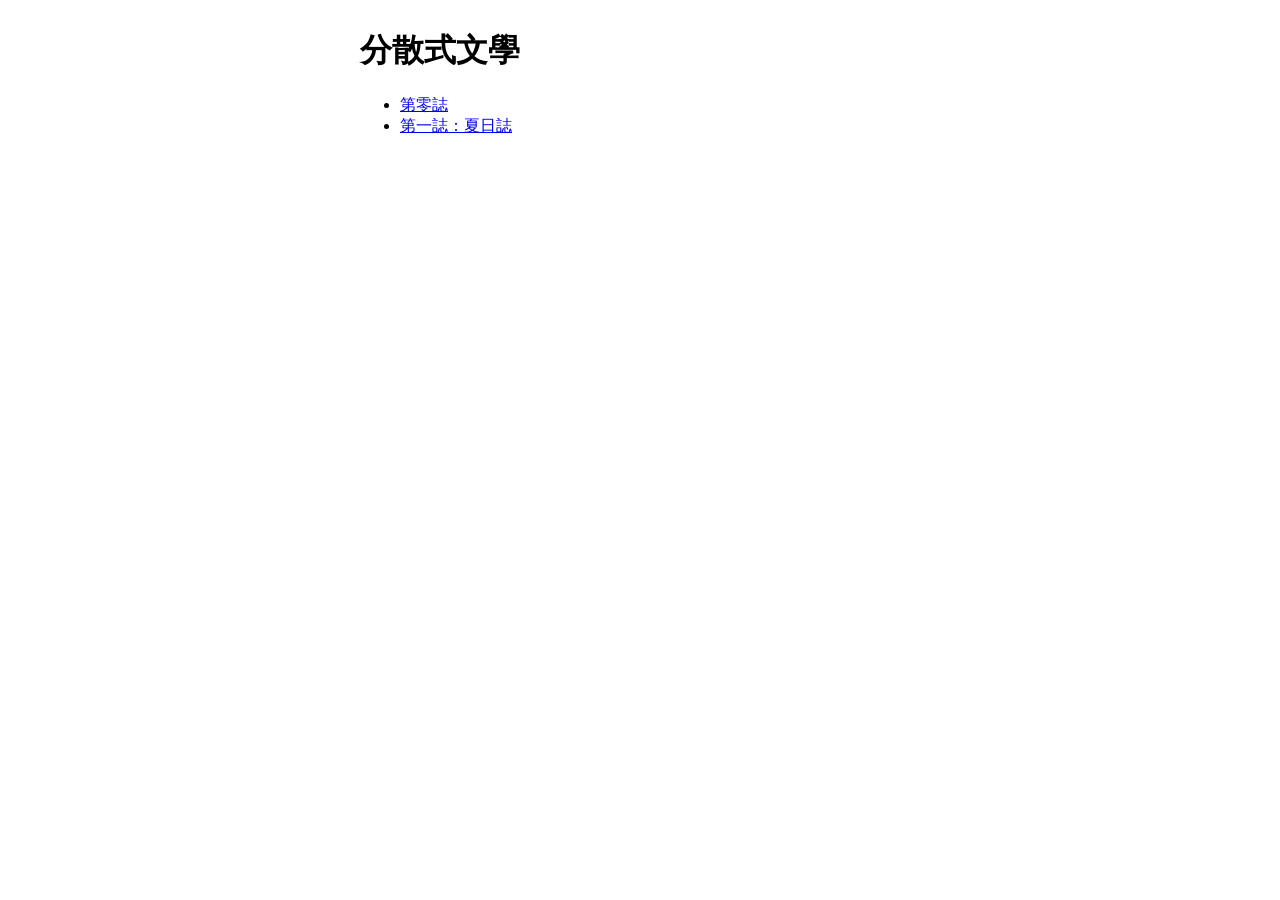
<file: index.html>
<!DOCTYPE html>
<html>
  <head>
    <meta charset="utf-8">
    <meta name="viewport" content="width=device-width, initial-scale=1">
    <title>分散式文學 Diversitas</title>
    <meta name="authors" content="FediVerse users">
    <link rel="stylesheet" href="diversitas-000-style.css">

    <meta property="og:url" content="https://diversitas-tech-team.github.io/">
    <meta property="og:type" content="website">
    <meta property="og:title" content="分散式文學 Diversitas">
    <meta property="og:description" content="分散式文學 Diversitas">
  </head>
  <body>
    <h1>分散式文學</h1>
    <ul>
      <li><a href="diversitas-000.html">第零誌</a></li>
      <li><a href="diversitas-001.html">第一誌：夏日誌</a></li>
    </ul>
  </body>
</html>
</file>
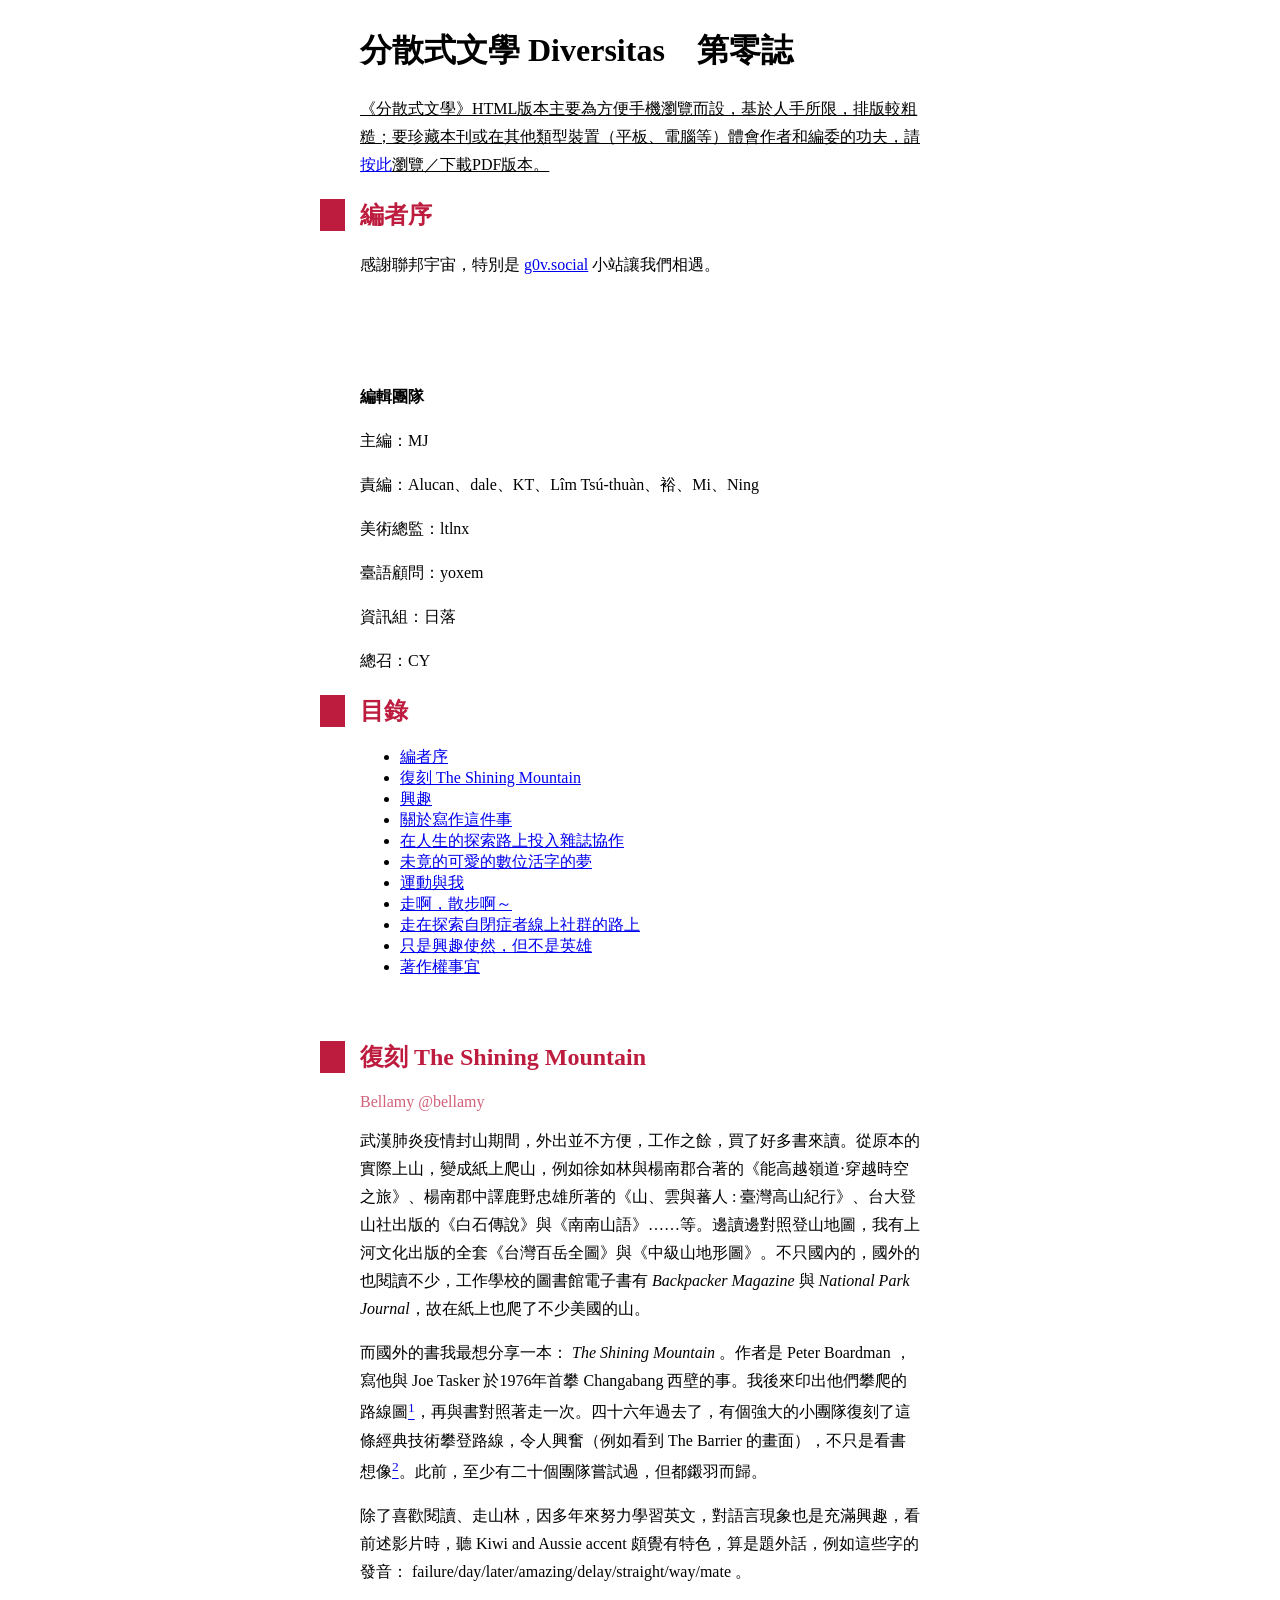
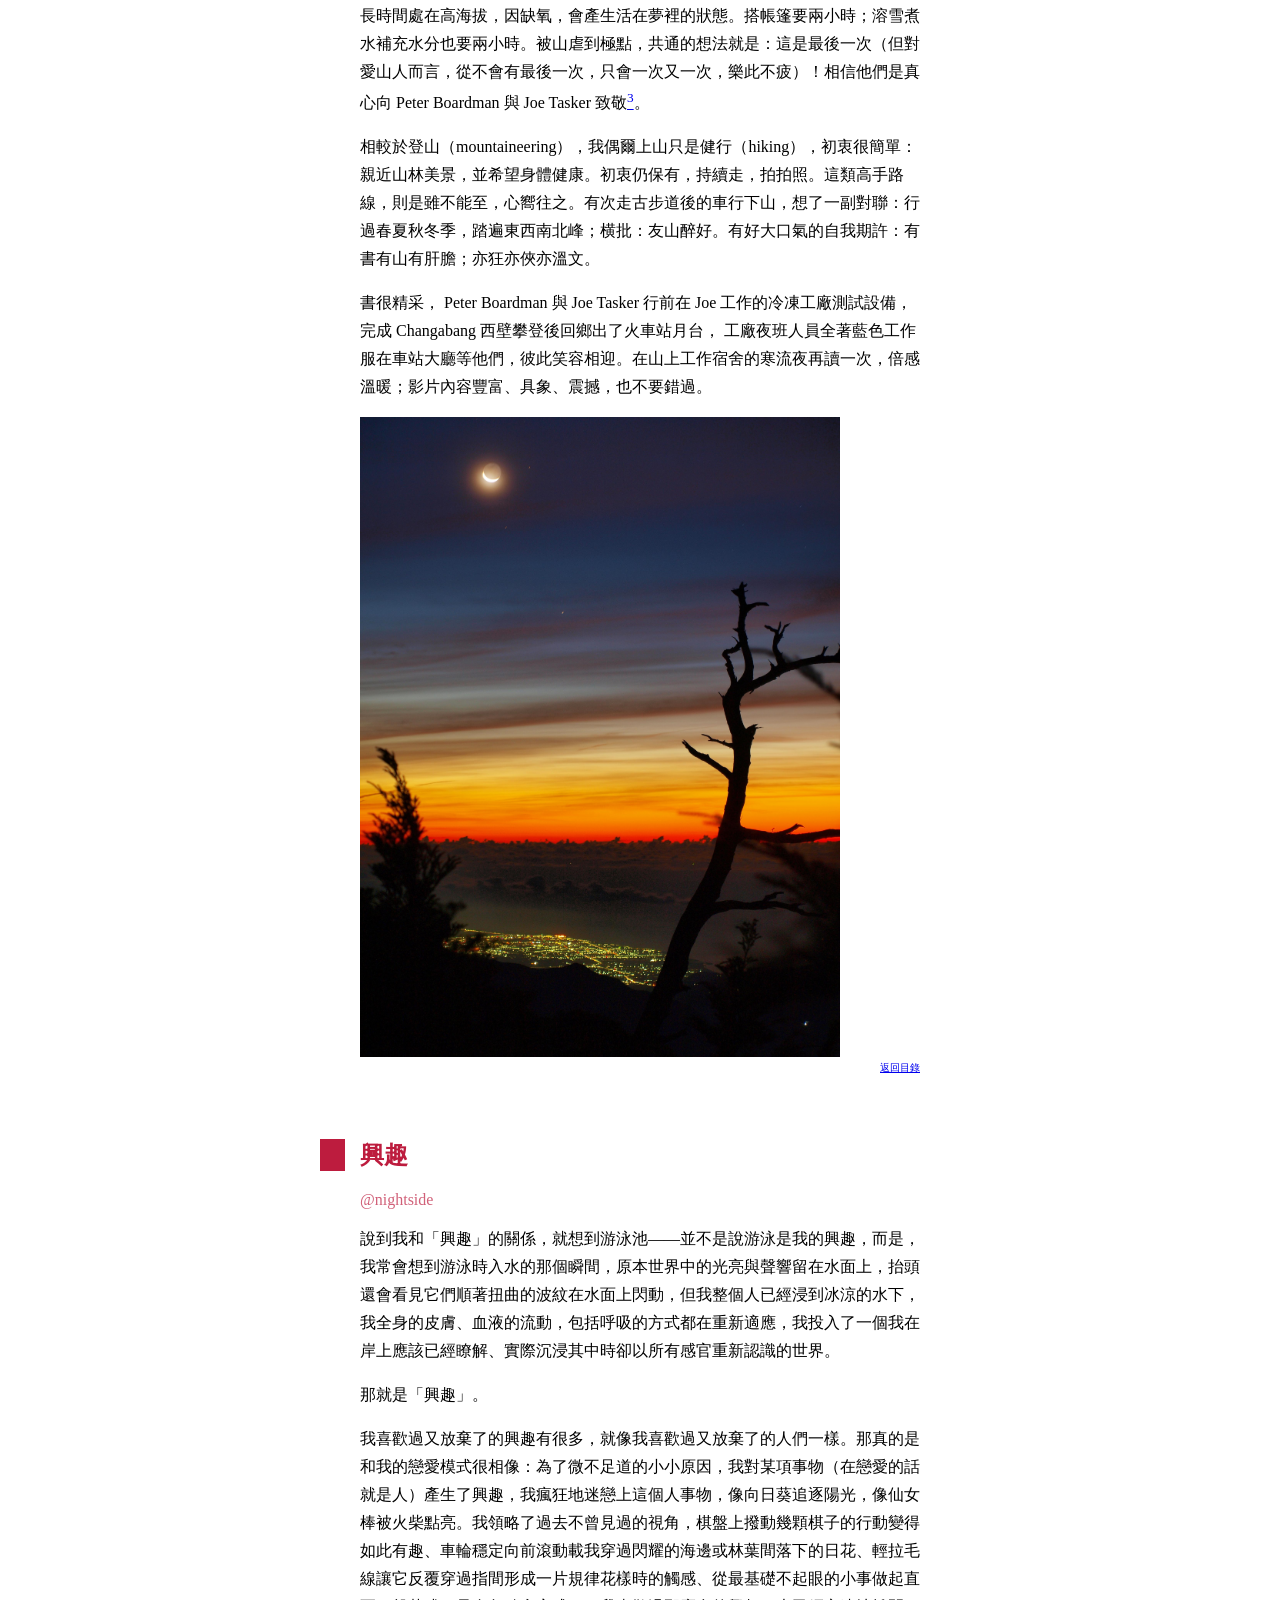
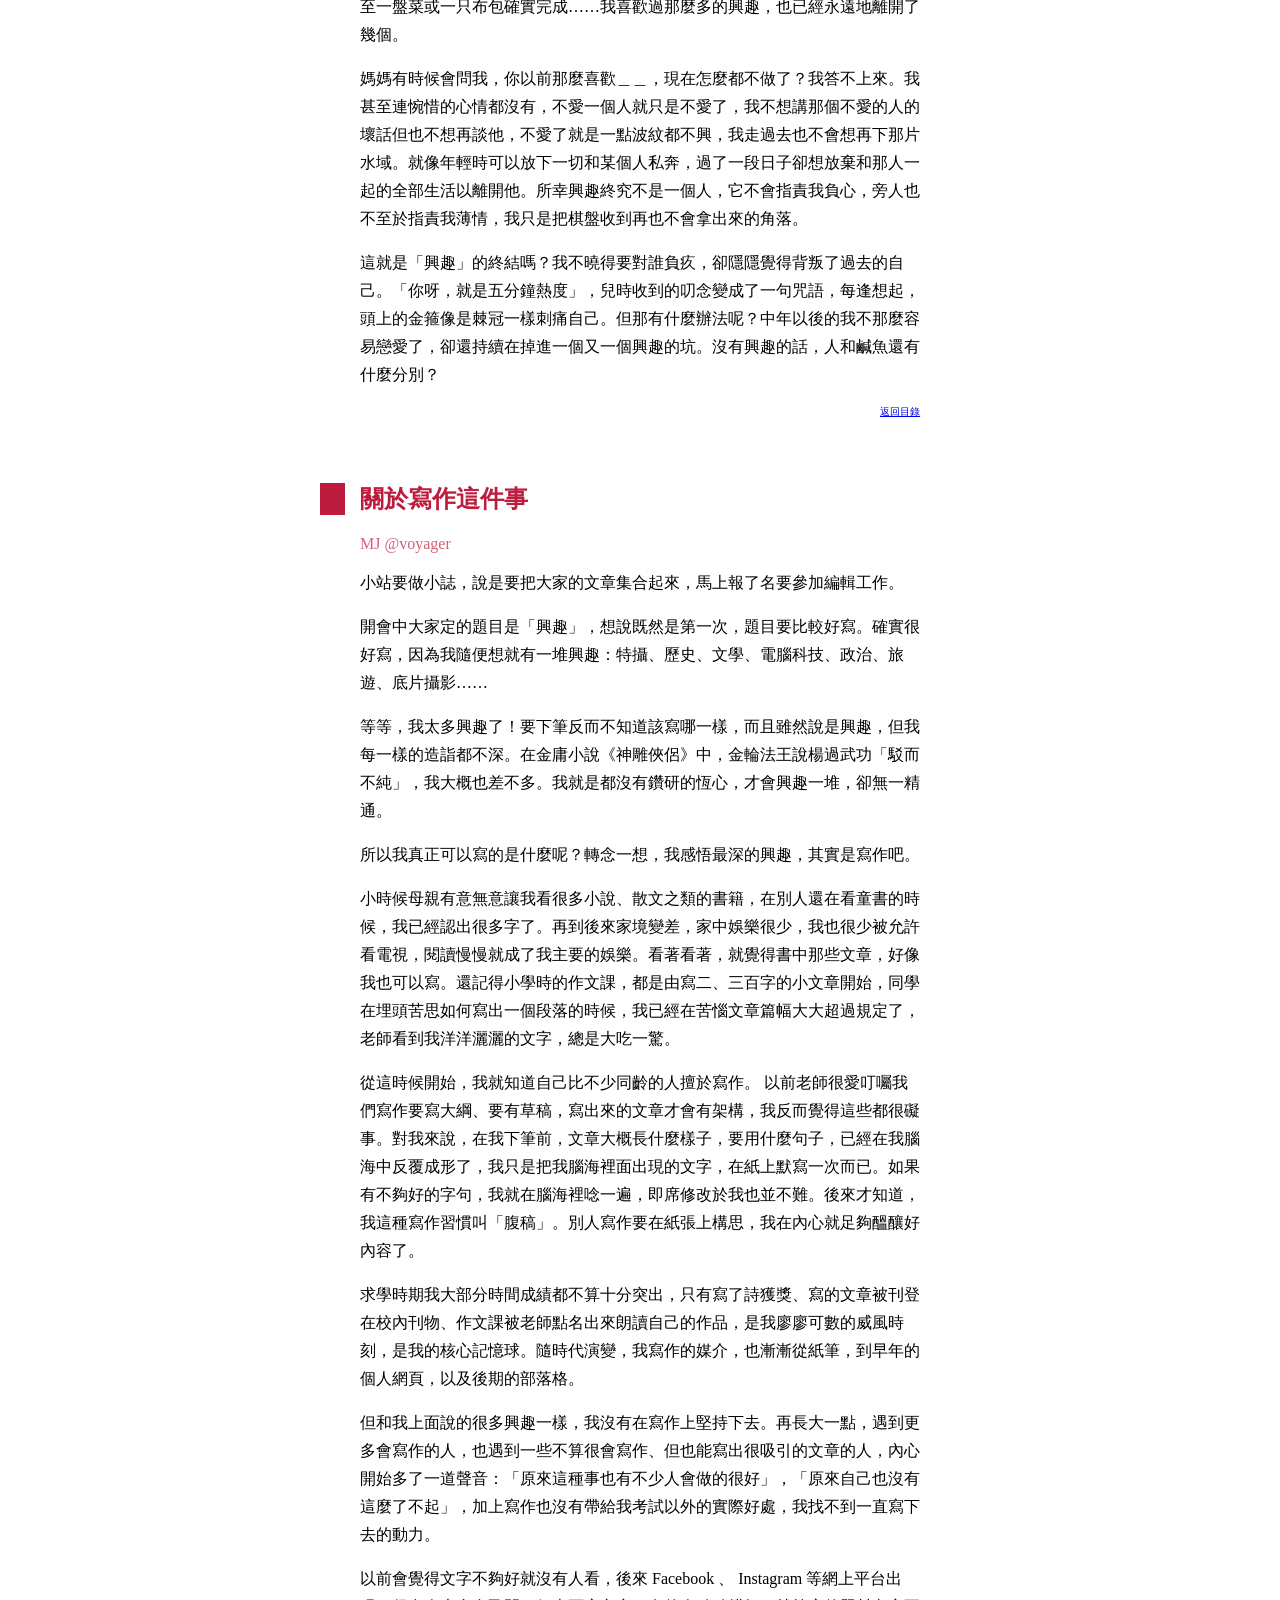
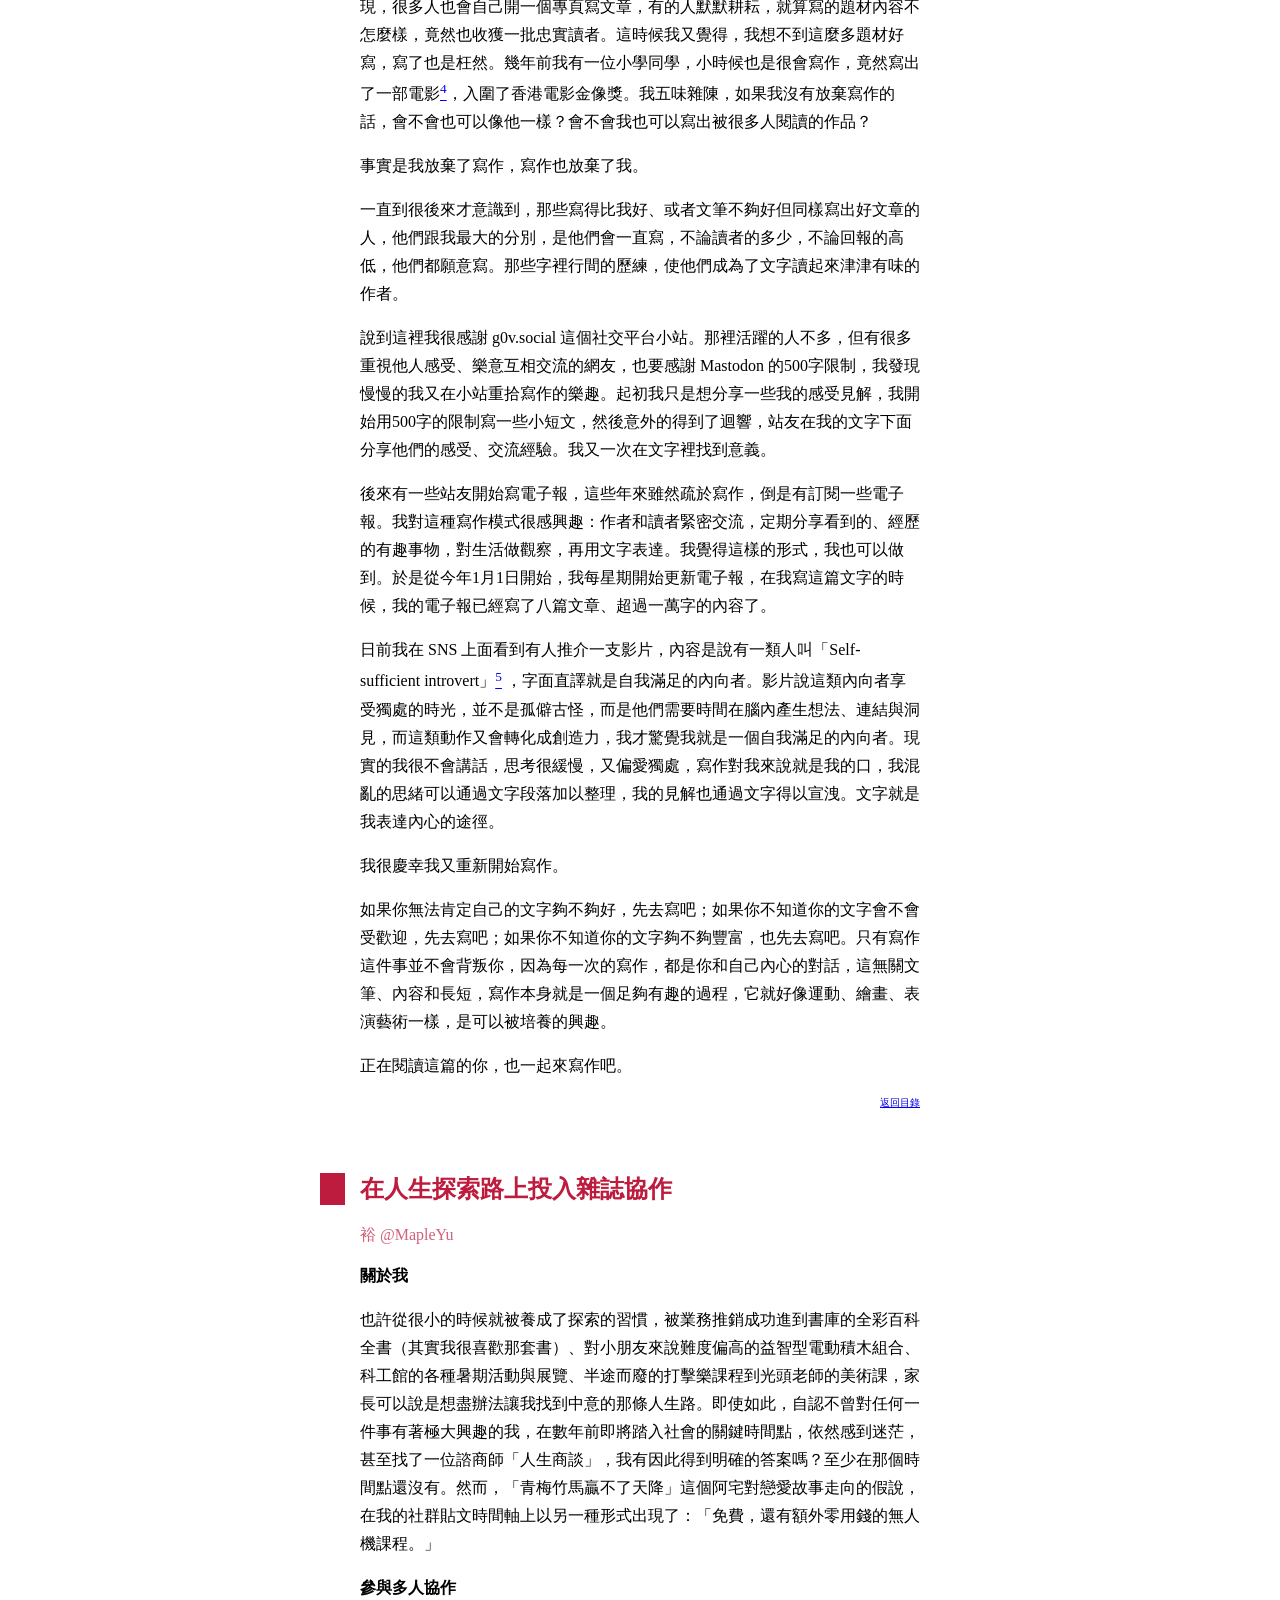
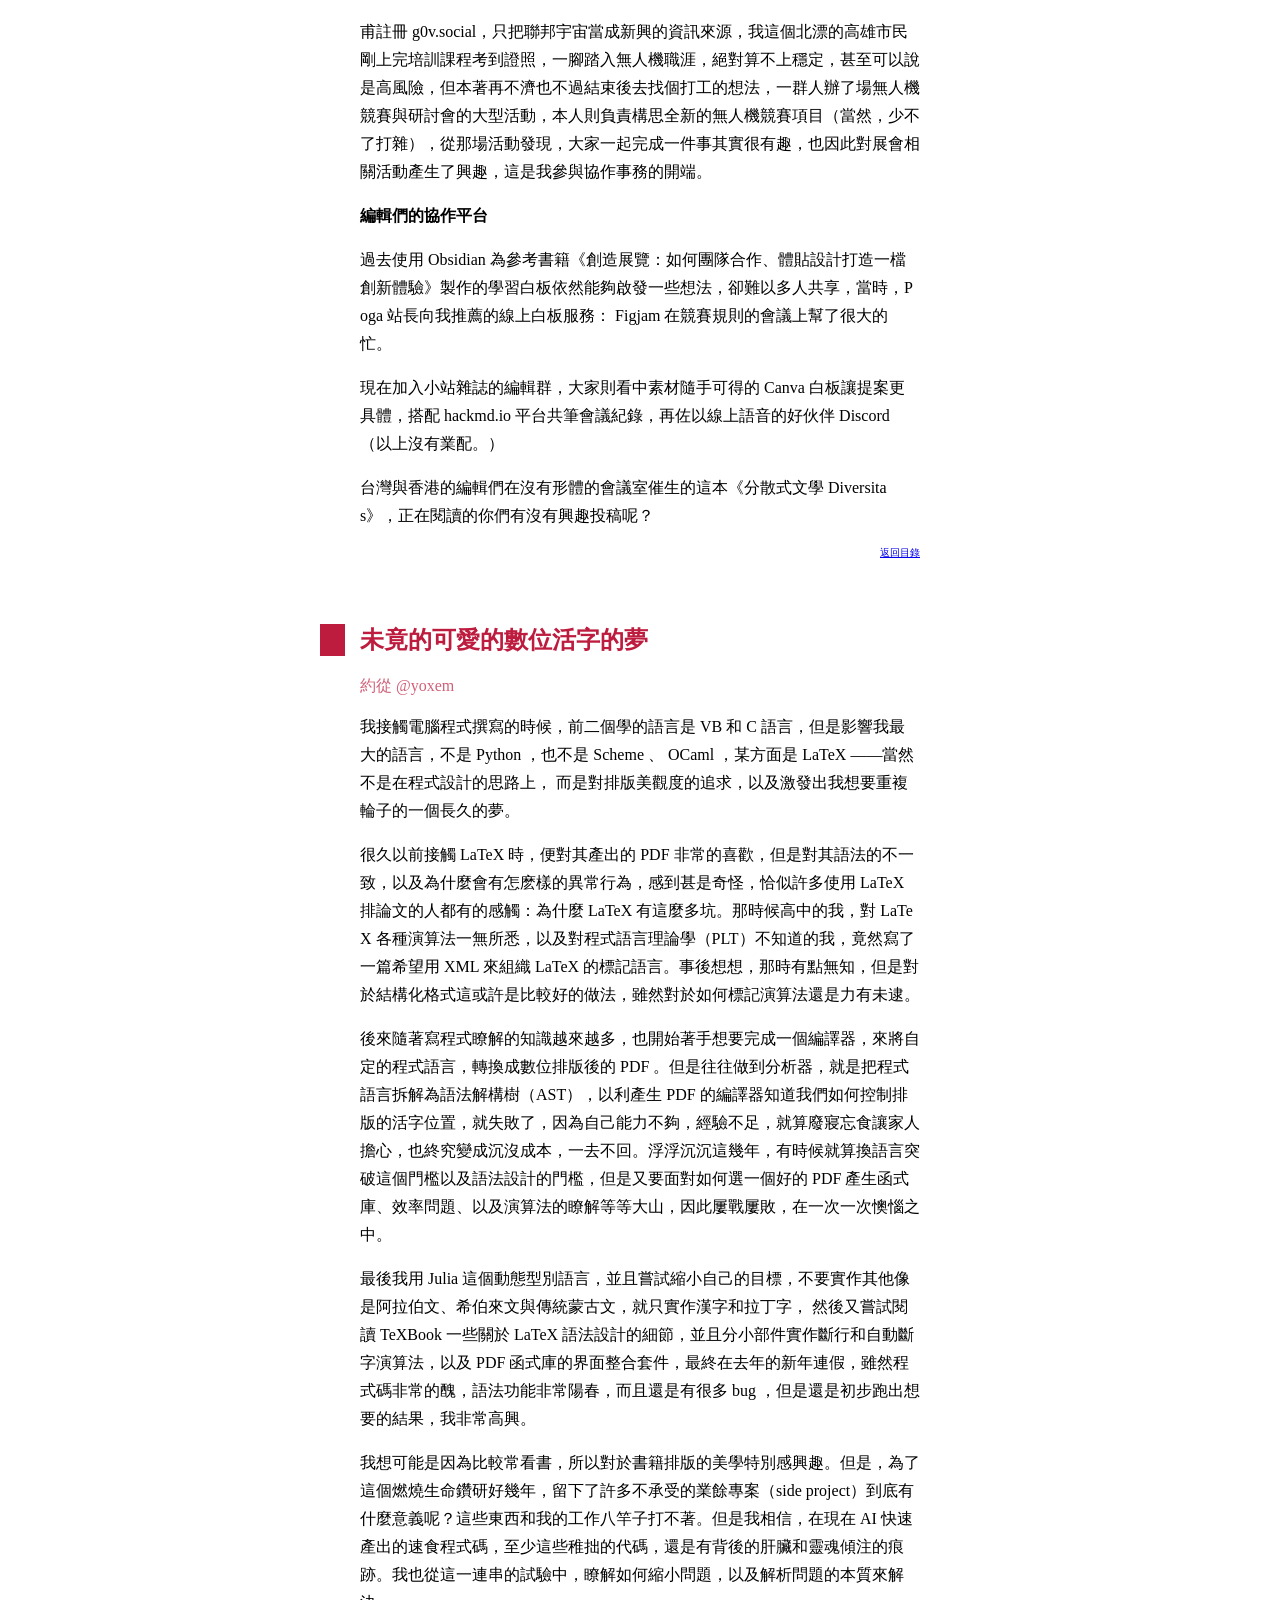
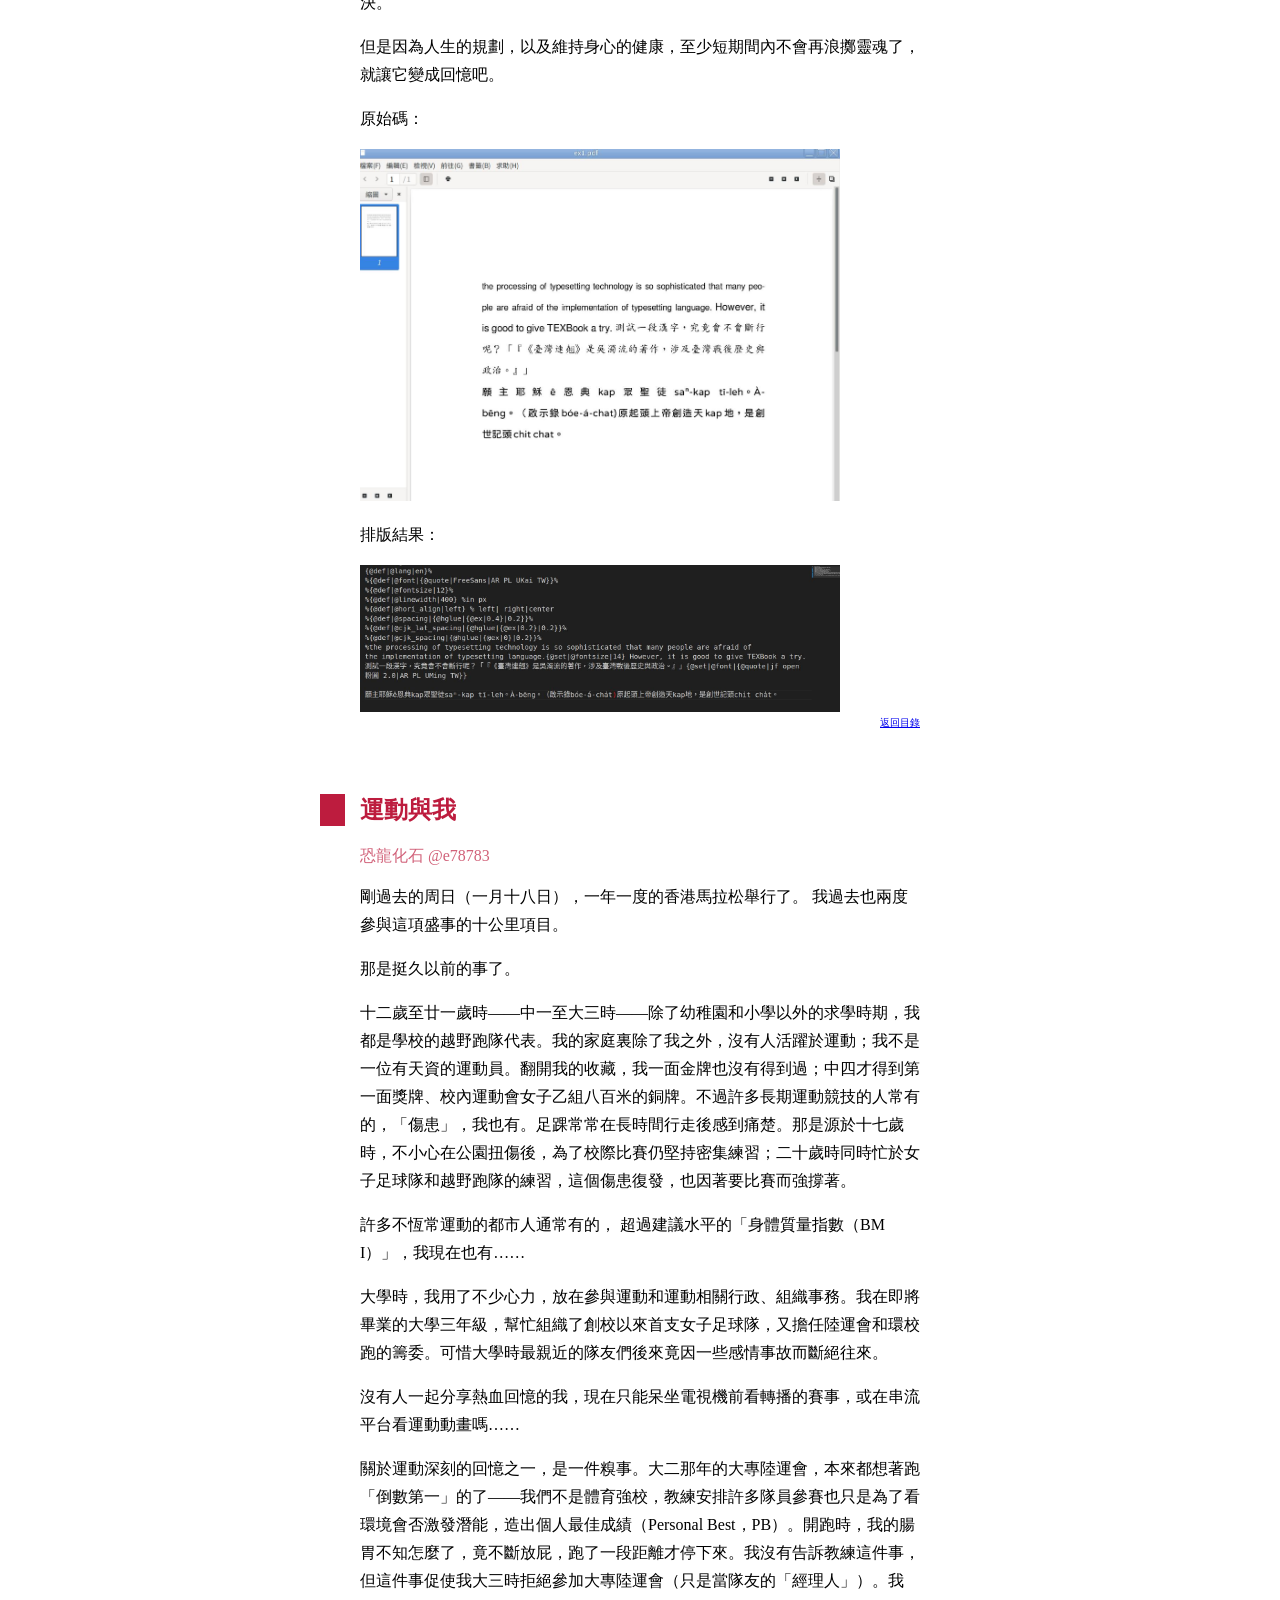
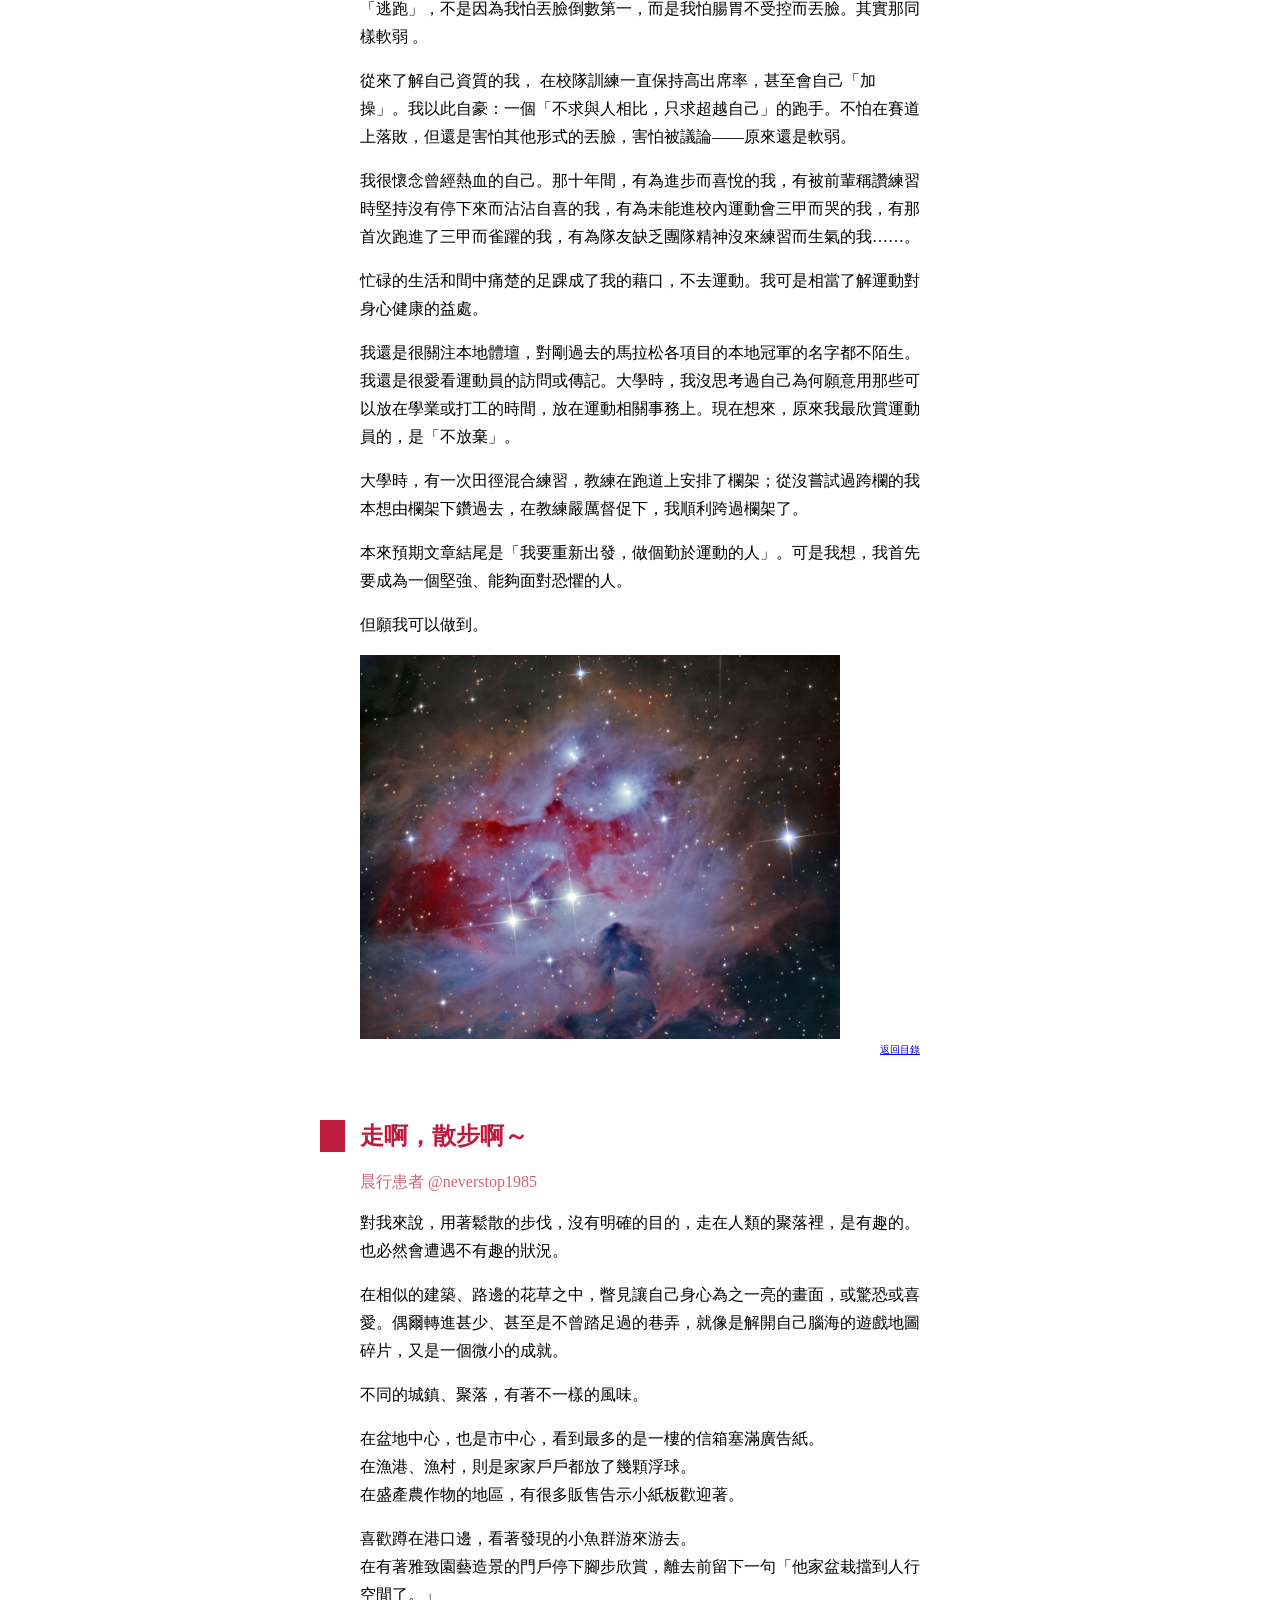
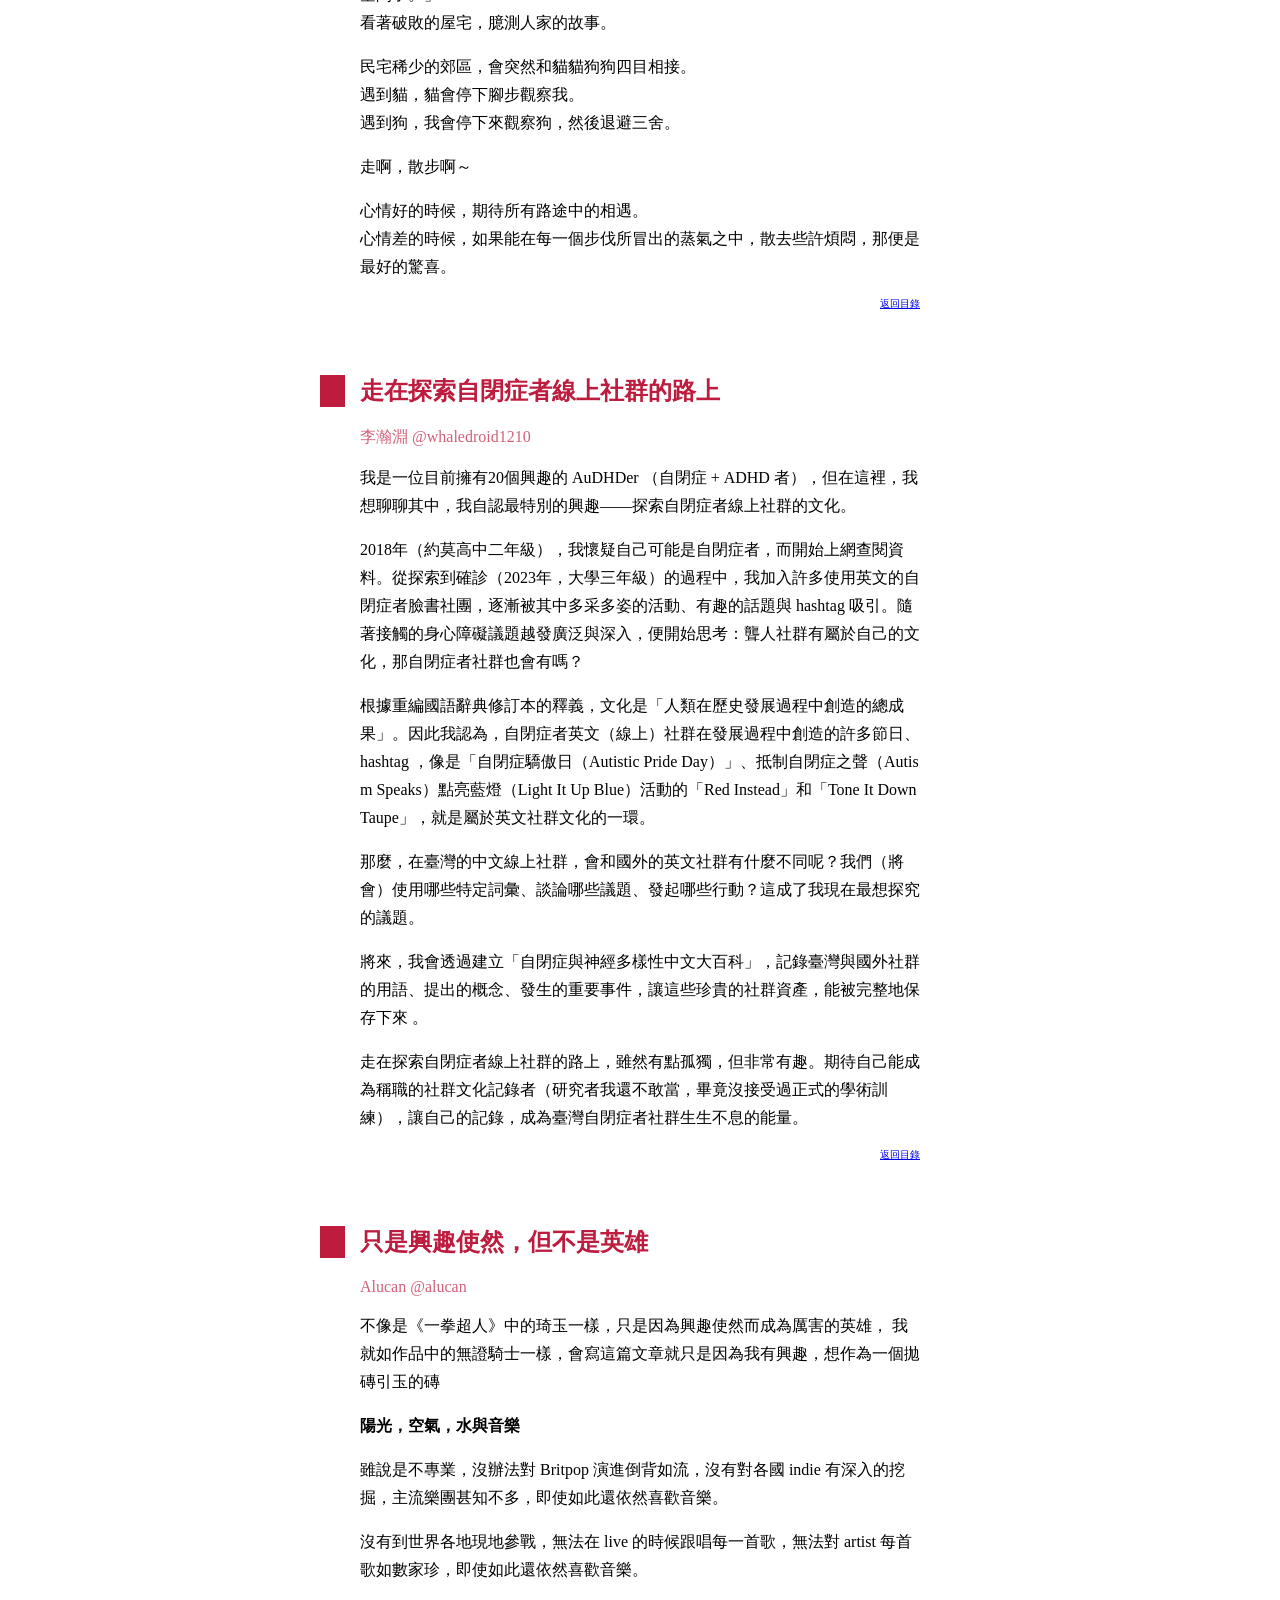
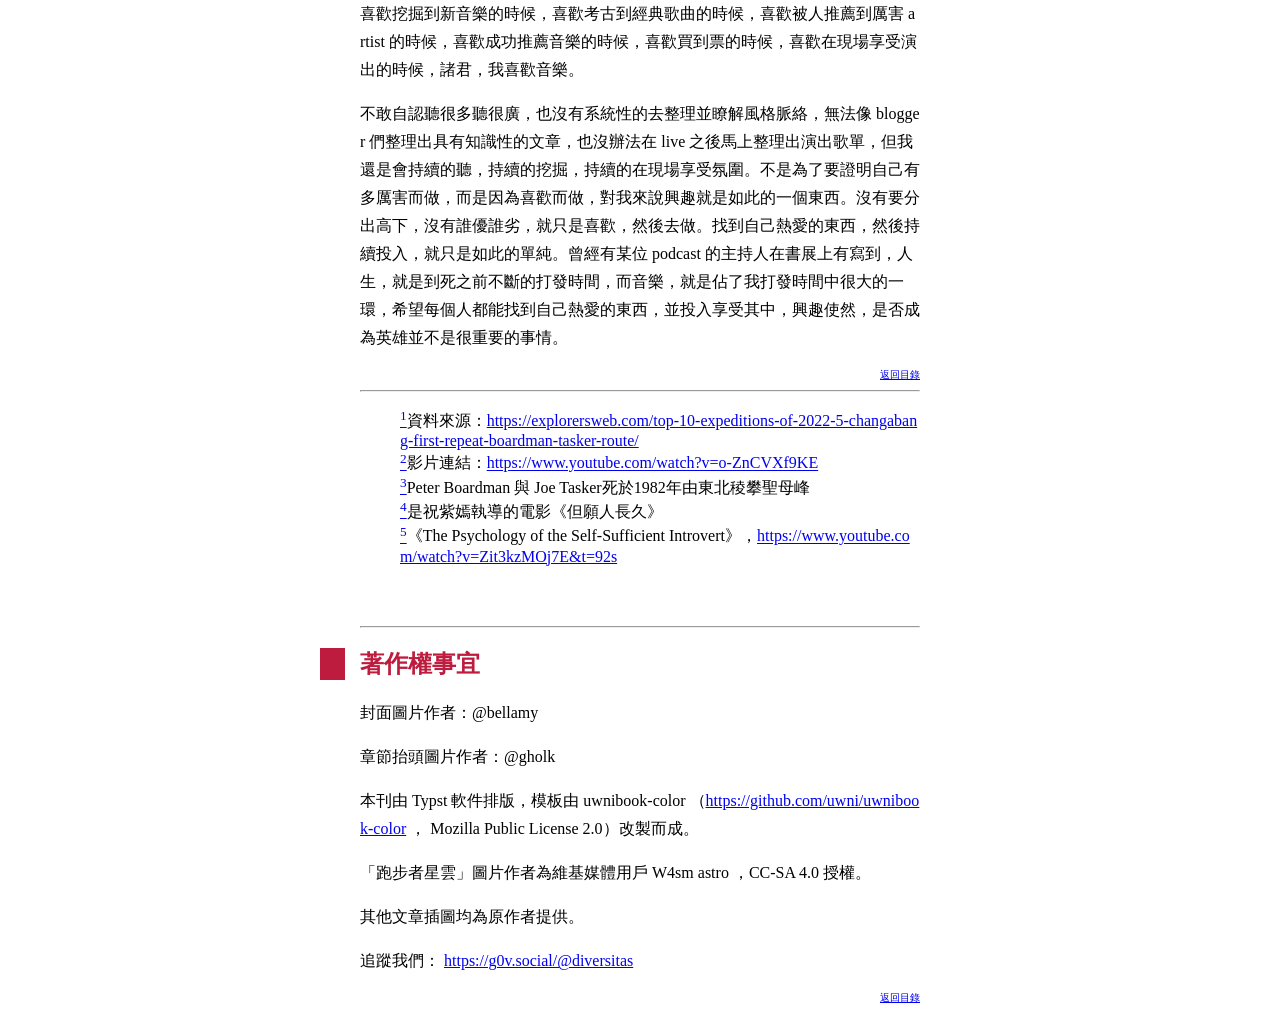
<file: diversitas-000.html>
<!DOCTYPE html>
<html>
  <head>
    <meta charset="utf-8">
    <meta name="viewport" content="width=device-width, initial-scale=1">
    <title>分散式文學 Diversitas 第零誌</title>
    <meta name="authors" content="FediVerse users">
    <link rel="stylesheet" href="diversitas-000-style.css">

    <meta property="og:url" content="https://diversitas-tech-team.github.io/diversitas-000.html">
    <meta property="og:type" content="website">
    <meta property="og:title" content="分散式文學 Diversitas 第零誌">
    <meta property="og:description" content="分散式文學 Diversitas 第零誌">
    <meta property="og:image" content="https://diversitas-tech-team.github.io/img/cover_bellamy_web.jpg">
  </head>
  <body>
    <div id="h1"><h1>分散式文學 Diversitas　第零誌</h1></div>
    <p><u>《分散式文學》HTML版本主要為方便手機瀏覽而設，基於人手所限，排版較粗糙；要珍藏本刊或在其他類型裝置（平板、電腦等）體會作者和編委的功夫，請<a href="https://github.com/diversitas-tech-team/diversitas-tech-team.github.io/releases/download/v0/publication-2026-04-11-014051.pdf">按此</a>瀏覽／下載PDF版本。</u></p>
    <h2><a name="preamble" />編者序</h2>
    <p>感謝聯邦宇宙，特別是 <a href="https://g0v.social">g0v.social</a> 小站讓我們相遇。</p>
    <p><br></p>
    <p><br></p>
    <p><strong>編輯團隊</strong></p>
    <p>主編：MJ</p>
    <p>責編：Alucan、dale、KT、Lîm Tsú-thuàn、裕、Mi、Ning</p>
    <p>美術總監：ltlnx</p>
    <p>臺語顧問：yoxem</p>
    <p>資訊組：日落</p>
    <p>總召：CY</p>
    <h2><a name="toc" />目錄</h2>
    <ul>
        <li><a href="#preamble">編者序</a></li>
        <li><a href="#bellamy">復刻 The Shining Mountain</a></li>
        <li><a href="#nightside">興趣</a></li>
        <li><a href="#voyager">關於寫作這件事</a></li>
        <li><a href="#MapleYu">在人生的探索路上投入雜誌協作</a></li>
        <li><a href="#yoxem">未竟的可愛的數位活字的夢</a></li>
        <li><a href="#e78783">運動與我</a></li>
        <li><a href="#neverstop1985">走啊，散步啊～</a></li>
        <li><a href="#whaledroid1210">走在探索自閉症者線上社群的路上</a></li>
        <li><a href="#alucan">只是興趣使然，但不是英雄</a></li>
        <li><a href="#copyright">著作權事宜</a></li>
    </ul>
    <p><span style="display: inline-block"><span style="display: inline-block"></span></span></p>
    <h2><a name="bellamy" />復刻 The Shining Mountain</h2>
    <div class="author">Bellamy @bellamy</div>
    <p>武漢肺炎疫情封山期間，外出並不方便，工作之餘，買了好多書來讀。從原本的實際上山，變成紙上爬山，例如徐如林與楊南郡合著的《能高越嶺道‧穿越時空之旅》、楊南郡中譯鹿野忠雄所著的《山、雲與蕃人 : 臺灣高山紀行》、台大登山社出版的《白石傳說》與《南南山語》……等。邊讀邊對照登山地圖，我有上河文化出版的全套《台灣百岳全圖》與《中級山地形圖》。不只國內的，國外的也閱讀不少，工作學校的圖書館電子書有 <em>Backpacker Magazine</em> 與 <em>National Park Journal</em>，故在紙上也爬了不少美國的山。</p>
    <p>而國外的書我最想分享一本： <em>The Shining Mountain</em> 。作者是 Peter Boardman ，寫他與 Joe Tasker 於1976年首攀 Changabang 西壁的事。我後來印出他們攀爬的路線圖<a id="loc-1" href="#loc-6" role="doc-noteref"><sup>1</sup></a>，再與書對照著走一次。四十六年過去了，有個強大的小團隊復刻了這條經典技術攀登路線，令人興奮（例如看到 The Barrier 的畫面），不只是看書想像<a id="loc-2" href="#loc-7" role="doc-noteref"><sup>2</sup></a>。此前，至少有二十個團隊嘗試過，但都鎩羽而歸。</p>
    <p>除了喜歡閱讀、走山林，因多年來努力學習英文，對語言現象也是充滿興趣，看前述影片時，聽 Kiwi and Aussie accent 頗覺有特色，算是題外話，例如這些字的發音： failure/day/later/amazing/delay/straight/way/mate 。</p>
    <p>長時間處在高海拔，因缺氧，會產生活在夢裡的狀態。搭帳篷要兩小時；溶雪煮水補充水分也要兩小時。被山虐到極點，共通的想法就是：這是最後一次（但對愛山人而言，從不會有最後一次，只會一次又一次，樂此不疲）！相信他們是真心向 Peter Boardman 與 Joe Tasker 致敬<a id="loc-3" href="#loc-8" role="doc-noteref"><sup>3</sup></a>。</p>
    <p>相較於登山（mountaineering），我偶爾上山只是健行（hiking），初衷很簡單：親近山林美景，並希望身體健康。初衷仍保有，持續走，拍拍照。這類高手路線，則是雖不能至，心嚮往之。有次走古步道後的車行下山，想了一副對聯：行過春夏秋冬季，踏遍東西南北峰；横批：友山醉好。有好大口氣的自我期許：有書有山有肝膽；亦狂亦俠亦溫文。</p>
    <p>書很精采， Peter Boardman 與 Joe Tasker 行前在 Joe 工作的冷凍工廠測試設備，完成 Changabang 西壁攀登後回鄉出了火車站月台， 工廠夜班人員全著藍色工作服在車站大廳等他們，彼此笑容相迎。在山上工作宿舍的寒流夜再讀一次，倍感溫暖；影片內容豐富、具象、震撼，也不要錯過。</p>
    <img src="img/shining_mountain.jpg" alt="文章作者Bellamy拍的追月照">
    <div class="b2t"><a href="#toc">返回目錄</a></div>
    <p><span style="display: inline-block"><span style="display: inline-block"></span></span></p>
    <h2><a name="nightside" />興趣</h2>
    <div class="author">@nightside</div>
    <p>說到我和「興趣」的關係，就想到游泳池——並不是說游泳是我的興趣，而是，我常會想到游泳時入水的那個瞬間，原本世界中的光亮與聲響留在水面上，抬頭還會看見它們順著扭曲的波紋在水面上閃動，但我整個人已經浸到冰涼的水下，我全身的皮膚、血液的流動，包括呼吸的方式都在重新適應，我投入了一個我在岸上應該已經瞭解、實際沉浸其中時卻以所有感官重新認識的世界。</p>
    <p>那就是「興趣」。</p>
    <p>我喜歡過又放棄了的興趣有很多，就像我喜歡過又放棄了的人們一樣。那真的是和我的戀愛模式很相像：為了微不足道的小小原因，我對某項事物（在戀愛的話就是人）產生了興趣，我瘋狂地迷戀上這個人事物，像向日葵追逐陽光，像仙女棒被火柴點亮。我領略了過去不曾見過的視角，棋盤上撥動幾顆棋子的行動變得如此有趣、車輪穩定向前滾動載我穿過閃耀的海邊或林葉間落下的日花、輕拉毛線讓它反覆穿過指間形成一片規律花樣時的觸感、從最基礎不起眼的小事做起直至一盤菜或一只布包確實完成……我喜歡過那麼多的興趣，也已經永遠地離開了幾個。</p>
    <p>媽媽有時候會問我，你以前那麼喜歡＿＿，現在怎麼都不做了？我答不上來。我甚至連惋惜的心情都沒有，不愛一個人就只是不愛了，我不想講那個不愛的人的壞話但也不想再談他，不愛了就是一點波紋都不興，我走過去也不會想再下那片水域。就像年輕時可以放下一切和某個人私奔，過了一段日子卻想放棄和那人一起的全部生活以離開他。所幸興趣終究不是一個人，它不會指責我負心，旁人也不至於指責我薄情，我只是把棋盤收到再也不會拿出來的角落。</p>
    <p>這就是「興趣」的終結嗎？我不曉得要對誰負疚，卻隱隱覺得背叛了過去的自己。「你呀，就是五分鐘熱度」，兒時收到的叨念變成了一句咒語，每逢想起，頭上的金箍像是棘冠一樣刺痛自己。但那有什麼辦法呢？中年以後的我不那麼容易戀愛了，卻還持續在掉進一個又一個興趣的坑。沒有興趣的話，人和鹹魚還有什麼分別？</p>
    <div class="b2t"><a href="#toc">返回目錄</a></div>
    <p><span style="display: inline-block"><span style="display: inline-block"></span></span></p>
    <h2><a name="voyager" />關於寫作這件事</h2>
    <div class="author">MJ @voyager</div>
    <p>小站要做小誌，說是要把大家的文章集合起來，馬上報了名要參加編輯工作。</p>
    <p>開會中大家定的題目是「興趣」，想說既然是第一次，題目要比較好寫。確實很好寫，因為我隨便想就有一堆興趣：特攝、歷史、文學、電腦科技、政治、旅遊、底片攝影……</p>
    <p>等等，我太多興趣了！要下筆反而不知道該寫哪一樣，而且雖然說是興趣，但我每一樣的造詣都不深。在金庸小說《神雕俠侶》中，金輪法王說楊過武功「駁而不純」，我大概也差不多。我就是都沒有鑽研的恆心，才會興趣一堆，卻無一精通。</p>
    <p>所以我真正可以寫的是什麼呢？轉念一想，我感悟最深的興趣，其實是寫作吧。</p>
    <p>小時候母親有意無意讓我看很多小說、散文之類的書籍，在別人還在看童書的時候，我已經認出很多字了。再到後來家境變差，家中娛樂很少，我也很少被允許看電視，閱讀慢慢就成了我主要的娛樂。看著看著，就覺得書中那些文章，好像我也可以寫。還記得小學時的作文課，都是由寫二、三百字的小文章開始，同學在埋頭苦思如何寫出一個段落的時候，我已經在苦惱文章篇幅大大超過規定了，老師看到我洋洋灑灑的文字，總是大吃一驚。</p>
    <p>從這時候開始，我就知道自己比不少同齡的人擅於寫作。 以前老師很愛叮囑我們寫作要寫大綱、要有草稿，寫出來的文章才會有架構，我反而覺得這些都很礙事。對我來說，在我下筆前，文章大概長什麼樣子，要用什麼句子，已經在我腦海中反覆成形了，我只是把我腦海裡面出現的文字，在紙上默寫一次而已。如果有不夠好的字句，我就在腦海裡唸一遍，即席修改於我也並不難。後來才知道，我這種寫作習慣叫「腹稿」。別人寫作要在紙張上構思，我在內心就足夠醞釀好內容了。</p>
    <p>求學時期我大部分時間成績都不算十分突出，只有寫了詩獲獎、寫的文章被刊登在校內刊物、作文課被老師點名出來朗讀自己的作品，是我廖廖可數的威風時刻，是我的核心記憶球。隨時代演變，我寫作的媒介，也漸漸從紙筆，到早年的個人網頁，以及後期的部落格。</p>
    <p>但和我上面說的很多興趣一樣，我沒有在寫作上堅持下去。再長大一點，遇到更多會寫作的人，也遇到一些不算很會寫作、但也能寫出很吸引的文章的人，內心開始多了一道聲音：「原來這種事也有不少人會做的很好」，「原來自己也沒有這麼了不起」，加上寫作也沒有帶給我考試以外的實際好處，我找不到一直寫下去的動力。</p>
    <p>以前會覺得文字不夠好就沒有人看，後來 Facebook 、 Instagram 等網上平台出現，很多人也會自己開一個專頁寫文章，有的人默默耕耘，就算寫的題材內容不怎麼樣，竟然也收獲一批忠實讀者。這時候我又覺得，我想不到這麼多題材好寫，寫了也是枉然。幾年前我有一位小學同學，小時候也是很會寫作，竟然寫出了一部電影<a id="loc-4" href="#loc-9" role="doc-noteref"><sup>4</sup></a>，入圍了香港電影金像獎。我五味雜陳，如果我沒有放棄寫作的話，會不會也可以像他一樣？會不會我也可以寫出被很多人閱讀的作品？</p>
    <p>事實是我放棄了寫作，寫作也放棄了我。</p>
    <p>一直到很後來才意識到，那些寫得比我好、或者文筆不夠好但同樣寫出好文章的人，他們跟我最大的分別，是他們會一直寫，不論讀者的多少，不論回報的高低，他們都願意寫。那些字裡行間的歷練，使他們成為了文字讀起來津津有味的作者。</p>
    <p>說到這裡我很感謝 g0v.social 這個社交平台小站。那裡活躍的人不多，但有很多重視他人感受、樂意互相交流的網友，也要感謝 Mastodon 的500字限制，我發現慢慢的我又在小站重拾寫作的樂趣。起初我只是想分享一些我的感受見解，我開始用500字的限制寫一些小短文，然後意外的得到了迴響，站友在我的文字下面分享他們的感受、交流經驗。我又一次在文字裡找到意義。</p>
    <p>後來有一些站友開始寫電子報，這些年來雖然疏於寫作，倒是有訂閱一些電子報。我對這種寫作模式很感興趣：作者和讀者緊密交流，定期分享看到的、經歷的有趣事物，對生活做觀察，再用文字表達。我覺得這樣的形式，我也可以做到。於是從今年1月1日開始，我每星期開始更新電子報，在我寫這篇文字的時候，我的電子報已經寫了八篇文章、超過一萬字的內容了。</p>
    <p>日前我在 SNS 上面看到有人推介一支影片，內容是說有一類人叫「Self-sufficient introvert」<a id="loc-5" href="#loc-10" role="doc-noteref"><sup>5</sup></a> ，字面直譯就是自我滿足的內向者。影片說這類內向者享受獨處的時光，並不是孤僻古怪，而是他們需要時間在腦內產生想法、連結與洞見，而這類動作又會轉化成創造力，我才驚覺我就是一個自我滿足的內向者。現實的我很不會講話，思考很緩慢，又偏愛獨處，寫作對我來說就是我的口，我混亂的思緒可以通過文字段落加以整理，我的見解也通過文字得以宣洩。文字就是我表達內心的途徑。</p>
    <p>我很慶幸我又重新開始寫作。</p>
    <p>如果你無法肯定自己的文字夠不夠好，先去寫吧；如果你不知道你的文字會不會受歡迎，先去寫吧；如果你不知道你的文字夠不夠豐富，也先去寫吧。只有寫作這件事並不會背叛你，因為每一次的寫作，都是你和自己內心的對話，這無關文筆、內容和長短，寫作本身就是一個足夠有趣的過程，它就好像運動、繪畫、表演藝術一樣，是可以被培養的興趣。</p>
    <p>正在閱讀這篇的你，也一起來寫作吧。</p>
    <div class="b2t"><a href="#toc">返回目錄</a></div>
    <p><span style="display: inline-block"><span style="display: inline-block"></span></span></p>
    <h2><a name="MapleYu" />在人生探索路上投入雜誌協作</h2>
    <div class="author">裕 @MapleYu</div>
    <p><strong>關於我</strong></p>
    <p>也許從很小的時候就被養成了探索的習慣，被業務推銷成功進到書庫的全彩百科全書（其實我很喜歡那套書）、對小朋友來說難度偏高的益智型電動積木組合、科工館的各種暑期活動與展覽、半途而廢的打擊樂課程到光頭老師的美術課，家長可以說是想盡辦法讓我找到中意的那條人生路。即使如此，自認不曾對任何一件事有著極大興趣的我，在數年前即將踏入社會的關鍵時間點，依然感到迷茫，甚至找了一位諮商師「人生商談」，我有因此得到明確的答案嗎？至少在那個時間點還沒有。然而，「青梅竹馬贏不了天降」這個阿宅對戀愛故事走向的假說，在我的社群貼文時間軸上以另一種形式出現了：「免費，還有額外零用錢的無人機課程。」</p>
    <p><strong>參與多人協作</strong></p>
    <p>甫註冊 g0v.social，只把聯邦宇宙當成新興的資訊來源，我這個北漂的高雄市民剛上完培訓課程考到證照，一腳踏入無人機職涯，絕對算不上穩定，甚至可以說是高風險，但本著再不濟也不過結束後去找個打工的想法，一群人辦了場無人機競賽與研討會的大型活動，本人則負責構思全新的無人機競賽項目（當然，少不了打雜），從那場活動發現，大家一起完成一件事其實很有趣，也因此對展會相關活動產生了興趣，這是我參與協作事務的開端。</p>
    <p><strong>編輯們的協作平台</strong></p>
    <p>過去使用 Obsidian 為參考書籍《創造展覽：如何團隊合作、體貼設計打造一檔創新體驗》製作的學習白板依然能夠啟發一些想法，卻難以多人共享，當時，Poga 站長向我推薦的線上白板服務： Figjam 在競賽規則的會議上幫了很大的忙。</p>
    <p>現在加入小站雜誌的編輯群，大家則看中素材隨手可得的 Canva 白板讓提案更具體，搭配 hackmd.io 平台共筆會議紀錄，再佐以線上語音的好伙伴 Discord （以上沒有業配。）</p>
    <p>台灣與香港的編輯們在沒有形體的會議室催生的這本《分散式文學 Diversitas》，正在閱讀的你們有沒有興趣投稿呢？</p>
    <div class="b2t"><a href="#toc">返回目錄</a></div>
    <p><span style="display: inline-block"><span style="display: inline-block"></span></span></p>
    <h2><a name="yoxem" />未竟的可愛的數位活字的夢</h2>
    <div class="author">約從 @yoxem</div>
    <p>我接觸電腦程式撰寫的時候，前二個學的語言是 VB 和 C 語言，但是影響我最大的語言，不是 Python ，也不是 Scheme 、 OCaml ，某方面是 LaTeX ——當然不是在程式設計的思路上， 而是對排版美觀度的追求，以及激發出我想要重複輪子的一個長久的夢。</p>
    <p>很久以前接觸 LaTeX 時，便對其產出的 PDF 非常的喜歡，但是對其語法的不一致，以及為什麼會有怎麽樣的異常行為，感到甚是奇怪，恰似許多使用 LaTeX 排論文的人都有的感觸：為什麼 LaTeX 有這麼多坑。那時候高中的我，對 LaTeX 各種演算法一無所悉，以及對程式語言理論學（PLT）不知道的我，竟然寫了一篇希望用 XML 來組織 LaTeX 的標記語言。事後想想，那時有點無知，但是對於結構化格式這或許是比較好的做法，雖然對於如何標記演算法還是力有未逮。</p>
    <p>後來隨著寫程式瞭解的知識越來越多，也開始著手想要完成一個編譯器，來將自定的程式語言，轉換成數位排版後的 PDF 。但是往往做到分析器，就是把程式語言拆解為語法解構樹（AST），以利產生 PDF 的編譯器知道我們如何控制排版的活字位置，就失敗了，因為自己能力不夠，經驗不足，就算廢寢忘食讓家人擔心，也終究變成沉沒成本，一去不回。浮浮沉沉這幾年，有時候就算換語言突破這個門檻以及語法設計的門檻，但是又要面對如何選一個好的 PDF 產生函式庫、效率問題、以及演算法的瞭解等等大山，因此屢戰屢敗，在一次一次懊惱之中。</p>
    <p>最後我用 Julia 這個動態型別語言，並且嘗試縮小自己的目標，不要實作其他像是阿拉伯文、希伯來文與傳統蒙古文，就只實作漢字和拉丁字， 然後又嘗試閱讀 TeXBook 一些關於 LaTeX 語法設計的細節，並且分小部件實作斷行和自動斷字演算法，以及 PDF 函式庫的界面整合套件，最終在去年的新年連假，雖然程式碼非常的醜，語法功能非常陽春，而且還是有很多 bug ，但是還是初步跑出想要的結果，我非常高興。</p>
    <p>我想可能是因為比較常看書，所以對於書籍排版的美學特別感興趣。但是，為了這個燃燒生命鑽研好幾年，留下了許多不承受的業餘專案（side project）到底有什麼意義呢？這些東西和我的工作八竿子打不著。但是我相信，在現在 AI 快速產出的速食程式碼，至少這些稚拙的代碼，還是有背後的肝臟和靈魂傾注的痕跡。我也從這一連串的試驗中，瞭解如何縮小問題，以及解析問題的本質來解決。</p>
    <p>但是因為人生的規劃，以及維持身心的健康，至少短期間內不會再浪擲靈魂了，就讓它變成回憶吧。</p>
    <p>原始碼：</p>
    <img src="img/yoxem1.png" alt="文章作者yoxem的排版語言的原始碼，第一行是 左弧括號 @def 直線 @lang 直線 | en 右弧括號 百分比符號">
    <p>排版結果：</p>
    <img src="img/yoxem2.png" alt="上面原始碼的結果，有英文句子（字體大小有變異）、漢字、台羅文">
    <div class="b2t"><a href="#toc">返回目錄</a></div>
    <p><span style="display: inline-block"><span style="display: inline-block"></span></span></p>
    <h2><a name="e78783" />運動與我</h2>
    <div class="author">恐龍化石 @e78783</div>
    <p>剛過去的周日（一月十八日），一年一度的香港馬拉松舉行了。 我過去也兩度參與這項盛事的十公里項目。</p>
    <p>那是挺久以前的事了。</p>
    <p>十二歲至廿一歲時——中一至大三時——除了幼稚園和小學以外的求學時期，我都是學校的越野跑隊代表。我的家庭裏除了我之外，沒有人活躍於運動；我不是一位有天資的運動員。翻開我的收藏，我一面金牌也沒有得到過；中四才得到第一面獎牌、校內運動會女子乙組八百米的銅牌。不過許多長期運動競技的人常有的，「傷患」，我也有。足踝常常在長時間行走後感到痛楚。那是源於十七歲時，不小心在公園扭傷後，為了校際比賽仍堅持密集練習；二十歲時同時忙於女子足球隊和越野跑隊的練習，這個傷患復發，也因著要比賽而強撐著。</p>
    <p>許多不恆常運動的都市人通常有的， 超過建議水平的「身體質量指數（BMI）」，我現在也有……</p>
    <p>大學時，我用了不少心力，放在參與運動和運動相關行政、組織事務。我在即將畢業的大學三年級，幫忙組織了創校以來首支女子足球隊，又擔任陸運會和環校跑的籌委。可惜大學時最親近的隊友們後來竟因一些感情事故而斷絕往來。</p>
    <p>沒有人一起分享熱血回憶的我，現在只能呆坐電視機前看轉播的賽事，或在串流平台看運動動畫嗎……</p>
    <p>關於運動深刻的回憶之一，是一件糗事。大二那年的大專陸運會，本來都想著跑「倒數第一」的了——我們不是體育強校，教練安排許多隊員參賽也只是為了看環境會否激發潛能，造出個人最佳成績（Personal Best，PB）。開跑時，我的腸胃不知怎麼了，竟不斷放屁，跑了一段距離才停下來。我沒有告訴教練這件事，但這件事促使我大三時拒絕參加大專陸運會（只是當隊友的「經理人」）。我「逃跑」，不是因為我怕丟臉倒數第一，而是我怕腸胃不受控而丟臉。其實那同樣軟弱 。</p>
    <p>從來了解自己資質的我， 在校隊訓練一直保持高出席率，甚至會自己「加操」。我以此自豪：一個「不求與人相比，只求超越自己」的跑手。不怕在賽道上落敗，但還是害怕其他形式的丟臉，害怕被議論——原來還是軟弱。</p>
    <p>我很懷念曾經熱血的自己。那十年間，有為進步而喜悅的我，有被前輩稱讚練習時堅持沒有停下來而沾沾自喜的我，有為未能進校內運動會三甲而哭的我，有那首次跑進了三甲而雀躍的我，有為隊友缺乏團隊精神沒來練習而生氣的我……。</p>
    <p>忙碌的生活和間中痛楚的足踝成了我的藉口，不去運動。我可是相當了解運動對身心健康的益處。</p>
    <p>我還是很關注本地體壇，對剛過去的馬拉松各項目的本地冠軍的名字都不陌生。我還是很愛看運動員的訪問或傳記。大學時，我沒思考過自己為何願意用那些可以放在學業或打工的時間，放在運動相關事務上。現在想來，原來我最欣賞運動員的，是「不放棄」。</p>
    <p>大學時，有一次田徑混合練習，教練在跑道上安排了欄架；從沒嘗試過跨欄的我本想由欄架下鑽過去，在教練嚴厲督促下，我順利跨過欄架了。</p>
    <p>本來預期文章結尾是「我要重新出發，做個勤於運動的人」。可是我想，我首先要成為一個堅強、能夠面對恐懼的人。</p>
    <p>但願我可以做到。</p>
    <img src="img/NGC1977_CDK_Large03.jpg" alt="一張天文圖片，中間的星雲像個跑步者">
    <div class="b2t"><a href="#toc">返回目錄</a></div>
    <p><span style="display: inline-block"><span style="display: inline-block"></span></span></p>
    <h2><a name="neverstop1985" />走啊，散步啊～</h2>
    <div class="author">晨行患者 @neverstop1985</div>
    <p>對我來說，用著鬆散的步伐，沒有明確的目的，走在人類的聚落裡，是有趣的。也必然會遭遇不有趣的狀況。</p>
    <p>在相似的建築、路邊的花草之中，瞥見讓自己身心為之一亮的畫面，或驚恐或喜愛。偶爾轉進甚少、甚至是不曾踏足過的巷弄，就像是解開自己腦海的遊戲地圖碎片，又是一個微小的成就。</p>
    <p>不同的城鎮、聚落，有著不一樣的風味。</p>
    <p>在盆地中心，也是市中心，看到最多的是一樓的信箱塞滿廣告紙。<br>在漁港、漁村，則是家家戶戶都放了幾顆浮球。<br>在盛產農作物的地區，有很多販售告示小紙板歡迎著。</p>
    <p>喜歡蹲在港口邊，看著發現的小魚群游來游去。<br>在有著雅致園藝造景的門戶停下腳步欣賞，離去前留下一句「他家盆栽擋到人行空間了。」<br>看著破敗的屋宅，臆測人家的故事。</p>
    <p>民宅稀少的郊區，會突然和貓貓狗狗四目相接。<br>遇到貓，貓會停下腳步觀察我。<br>遇到狗，我會停下來觀察狗，然後退避三舍。</p>
    <p>走啊，散步啊～</p>
    <p>心情好的時候，期待所有路途中的相遇。<br>心情差的時候，如果能在每一個步伐所冒出的蒸氣之中，散去些許煩悶，那便是最好的驚喜。</p>
    <div class="b2t"><a href="#toc">返回目錄</a></div>
    <p><span style="display: inline-block"><span style="display: inline-block"></span></span></p>
    <h2><a name="whaledroid1210" />走在探索自閉症者線上社群的路上</h2>
    <div class="author">李瀚淵 @whaledroid1210</div>
    <p>我是一位目前擁有20個興趣的 AuDHDer （自閉症 + ADHD 者），但在這裡，我想聊聊其中，我自認最特別的興趣——探索自閉症者線上社群的文化。</p>
    <p>2018年（約莫高中二年級），我懷疑自己可能是自閉症者，而開始上網查閱資料。從探索到確診（2023年，大學三年級）的過程中，我加入許多使用英文的自閉症者臉書社團，逐漸被其中多采多姿的活動、有趣的話題與 hashtag 吸引。隨著接觸的身心障礙議題越發廣泛與深入，便開始思考：聾人社群有屬於自己的文化，那自閉症者社群也會有嗎？</p>
    <p>根據重編國語辭典修訂本的釋義，文化是「人類在歷史發展過程中創造的總成果」。因此我認為，自閉症者英文（線上）社群在發展過程中創造的許多節日、 hashtag ，像是「自閉症驕傲日（Autistic Pride Day）」、抵制自閉症之聲（Autism Speaks）點亮藍燈（Light It Up Blue）活動的「Red Instead」和「Tone It Down Taupe」，就是屬於英文社群文化的一環。</p>
    <p>那麼，在臺灣的中文線上社群，會和國外的英文社群有什麼不同呢？我們（將會）使用哪些特定詞彙、談論哪些議題、發起哪些行動？這成了我現在最想探究的議題。</p>
    <p>將來，我會透過建立「自閉症與神經多樣性中文大百科」，記錄臺灣與國外社群的用語、提出的概念、發生的重要事件，讓這些珍貴的社群資產，能被完整地保存下來 。</p>
    <p>走在探索自閉症者線上社群的路上，雖然有點孤獨，但非常有趣。期待自己能成為稱職的社群文化記錄者（研究者我還不敢當，畢竟沒接受過正式的學術訓練），讓自己的記錄，成為臺灣自閉症者社群生生不息的能量。</p>
    <div class="b2t"><a href="#toc">返回目錄</a></div>
    <p><span style="display: inline-block"><span style="display: inline-block"></span></span></p>
    <h2><a name="alucan" />只是興趣使然，但不是英雄</h2>
    <div class="author">Alucan @alucan</div>
    <p>不像是《一拳超人》中的琦玉一樣，只是因為興趣使然而成為厲害的英雄， 我就如作品中的無證騎士一樣，會寫這篇文章就只是因為我有興趣，想作為一個拋磚引玉的磚</p>
    <p><strong>陽光，空氣，水與音樂</strong></p>
    <p>雖說是不專業，沒辦法對 Britpop 演進倒背如流，沒有對各國 indie 有深入的挖掘，主流樂團甚知不多，即使如此還依然喜歡音樂。</p>
    <p>沒有到世界各地現地參戰，無法在 live 的時候跟唱每一首歌，無法對 artist 每首歌如數家珍，即使如此還依然喜歡音樂。</p>
    <p>喜歡挖掘到新音樂的時候，喜歡考古到經典歌曲的時候，喜歡被人推薦到厲害 artist 的時候，喜歡成功推薦音樂的時候，喜歡買到票的時候，喜歡在現場享受演出的時候，諸君，我喜歡音樂。</p>
    <p>不敢自認聽很多聽很廣，也沒有系統性的去整理並瞭解風格脈絡，無法像 blogger 們整理出具有知識性的文章，也沒辦法在 live 之後馬上整理出演出歌單，但我還是會持續的聽，持續的挖掘，持續的在現場享受氛圍。不是為了要證明自己有多厲害而做，而是因為喜歡而做，對我來說興趣就是如此的一個東西。沒有要分出高下，沒有誰優誰劣，就只是喜歡，然後去做。找到自己熱愛的東西，然後持續投入，就只是如此的單純。曾經有某位 podcast 的主持人在書展上有寫到，人生，就是到死之前不斷的打發時間，而音樂，就是佔了我打發時間中很大的一環，希望每個人都能找到自己熱愛的東西，並投入享受其中，興趣使然，是否成為英雄並不是很重要的事情。</p>
    <div class="b2t"><a href="#toc">返回目錄</a></div>
    <hr />
    <section role="doc-endnotes">
      <ol style="list-style-type: none">
        <li id="loc-6"><a href="#loc-1" role="doc-backlink"><sup>1</sup></a>資料來源：<a href="https://explorersweb.com/top-10-expeditions-of-2022-5-changabang-first-repeat-boardman-tasker-route/">https://explorersweb.com/top-10-expeditions-of-2022-5-changabang-first-repeat-boardman-tasker-route/</a></li>
        <li id="loc-7"><a href="#loc-2" role="doc-backlink"><sup>2</sup></a>影片連結：<a href="https://www.youtube.com/watch?v=o-ZnCVXf9KE">https://www.youtube.com/watch?v=o-ZnCVXf9KE</a></li>
        <li id="loc-8"><a href="#loc-3" role="doc-backlink"><sup>3</sup></a>Peter Boardman 與 Joe Tasker死於1982年由東北稜攀聖母峰</li>
        <li id="loc-9"><a href="#loc-4" role="doc-backlink"><sup>4</sup></a>是祝紫嫣執導的電影《但願人長久》</li>
        <li id="loc-10"><a href="#loc-5" role="doc-backlink"><sup>5</sup></a>《The Psychology of the Self-Sufficient Introvert》，<a href="https://www.youtube.com/watch?v=Zit3kzMOj7E&amp;t=92s">https://www.youtube.com/watch?v=Zit3kzMOj7E&amp;t=92s</a></li>
      </ol>
    </section>
    <p><span style="display: inline-block"><span style="display: inline-block"></span></span></p>
    <hr>
    <h2><a name="copyright" />著作權事宜</h2>
    <p>封面圖片作者：@bellamy</p>
    <p>章節抬頭圖片作者：@gholk</p>
    <p>本刊由 Typst 軟件排版，模板由 uwnibook-color （<a href="https://github.com/uwni/uwnibook-color">https://github.com/uwni/uwnibook-color</a> ， Mozilla Public License 2.0）改製而成。</p>
    <p>「跑步者星雲」圖片作者為維基媒體用戶 W4sm astro ，CC-SA 4.0 授權。</p>
    <p>其他文章插圖均為原作者提供。</p>
    <p>追蹤我們： <a href="https://g0v.social/@diversitas">https://g0v.social/@diversitas</a></p>
    <div class="b2t"><a href="#toc">返回目錄</a></div>
  </body>
</html>
</file>
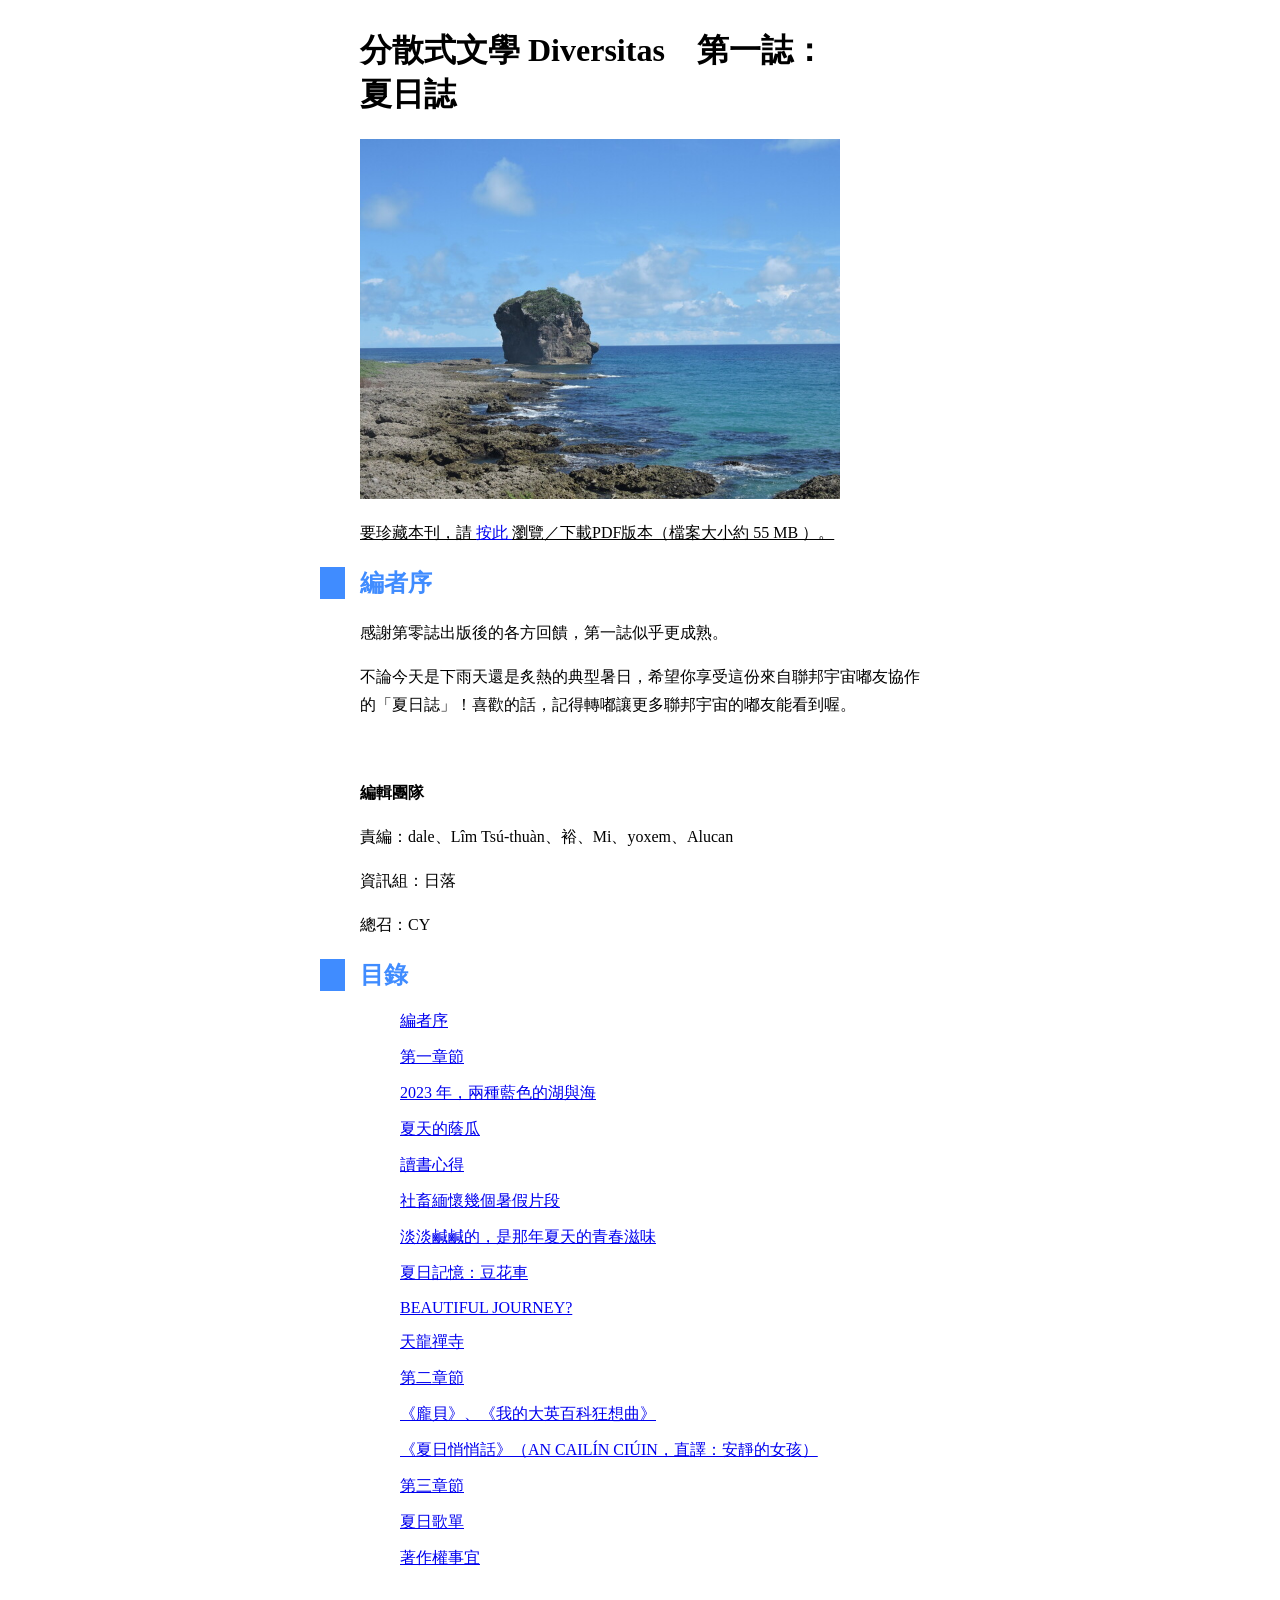
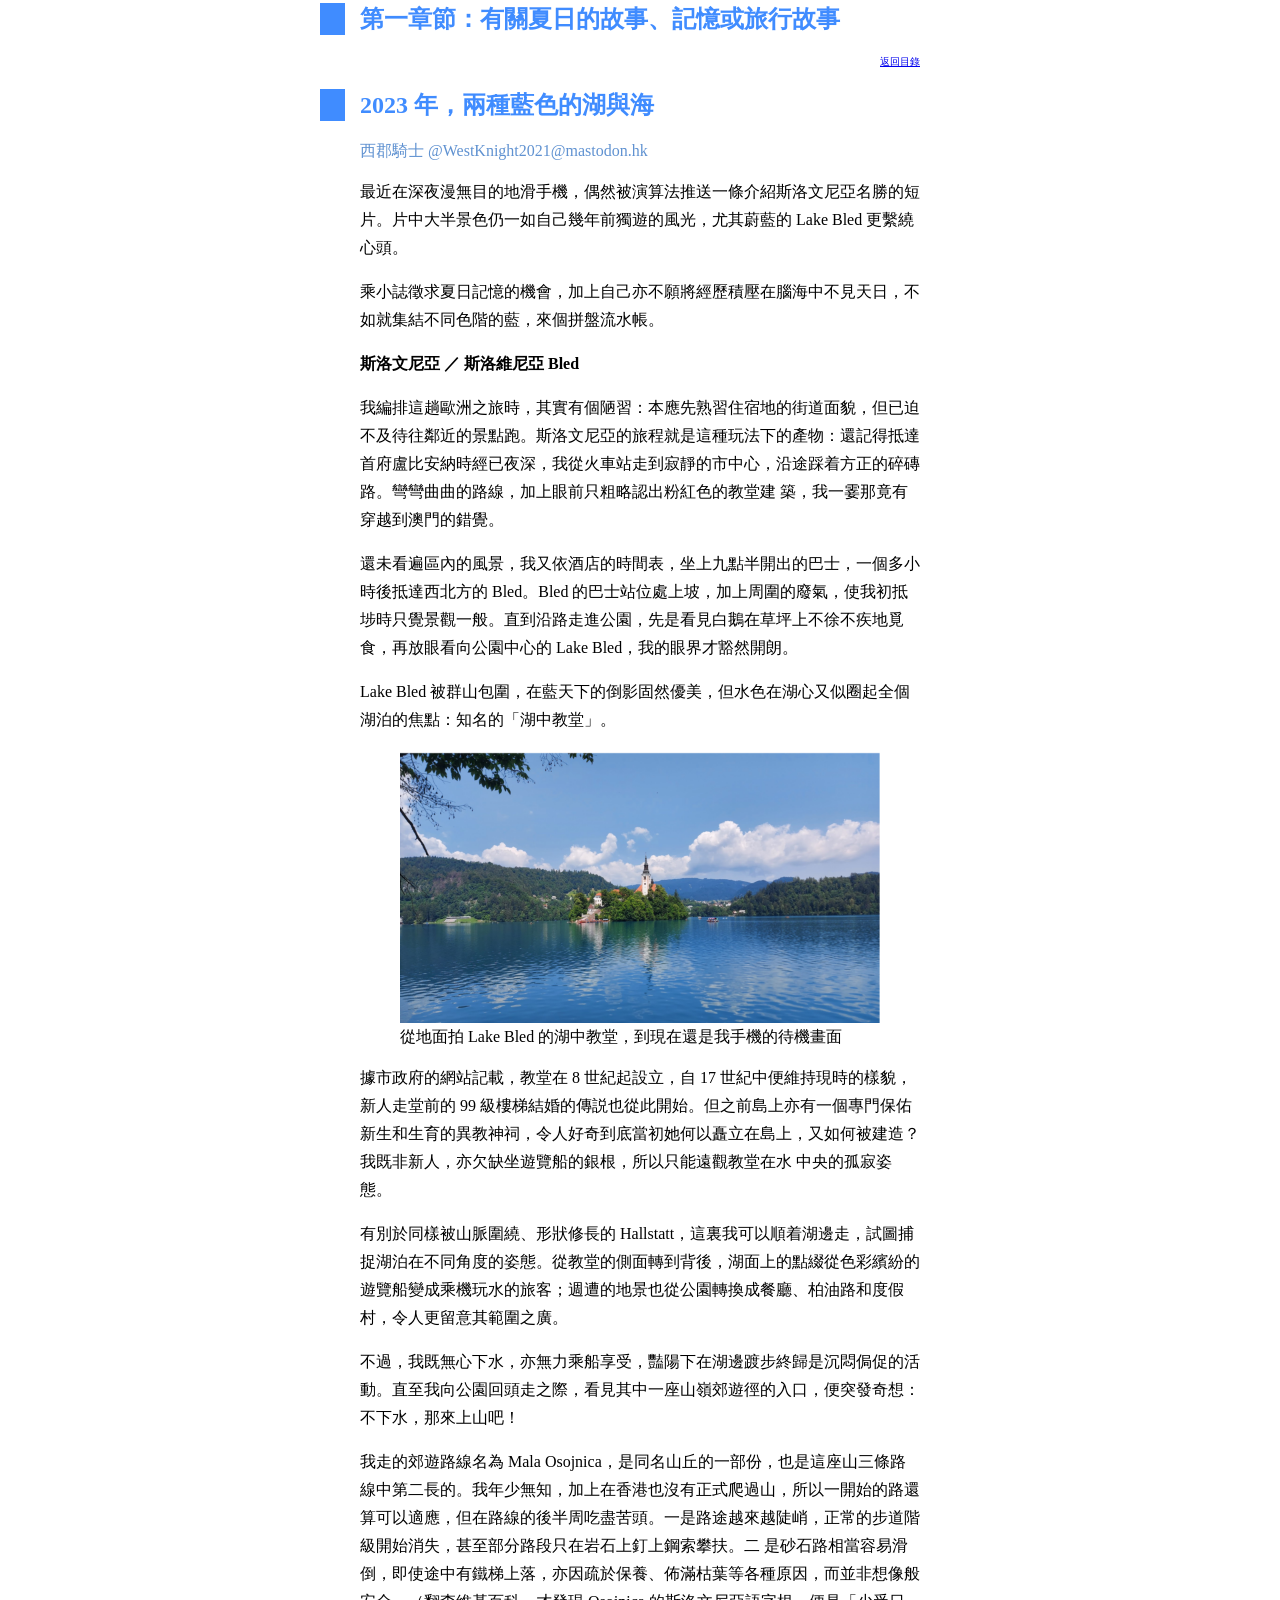
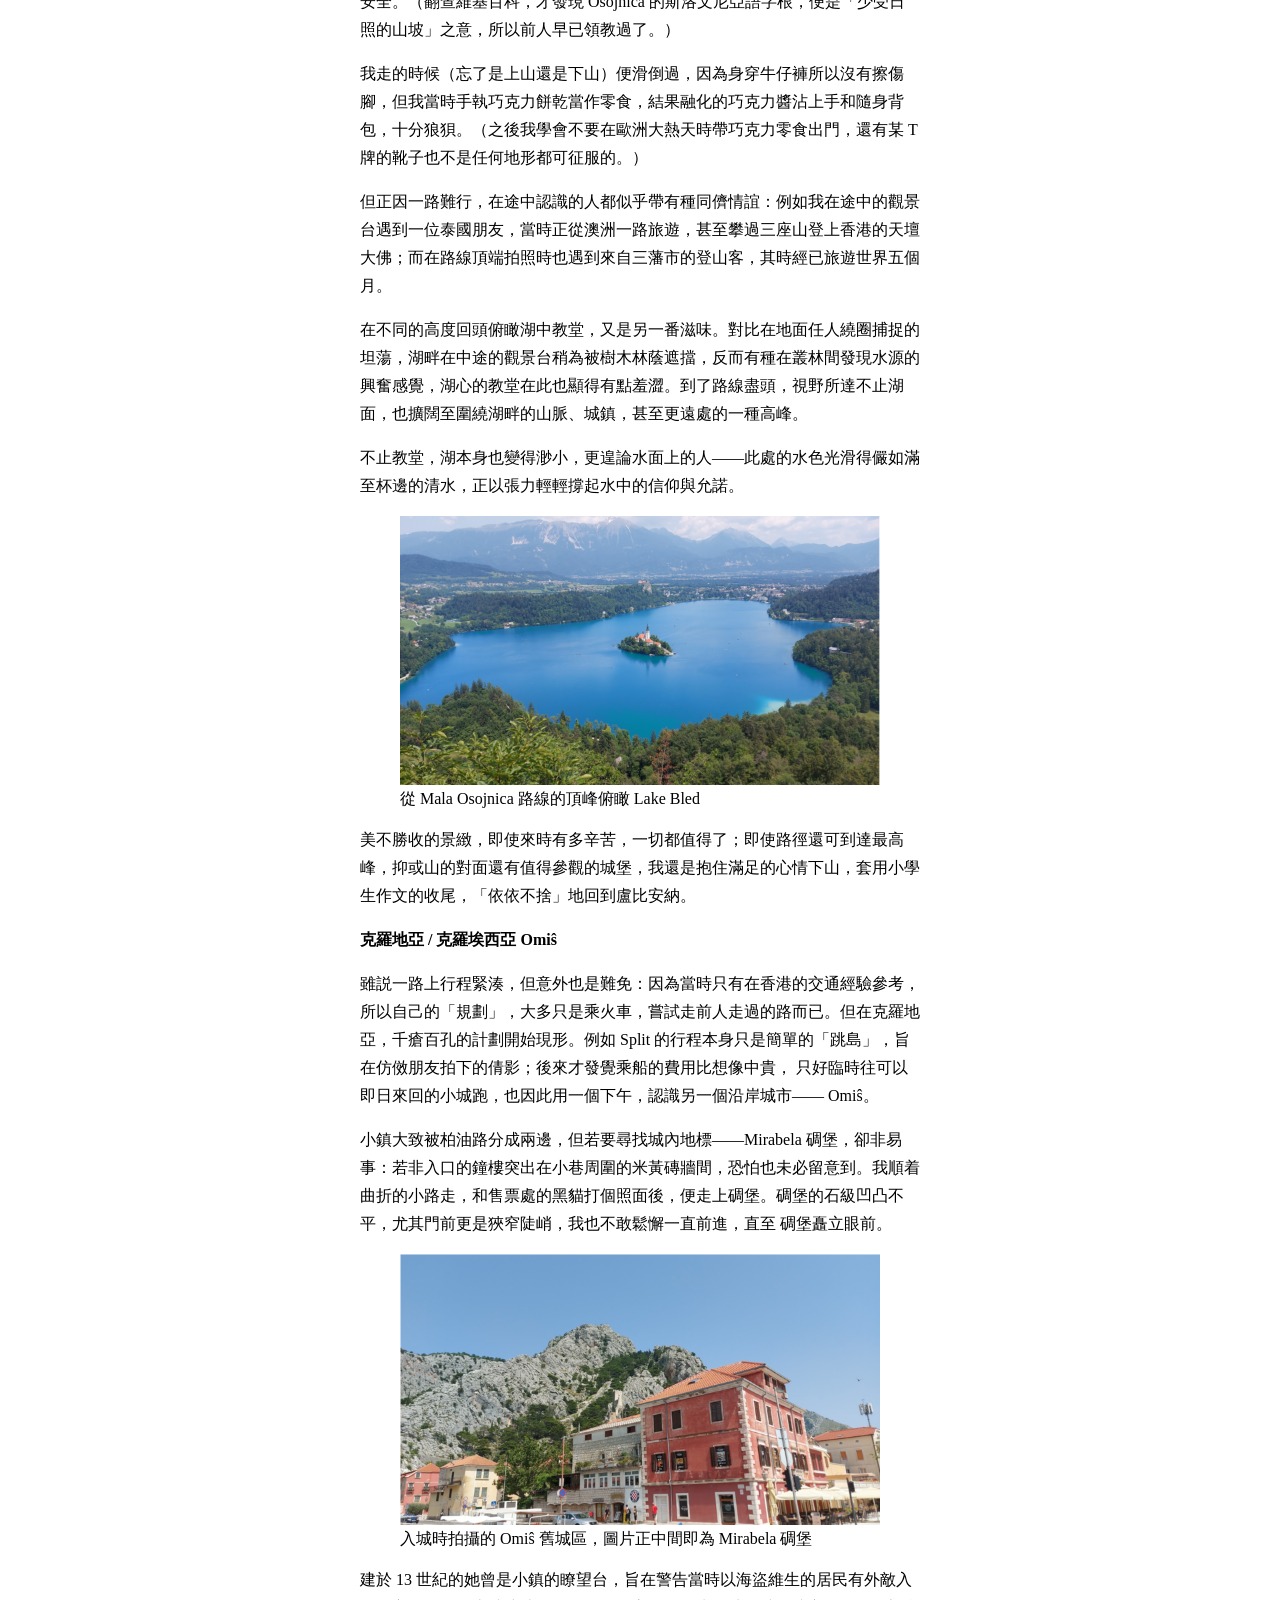
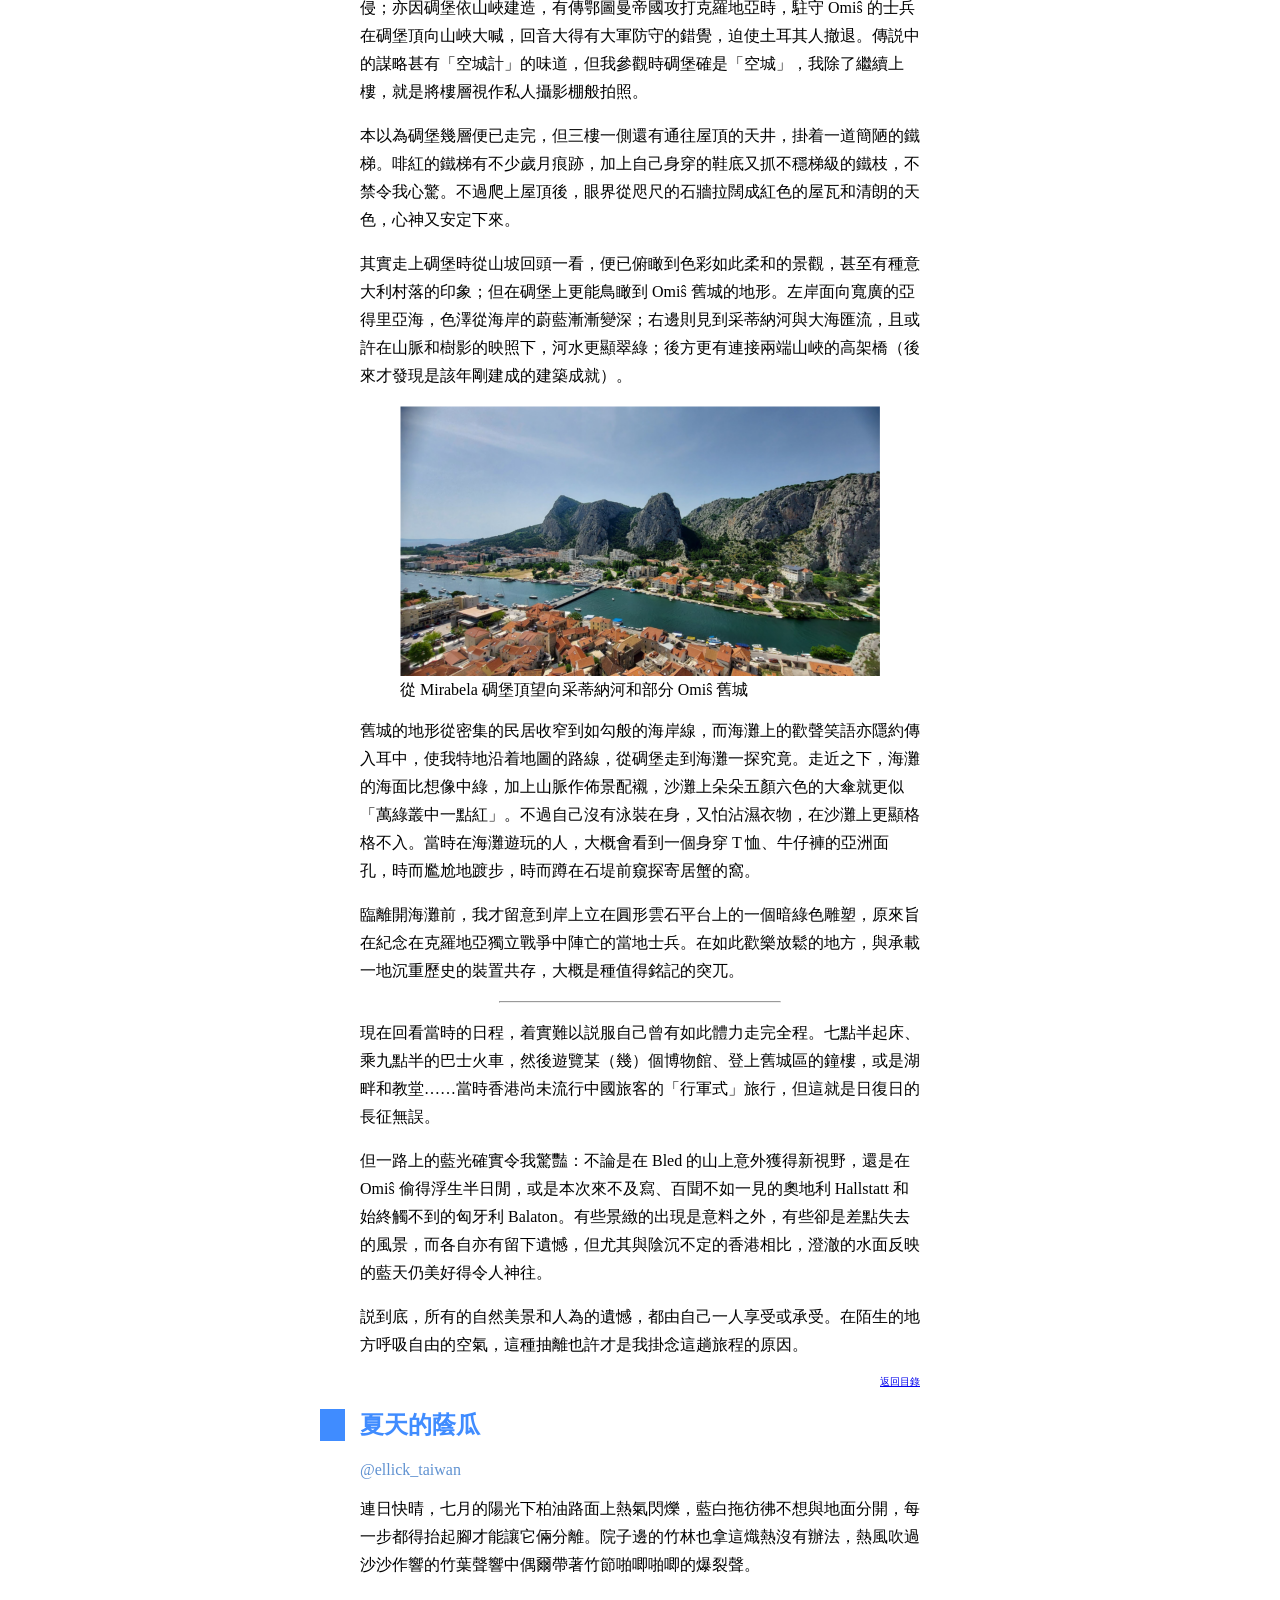
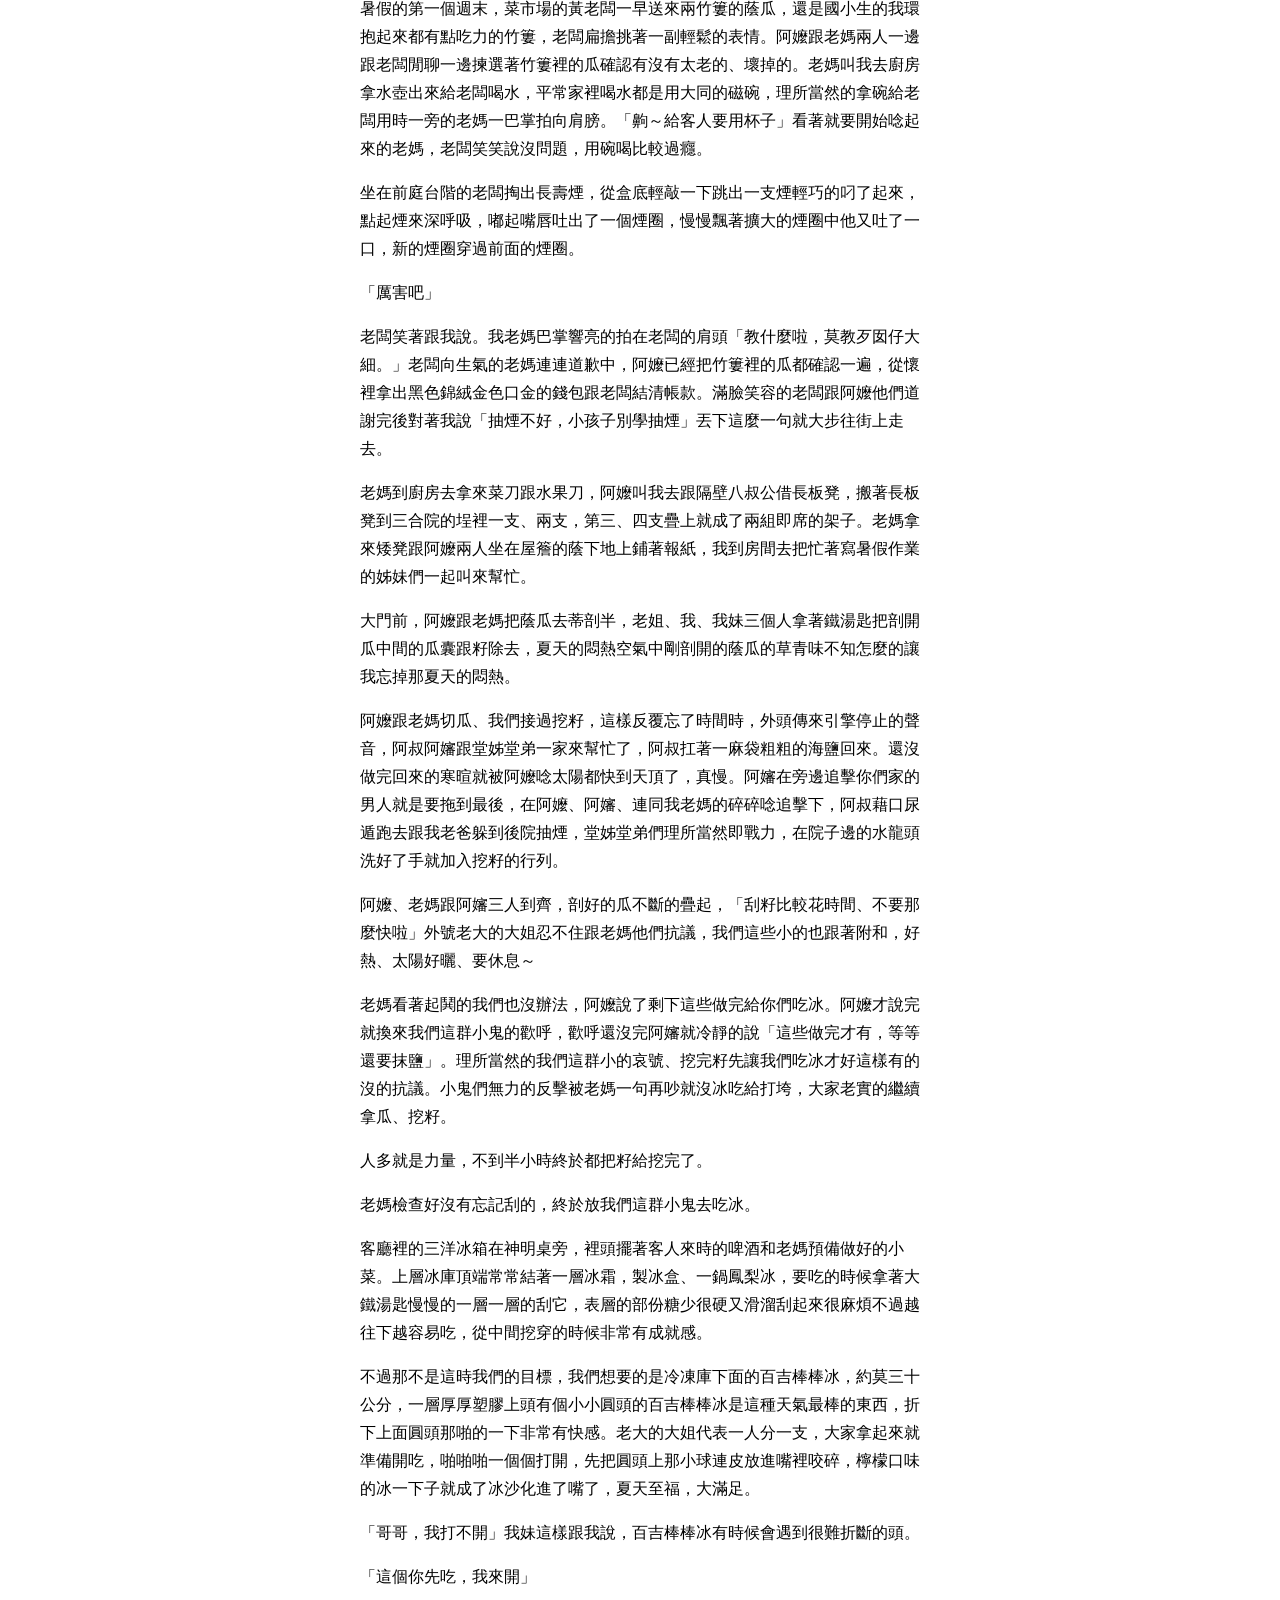
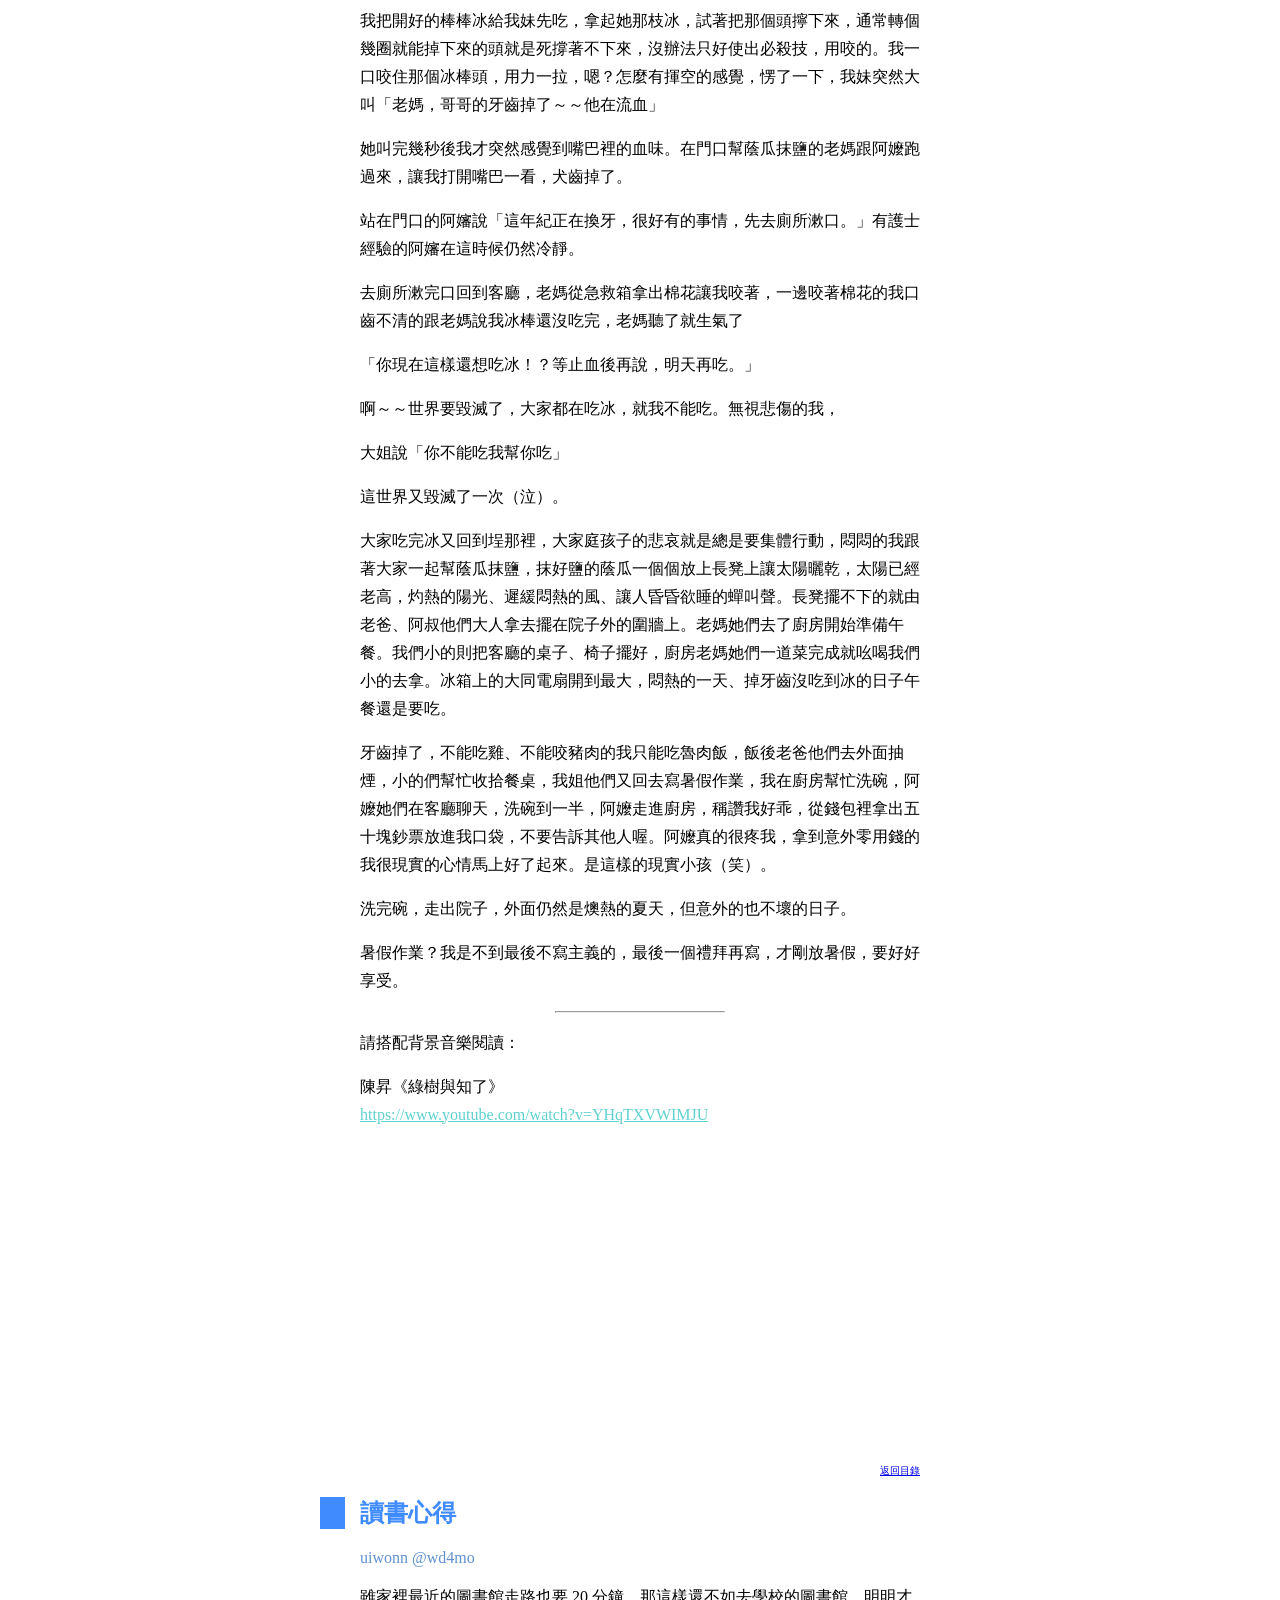
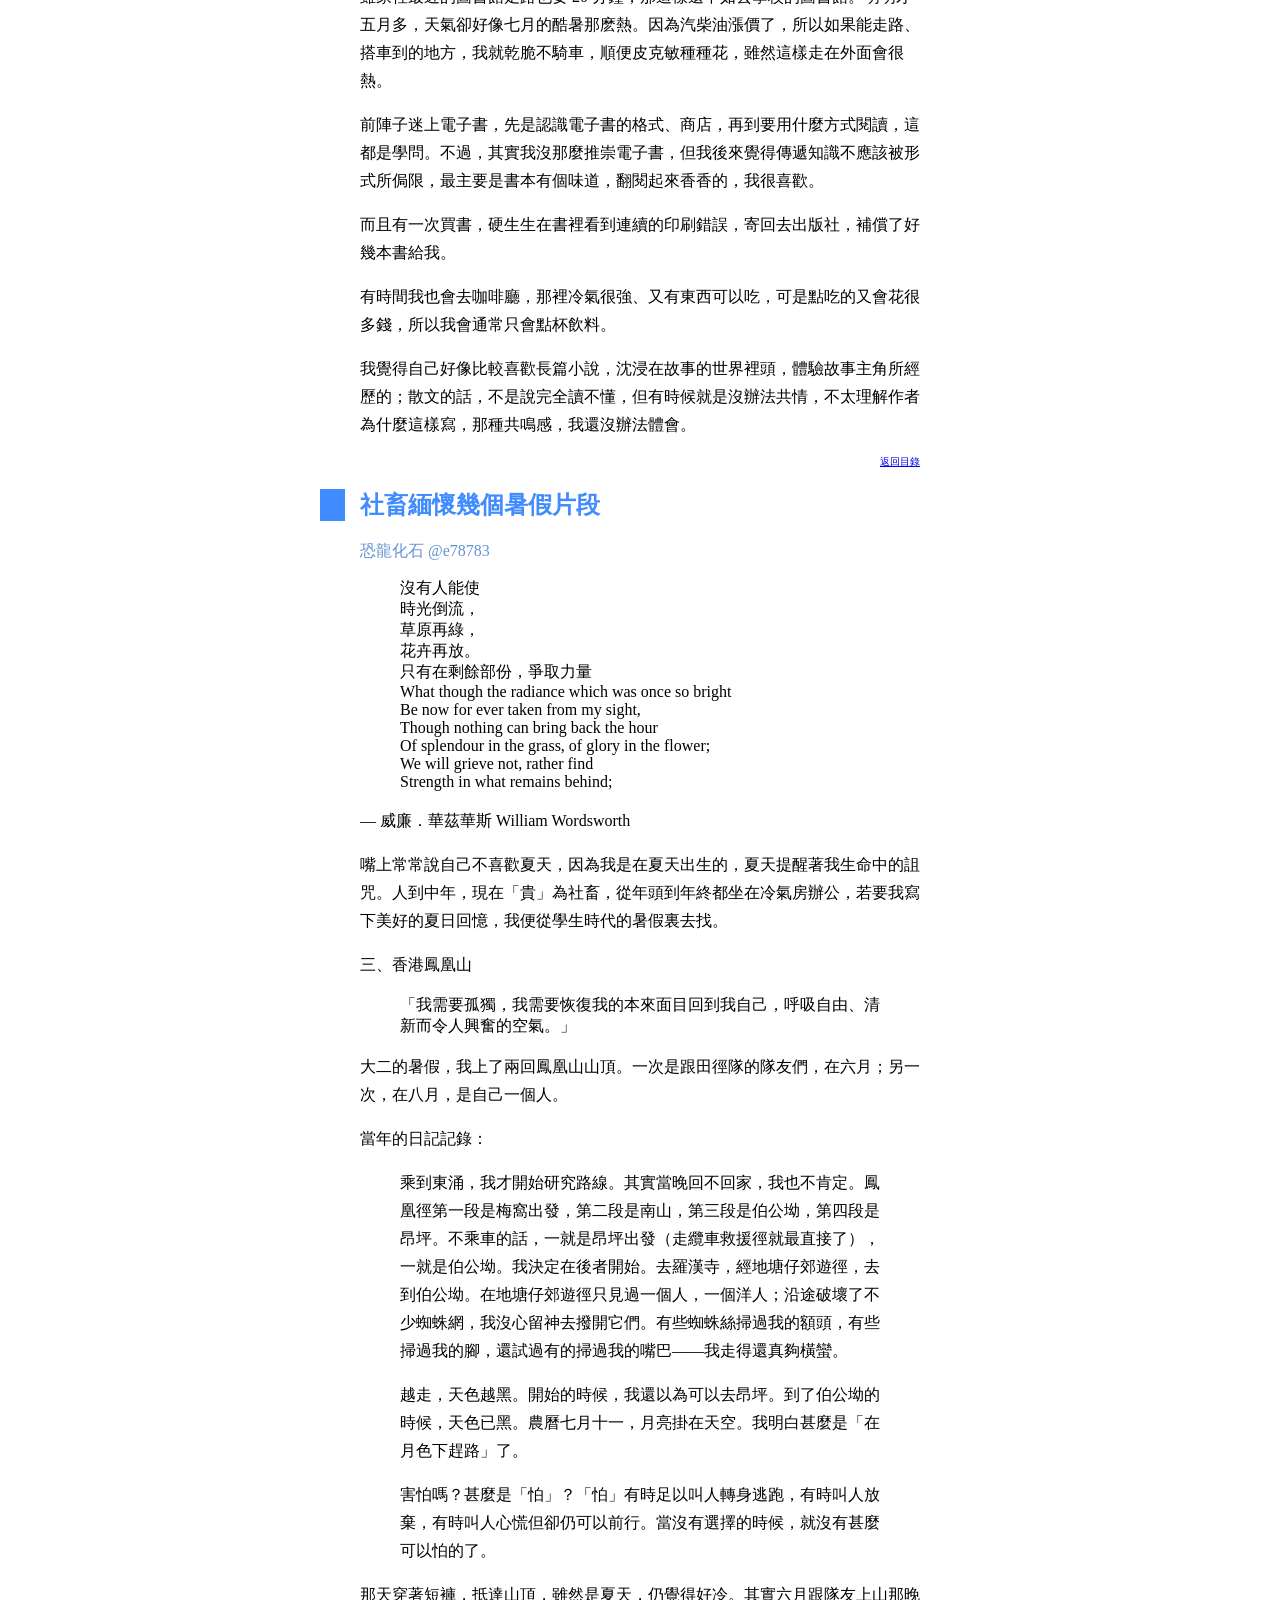
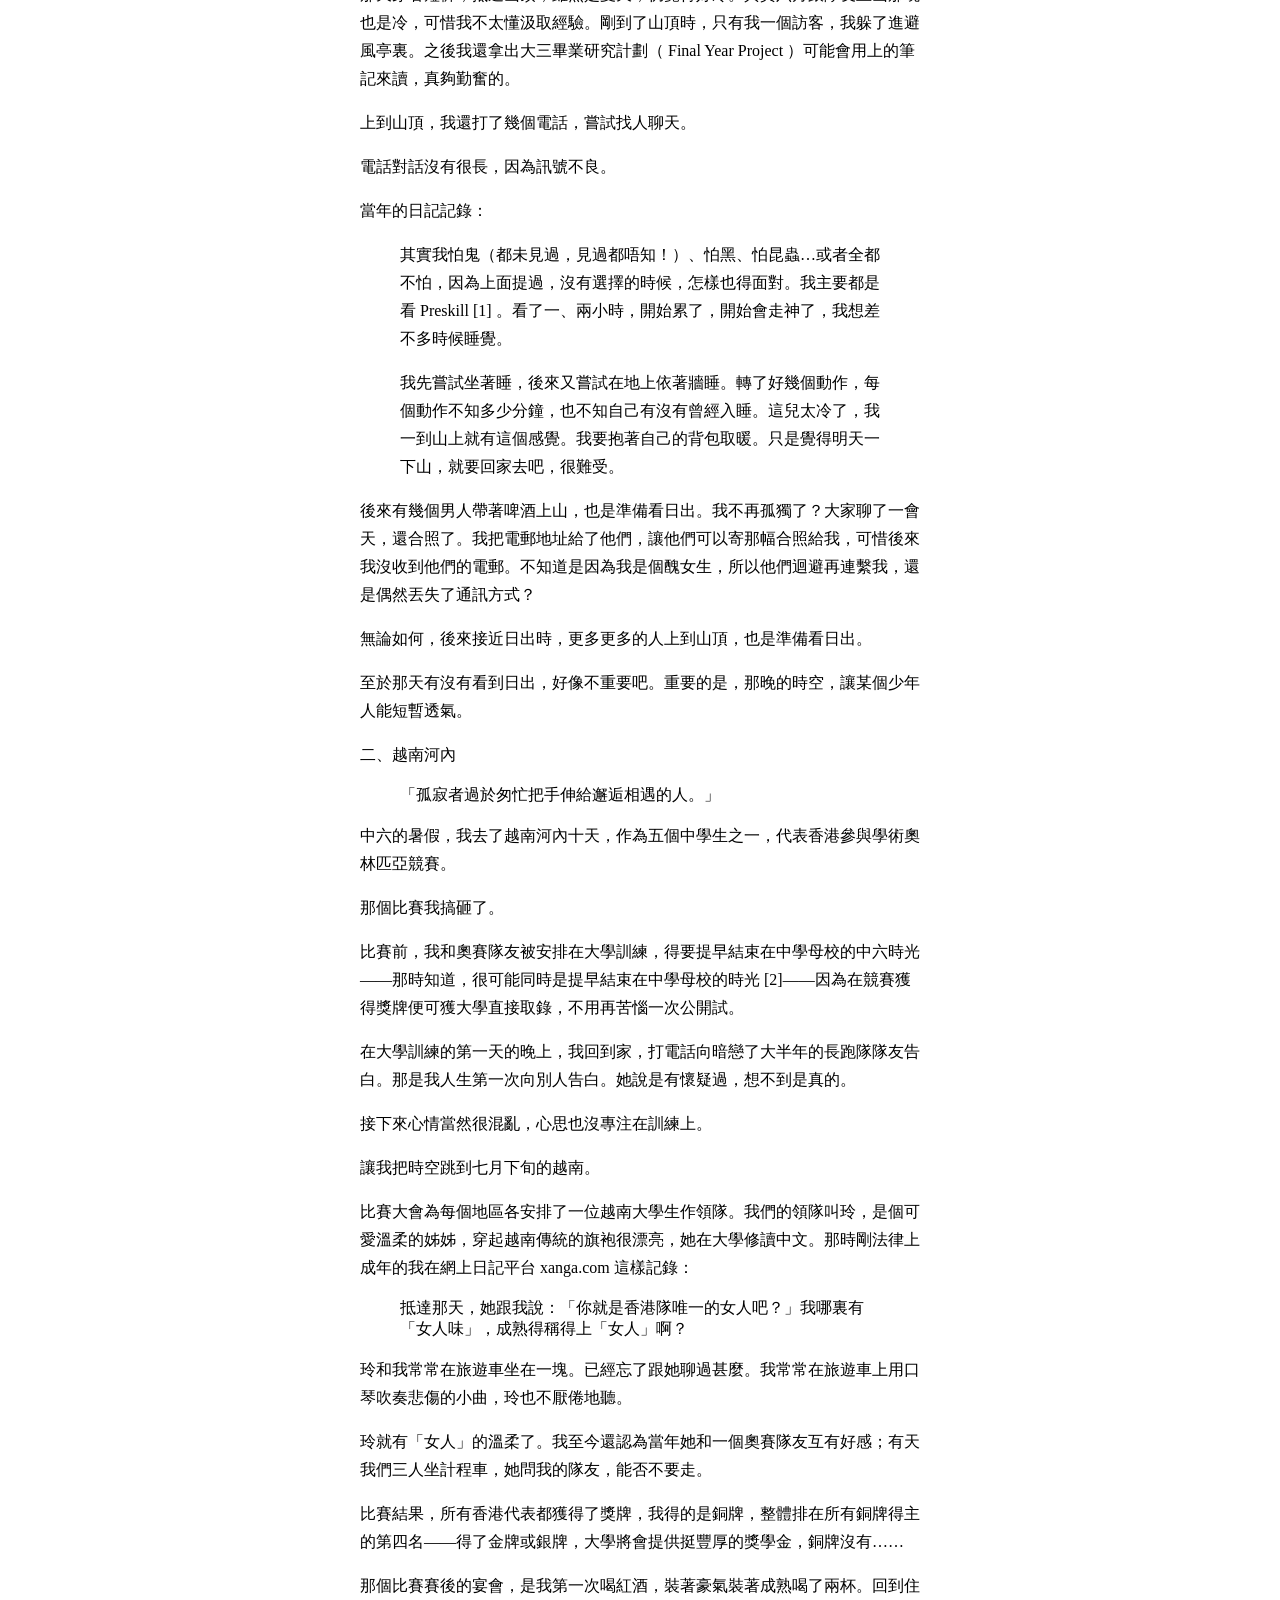
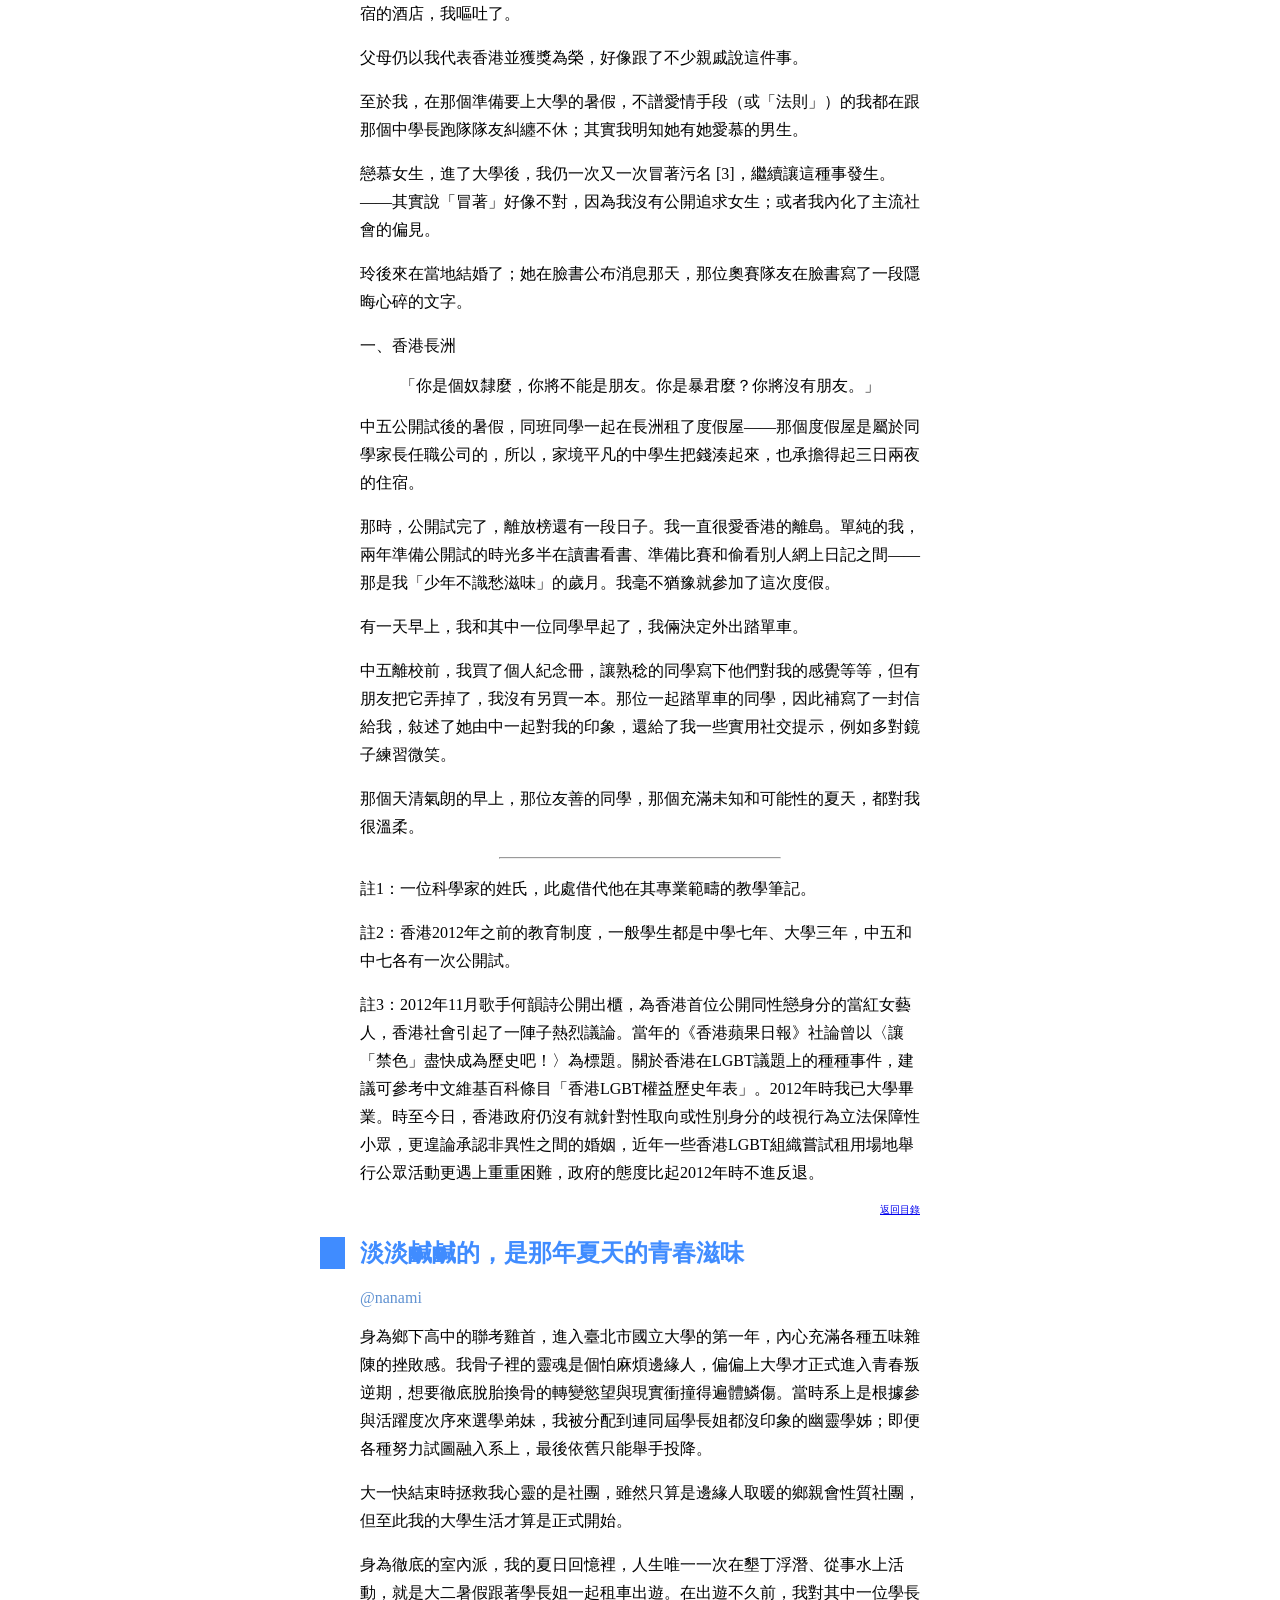
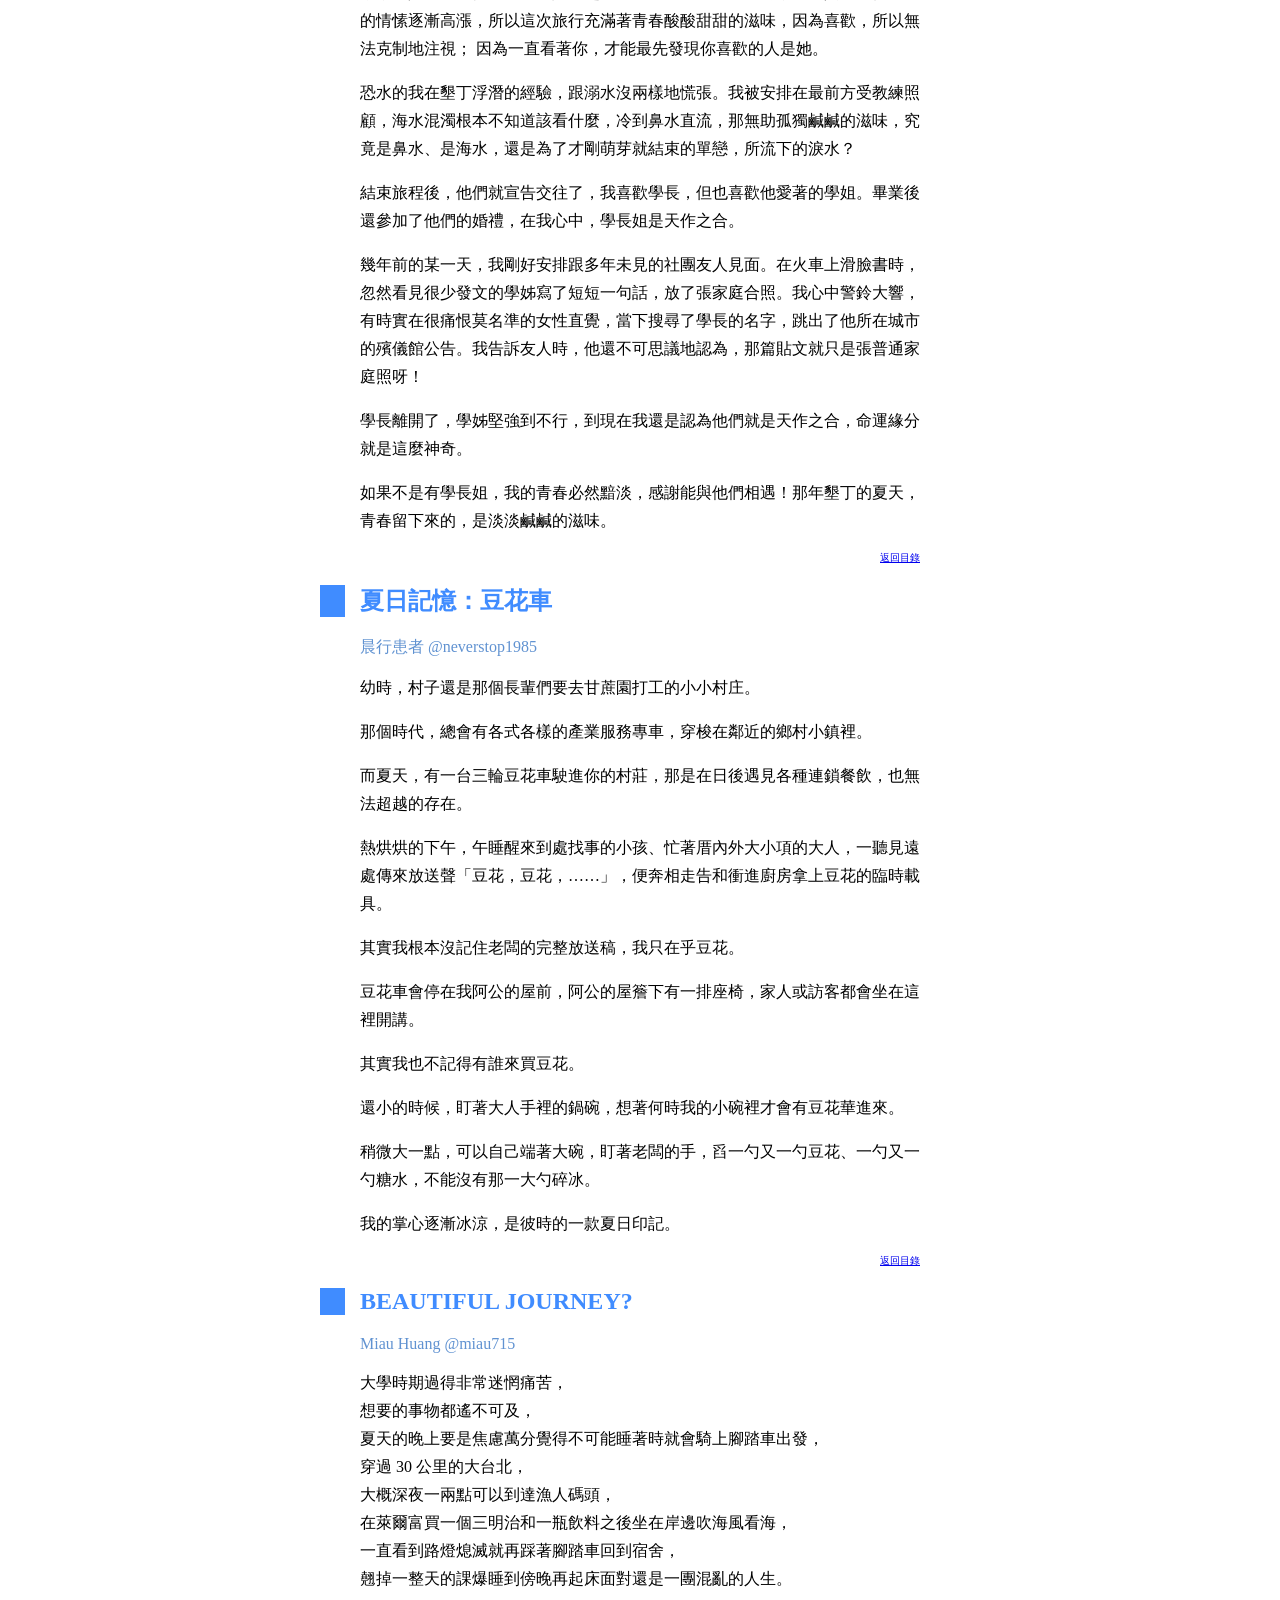
<file: diversitas-001.html>
<!DOCTYPE html>
<html lang="zh-TW">
  <head>
    <meta charset="utf-8" />
    <meta name="viewport" content="width=device-width, initial-scale=1" />
    <title>分散式文學 Diversitas 第一誌：夏日誌</title>
    <meta name="authors" content="FediVerse users" />
    <link rel="stylesheet" href="diversitas-001-style.css" />

    <meta property="og:url" content="https://diversitas-tech-team.github.io/diversitas-001.html" />
    <meta property="og:type" content="website" />
    <meta property="og:title" content="分散式文學 Diversitas 第一誌：夏日誌" />
    <meta property="og:description" content="分散式文學 Diversitas 第一誌：夏日誌" />
    <meta property="og:image" content="https://diversitas-tech-team.github.io/img-001/cover_web.jpg" />
  </head>
  <body>
    <h1>分散式文學 Diversitas　第一誌：夏日誌</h1>
    <img src="./img-001/cover.jpg" alt="海邊有顆大石頭，背景是一片藍天" />
    <p>
      <u>
        要珍藏本刊，請
        <a
          href="https://github.com/diversitas-tech-team/diversitas-tech-team.github.io/releases/download/v1/publication-2026-08-10.pdf"
        >
          按此
        </a>
        瀏覽／下載PDF版本（檔案大小約 55 MB ）。
      </u>
    </p>
    <h2><a name="preamble">編者序</a></h2>
      <p>感謝第零誌出版後的各方回饋，第一誌似乎更成熟。</p>
      <p>
        不論今天是下雨天還是炙熱的典型暑日，希望你享受這份來自聯邦宇宙嘟友協作的「夏日誌」！喜歡的話，記得轉嘟讓更多聯邦宇宙的嘟友能看到喔。
      </p>
      <p><br /></p>
      <p><strong>編輯團隊</strong></p>
      <p>責編：dale、Lîm Tsú-thuàn、裕、Mi、yoxem、Alucan</p>
      <p>資訊組：日落</p>
      <p>總召：CY</p>
    <h2>
      <a name="toc">目錄</a>
    </h2>
    <ul id="toc">
    <li><a href="#preamble">編者序</a></li>
    <li><a href="#s1">第一章節</a></li>
    <li><a href="#westknight">2023 年，兩種藍色的湖與海</a></li>
    <li><a href="#ellick">夏天的蔭瓜</a></li>
    <li><a href="#uiwonn">讀書心得</a></li>
    <li><a href="#e78783">社畜緬懷幾個暑假片段</a></li>
    <li><a href="#nanami">淡淡鹹鹹的，是那年夏天的青春滋味</a></li>
    <li><a href="#neverstop1985">夏日記憶：豆花車</a></li>
    <li><a href="#miau">BEAUTIFUL JOURNEY?</a></li>
    <li><a href="#bellamy">天龍禪寺</a></li>
    <li><a href="#s2">第二章節</a></li>
    <li><a href="#s2_ellick">《龐貝》、《我的大英百科狂想曲》</a></li>
    <li><a href="#s2_yoxem">《夏日悄悄話》（AN CAILÍN CIÚIN，直譯：安靜的女孩）</a></li>
    <li><a href="#s3">第三章節</a></li>
    <li><a href="#s3a">夏日歌單</a></li>
    <li><a href="#copyright">著作權事宜</a></li>
    </ul>

    <h2><a name="s1">第一章節：有關夏日的故事、記憶或旅行故事</a></h2>
    <div class="b2t">
      <a href="#toc">返回目錄</a>
    </div>
    <h2><a name="westknight">2023 年，兩種藍色的湖與海</a></h2>
      <div class="author">西郡騎士 @WestKnight2021@mastodon.hk</div>
      <p>
        最近在深夜漫無目的地滑手機，偶然被演算法推送一條介紹斯洛文尼亞名勝的短片。片中大半景色仍一如自己幾年前獨遊的風光，尤其蔚藍的
        Lake Bled 更繫繞心頭。
      </p>
      <p>
        乘小誌徵求夏日記憶的機會，加上自己亦不願將經歷積壓在腦海中不見天日，不如就集結不同色階的藍，來個拼盤流水帳。
      </p>
      <p><strong>斯洛文尼亞 ／ 斯洛維尼亞 Bled</strong></p>
      <p>
        我編排這趟歐洲之旅時，其實有個陋習：本應先熟習住宿地的街道面貌，但已迫不及待往鄰近的景點跑。斯洛文尼亞的旅程就是這種玩法下的產物：還記得抵達首府盧比安納時經已夜深，我從火車站走到寂靜的市中心，沿途踩着方正的碎磚路。彎彎曲曲的路線，加上眼前只粗略認出粉紅色的教堂建
        築，我一霎那竟有穿越到澳門的錯覺。
      </p>
      <p>
        還未看遍區內的風景，我又依酒店的時間表，坐上九點半開出的巴士，一個多小時後抵達西北方的 Bled。Bled
        的巴士站位處上坡，加上周圍的廢氣，使我初抵埗時只覺景觀一般。直到沿路走進公園，先是看見白鵝在草坪上不徐不疾地覓食，再放眼看向公園中心的
        Lake Bled，我的眼界才豁然開朗。
      </p>
      <p>Lake Bled 被群山包圍，在藍天下的倒影固然優美，但水色在湖心又似圈起全個湖泊的焦點：知名的「湖中教堂」。</p>
      <figure>
        <img
          src="./img-001/lake_bled_church.png"
          alt="圖片上半部是藍天和群山，中間有白色的教堂建築物，下半部是湖面，倒映著圖片上半部的景色"
        />
        <figcaption>從地面拍 Lake Bled 的湖中教堂，到現在還是我手機的待機畫面</figcaption>
      </figure>
      <p>
        據市政府的網站記載，教堂在 8 世紀起設立，自 17 世紀中便維持現時的樣貌，新人走堂前的 99
        級樓梯結婚的傳説也從此開始。但之前島上亦有一個專門保佑新生和生育的異教神祠，令人好奇到底當初她何以矗立在島上，又如何被建造？我既非新人，亦欠缺坐遊覽船的銀根，所以只能遠觀教堂在水
        中央的孤寂姿態。
      </p>
      <p>
        有別於同樣被山脈圍繞、形狀修長的
        Hallstatt，這裏我可以順着湖邊走，試圖捕捉湖泊在不同角度的姿態。從教堂的側面轉到背後，湖面上的點綴從色彩繽紛的遊覽船變成乘機玩水的旅客；週遭的地景也從公園轉換成餐廳、柏油路和度假村，令人更留意其範圍之廣。
      </p>
      <p>
        不過，我既無心下水，亦無力乘船享受，豔陽下在湖邊踱步終歸是沉悶侷促的活動。直至我向公園回頭走之際，看見其中一座山嶺郊遊徑的入口，便突發奇想：不下水，那來上山吧！
      </p>
      <p>
        我走的郊遊路線名為 Mala
        Osojnica，是同名山丘的一部份，也是這座山三條路線中第二長的。我年少無知，加上在香港也沒有正式爬過山，所以一開始的路還算可以適應，但在路線的後半周吃盡苦頭。一是路途越來越陡峭，正常的步道階級開始消失，甚至部分路段只在岩石上釘上鋼索攀扶。二
        是砂石路相當容易滑倒，即使途中有鐵梯上落，亦因疏於保養、佈滿枯葉等各種原因，而並非想像般安全。（翻查維基百科，才發現
        Osojnica 的斯洛文尼亞語字根，便是「少受日照的山坡」之意，所以前人早已領教過了。）
      </p>
      <p>
        我走的時候（忘了是上山還是下山）便滑倒過，因為身穿牛仔褲所以沒有擦傷腳，但我當時手執巧克力餅乾當作零食，結果融化的巧克力醬沾上手和隨身背包，十分狼狽。（之後我學會不要在歐洲大熱天時帶巧克力零食出門，還有某
        T 牌的靴子也不是任何地形都可征服的。）
      </p>
      <p>
        但正因一路難行，在途中認識的人都似乎帶有種同儕情誼：例如我在途中的觀景台遇到一位泰國朋友，當時正從澳洲一路旅遊，甚至攀過三座山登上香港的天壇大佛；而在路線頂端拍照時也遇到來自三藩市的登山客，其時經已旅遊世界五個月。
      </p>
      <p>
        在不同的高度回頭俯瞰湖中教堂，又是另一番滋味。對比在地面任人繞圈捕捉的坦蕩，湖畔在中途的觀景台稍為被樹木林蔭遮擋，反而有種在叢林間發現水源的興奮感覺，湖心的教堂在此也顯得有點羞澀。到了路線盡頭，視野所達不止湖面，也擴闊至圍繞湖畔的山脈、城鎮，甚至更遠處的一種高峰。
      </p>
      <p>
        不止教堂，湖本身也變得渺小，更遑論水面上的人——此處的水色光滑得儼如滿至杯邊的清水，正以張力輕輕撐起水中的信仰與允諾。
      </p>
      <figure>
        <img
          src="./img-001/lake_bled_view.png"
          alt="圖片最外圍是綠色的林木，再往向一層是藍色平靜的湖面，中間有一個小島，上面有白色的建築物"
        />
        <figcaption>從 Mala Osojnica 路線的頂峰俯瞰 Lake Bled</figcaption>
      </figure>
      <p>
        美不勝收的景緻，即使來時有多辛苦，一切都值得了；即使路徑還可到達最高峰，抑或山的對面還有值得參觀的城堡，我還是抱住滿足的心情下山，套用小學生作文的收尾，「依依不捨」地回到盧比安納。
      </p>
      <p><strong>克羅地亞 / 克羅埃西亞 Omiŝ</strong></p>
      <p>
        雖説一路上行程緊湊，但意外也是難免：因為當時只有在香港的交通經驗參考，所以自己的「規劃」，大多只是乘火車，嘗試走前人走過的路而已。但在克羅地亞，千瘡百孔的計劃開始現形。例如
        Split 的行程本身只是簡單的「跳島」，旨在仿傚朋友拍下的倩影；後來才發覺乘船的費用比想像中貴，
        只好臨時往可以即日來回的小城跑，也因此用一個下午，認識另一個沿岸城市—— Omiŝ。
      </p>
      <p>
        小鎮大致被柏油路分成兩邊，但若要尋找城內地標——Mirabela
        碉堡，卻非易事：若非入口的鐘樓突出在小巷周圍的米黃磚牆間，恐怕也未必留意到。我順着曲折的小路走，和售票處的黑貓打個照面後，便走上碉堡。碉堡的石級凹凸不平，尤其門前更是狹窄陡峭，我也不敢鬆懈一直前進，直至
        碉堡矗立眼前。
      </p>
      <figure>
        <img
          src="./img-001/omis_mirabela_castle.png"
          alt="圖片前景是一個城區的景象，右方較突出的是一棟三層的紅磗建築，背景為一片灰白色又散布點點綠叢的山，山上可見一些古老的軍事建築"
        />
        <figcaption>入城時拍攝的 Omiŝ 舊城區，圖片正中間即為 Mirabela 碉堡</figcaption>
      </figure>
      <p>
        建於 13
        世紀的她曾是小鎮的瞭望台，旨在警告當時以海盜維生的居民有外敵入侵；亦因碉堡依山峽建造，有傳鄂圖曼帝國攻打克羅地亞時，駐守
        Omiŝ
        的士兵在碉堡頂向山峽大喊，回音大得有大軍防守的錯覺，迫使土耳其人撤退。傳説中的謀略甚有「空城計」的味道，但我參觀時碉堡確是「空城」，我除了繼續上樓，就是將樓層視作私人攝影棚般拍照。
      </p>
      <p>
        本以為碉堡幾層便已走完，但三樓一側還有通往屋頂的天井，掛着一道簡陋的鐵梯。啡紅的鐵梯有不少歲月痕跡，加上自己身穿的鞋底又抓不穩梯級的鐵枝，不禁令我心驚。不過爬上屋頂後，眼界從咫尺的石牆拉闊成紅色的屋瓦和清朗的天色，心神又安定下來。
      </p>
      <p>
        其實走上碉堡時從山坡回頭一看，便已俯瞰到色彩如此柔和的景觀，甚至有種意大利村落的印象；但在碉堡上更能鳥瞰到 Omiŝ
        舊城的地形。左岸面向寬廣的亞得里亞海，色澤從海岸的蔚藍漸漸變深；右邊則見到采蒂納河與大海匯流，且或許在山脈和樹影的映照下，河水更顯翠綠；後方更有連接兩端山峽的高架橋（後來才發現是該年剛建成的建築成就）。
      </p>
      <figure>
        <img
          src="./img-001/from_castle_to_omis.png"
          alt="一條河道把圖片劃分為下部和上部，上部有巍巍山嶺，山腳有橙白色小屋，下部滿佈同樣風格的橙白色的小屋，兩岸有一道銀色的橋接納著"
        />
        <figcaption>從 Mirabela 碉堡頂望向采蒂納河和部分 Omiŝ 舊城</figcaption>
      </figure>
      <p>
        舊城的地形從密集的民居收窄到如勾般的海岸線，而海灘上的歡聲笑語亦隱約傳入耳中，使我特地沿着地圖的路線，從碉堡走到海灘一探究竟。走近之下，海灘的海面比想像中綠，加上山脈作佈景配襯，沙灘上朵朵五顏六色的大傘就更似「萬綠叢中一點紅」。不過自己沒有泳裝在身，又怕沾濕衣物，在沙灘上更顯格格不入。當時在海灘遊玩的人，大概會看到一個身穿
        T 恤、牛仔褲的亞洲面孔，時而尷尬地踱步，時而蹲在石堤前窺探寄居蟹的窩。
      </p>
      <p>
        臨離開海灘前，我才留意到岸上立在圓形雲石平台上的一個暗綠色雕塑，原來旨在紀念在克羅地亞獨立戰爭中陣亡的當地士兵。在如此歡樂放鬆的地方，與承載一地沉重歷史的裝置共存，大概是種值得銘記的突兀。
      </p>
      <hr width="50%" />
      <p>
        現在回看當時的日程，着實難以説服自己曾有如此體力走完全程。七點半起床、乘九點半的巴士火車，然後遊覽某（幾）個博物館、登上舊城區的鐘樓，或是湖畔和教堂……當時香港尚未流行中國旅客的「行軍式」旅行，但這就是日復日的長征無誤。
      </p>
      <p>
        但一路上的藍光確實令我驚豔：不論是在 Bled 的山上意外獲得新視野，還是在 Omiŝ
        偷得浮生半日閒，或是本次來不及寫、百聞不如一見的奧地利 Hallstatt 和始終觸不到的匈牙利
        Balaton。有些景緻的出現是意料之外，有些卻是差點失去的風景，而各自亦有留下遺憾，但尤其與陰沉不定的香港相比，澄澈的水面反映的藍天仍美好得令人神往。
      </p>
      <p>
        説到底，所有的自然美景和人為的遺憾，都由自己一人享受或承受。在陌生的地方呼吸自由的空氣，這種抽離也許才是我掛念這趟旅程的原因。
      </p>
    <div class="b2t">
      <a href="#toc">返回目錄</a>
    </div>
    <h2><a name="ellick">夏天的蔭瓜</a></h2>
      <div class="author">@ellick_taiwan</div>
      <p>
        連日快晴，七月的陽光下柏油路面上熱氣閃爍，藍白拖彷彿不想與地面分開，每一步都得抬起腳才能讓它倆分離。院子邊的竹林也拿這熾熱沒有辦法，熱風吹過沙沙作響的竹葉聲響中偶爾帶著竹節啪唧啪唧的爆裂聲。
      </p>
      <p>
        暑假的第一個週末，菜市場的黃老闆一早送來兩竹簍的蔭瓜，還是國小生的我環抱起來都有點吃力的竹簍，老闆扁擔挑著一副輕鬆的表情。阿嬤跟老媽兩人一邊跟老闆閒聊一邊揀選著竹簍裡的瓜確認有沒有太老的、壞掉的。老媽叫我去廚房拿水壺出來給老闆喝水，平常家裡喝水都是用大同的磁碗，理所當然的拿碗給老闆用時一旁的老媽一巴掌拍向肩膀。「齁～給客人要用杯子」看著就要開始唸起來的老媽，老闆笑笑說沒問題，用碗喝比較過癮。
      </p>
      <p>
        坐在前庭台階的老闆掏出長壽煙，從盒底輕敲一下跳出一支煙輕巧的叼了起來，點起煙來深呼吸，嘟起嘴唇吐出了一個煙圈，慢慢飄著擴大的煙圈中他又吐了一口，新的煙圈穿過前面的煙圈。
      </p>
      <p>「厲害吧」</p>
      <p>
        老闆笑著跟我說。我老媽巴掌響亮的拍在老闆的肩頭「教什麼啦，莫教歹囡仔大細。」老闆向生氣的老媽連連道歉中，阿嬤已經把竹簍裡的瓜都確認一遍，從懷裡拿出黑色錦絨金色口金的錢包跟老闆結清帳款。滿臉笑容的老闆跟阿嬤他們道謝完後對著我說「抽煙不好，小孩子別學抽煙」丟下這麼一句就大步往街上走去。
      </p>
      <p>
        老媽到廚房去拿來菜刀跟水果刀，阿嬤叫我去跟隔壁八叔公借長板凳，搬著長板凳到三合院的埕裡一支、兩支，第三、四支疊上就成了兩組即席的架子。老媽拿來矮凳跟阿嬤兩人坐在屋簷的蔭下地上鋪著報紙，我到房間去把忙著寫暑假作業的姊妹們一起叫來幫忙。
      </p>
      <p>
        大門前，阿嬤跟老媽把蔭瓜去蒂剖半，老姐、我、我妹三個人拿著鐵湯匙把剖開瓜中間的瓜囊跟籽除去，夏天的悶熱空氣中剛剖開的蔭瓜的草青味不知怎麼的讓我忘掉那夏天的悶熱。
      </p>
      <p>
        阿嬤跟老媽切瓜、我們接過挖籽，這樣反覆忘了時間時，外頭傳來引擎停止的聲音，阿叔阿嬸跟堂姊堂弟一家來幫忙了，阿叔扛著一麻袋粗粗的海鹽回來。還沒做完回來的寒暄就被阿嬤唸太陽都快到天頂了，真慢。阿嬸在旁邊追擊你們家的男人就是要拖到最後，在阿嬤、阿嬸、連同我老媽的碎碎唸追擊下，阿叔藉口尿遁跑去跟我老爸躲到後院抽煙，堂姊堂弟們理所當然即戰力，在院子邊的水龍頭洗好了手就加入挖籽的行列。
      </p>
      <p>
        阿嬤、老媽跟阿嬸三人到齊，剖好的瓜不斷的疊起，「刮籽比較花時間、不要那麼快啦」外號老大的大姐忍不住跟老媽他們抗議，我們這些小的也跟著附和，好熱、太陽好曬、要休息～
      </p>
      <p>
        老媽看著起鬨的我們也沒辦法，阿嬤說了剩下這些做完給你們吃冰。阿嬤才說完就換來我們這群小鬼的歡呼，歡呼還沒完阿嬸就冷靜的說「這些做完才有，等等還要抹鹽」。理所當然的我們這群小的哀號、挖完籽先讓我們吃冰才好這樣有的沒的抗議。小鬼們無力的反擊被老媽一句再吵就沒冰吃給打垮，大家老實的繼續拿瓜、挖籽。
      </p>
      <p>人多就是力量，不到半小時終於都把籽給挖完了。</p>
      <p>老媽檢查好沒有忘記刮的，終於放我們這群小鬼去吃冰。</p>
      <p>
        客廳裡的三洋冰箱在神明桌旁，裡頭擺著客人來時的啤酒和老媽預備做好的小菜。上層冰庫頂端常常結著一層冰霜，製冰盒、一鍋鳳梨冰，要吃的時候拿著大鐵湯匙慢慢的一層一層的刮它，表層的部份糖少很硬又滑溜刮起來很麻煩不過越往下越容易吃，從中間挖穿的時候非常有成就感。
      </p>
      <p>
        不過那不是這時我們的目標，我們想要的是冷凍庫下面的百吉棒棒冰，約莫三十公分，一層厚厚塑膠上頭有個小小圓頭的百吉棒棒冰是這種天氣最棒的東西，折下上面圓頭那啪的一下非常有快感。老大的大姐代表一人分一支，大家拿起來就準備開吃，啪啪啪一個個打開，先把圓頭上那小球連皮放進嘴裡咬碎，檸檬口味的冰一下子就成了冰沙化進了嘴了，夏天至福，大滿足。
      </p>
      <p>「哥哥，我打不開」我妹這樣跟我說，百吉棒棒冰有時候會遇到很難折斷的頭。</p>
      <p>「這個你先吃，我來開」</p>
      <p>
        我把開好的棒棒冰給我妹先吃，拿起她那枝冰，試著把那個頭擰下來，通常轉個幾圈就能掉下來的頭就是死撐著不下來，沒辦法只好使出必殺技，用咬的。我一口咬住那個冰棒頭，用力一拉，嗯？怎麼有揮空的感覺，愣了一下，我妹突然大叫「老媽，哥哥的牙齒掉了～～他在流血」
      </p>
      <p>她叫完幾秒後我才突然感覺到嘴巴裡的血味。在門口幫蔭瓜抹鹽的老媽跟阿嬤跑過來，讓我打開嘴巴一看，犬齒掉了。</p>
      <p>站在門口的阿嬸說「這年紀正在換牙，很好有的事情，先去廁所漱口。」有護士經驗的阿嬸在這時候仍然冷靜。</p>
      <p>
        去廁所漱完口回到客廳，老媽從急救箱拿出棉花讓我咬著，一邊咬著棉花的我口齒不清的跟老媽說我冰棒還沒吃完，老媽聽了就生氣了
      </p>
      <p>「你現在這樣還想吃冰！？等止血後再說，明天再吃。」</p>
      <p>啊～～世界要毀滅了，大家都在吃冰，就我不能吃。無視悲傷的我，</p>
      <p>大姐說「你不能吃我幫你吃」</p>
      <p>這世界又毀滅了一次（泣）。</p>
      <p>
        大家吃完冰又回到埕那裡，大家庭孩子的悲哀就是總是要集體行動，悶悶的我跟著大家一起幫蔭瓜抹鹽，抹好鹽的蔭瓜一個個放上長凳上讓太陽曬乾，太陽已經老高，灼熱的陽光、遲緩悶熱的風、讓人昏昏欲睡的蟬叫聲。長凳擺不下的就由老爸、阿叔他們大人拿去擺在院子外的圍牆上。老媽她們去了廚房開始準備午餐。我們小的則把客廳的桌子、椅子擺好，廚房老媽她們一道菜完成就吆喝我們小的去拿。冰箱上的大同電扇開到最大，悶熱的一天、掉牙齒沒吃到冰的日子午餐還是要吃。
      </p>
      <p>
        牙齒掉了，不能吃雞、不能咬豬肉的我只能吃魯肉飯，飯後老爸他們去外面抽煙，小的們幫忙收拾餐桌，我姐他們又回去寫暑假作業，我在廚房幫忙洗碗，阿嬤她們在客廳聊天，洗碗到一半，阿嬤走進廚房，稱讚我好乖，從錢包裡拿出五十塊鈔票放進我口袋，不要告訴其他人喔。阿嬤真的很疼我，拿到意外零用錢的我很現實的心情馬上好了起來。是這樣的現實小孩（笑）。
      </p>
      <p>洗完碗，走出院子，外面仍然是燠熱的夏天，但意外的也不壞的日子。</p>
      <p>暑假作業？我是不到最後不寫主義的，最後一個禮拜再寫，才剛放暑假，要好好享受。</p>
      <hr width="30%" />
      <p>請搭配背景音樂閱讀：</p>
    <p>
        陳昇《綠樹與知了》
        <br />
      <a class="yt" href="https://www.youtube.com/watch?v=YHqTXVWIMJU">https://www.youtube.com/watch?v=YHqTXVWIMJU</a>
    </p>

    <iframe
      width="560"
      height="315"
      src="https://www.youtube.com/embed/YHqTXVWIMJU?si=9WtQ-0Oyg23l9ae_"
      title="YouTube video player"
      frameborder="0"
      allow="accelerometer; autoplay; clipboard-write; encrypted-media; gyroscope; picture-in-picture; web-share"
      referrerpolicy="strict-origin-when-cross-origin"
      allowfullscreen=""
    ></iframe>

    <div class="b2t"><a href="#toc">返回目錄</a></div>
    <h2><a name="uiwonn">讀書心得</a></h2>
      <div class="author">uiwonn @wd4mo</div>
      <p>
        雖家裡最近的圖書館走路也要 20
        分鐘，那這樣還不如去學校的圖書館。明明才五月多，天氣卻好像七月的酷暑那麽熱。因為汽柴油漲價了，所以如果能走路、搭車到的地方，我就乾脆不騎車，順便皮克敏種種花，雖然這樣走在外面會很熱。
      </p>
      <p>
        前陣子迷上電子書，先是認識電子書的格式、商店，再到要用什麼方式閱讀，這都是學問。不過，其實我沒那麼推崇電子書，但我後來覺得傳遞知識不應該被形式所侷限，最主要是書本有個味道，翻閱起來香香的，我很喜歡。
      </p>
      <p>而且有一次買書，硬生生在書裡看到連續的印刷錯誤，寄回去出版社，補償了好幾本書給我。</p>
      <p>有時間我也會去咖啡廳，那裡冷氣很強、又有東西可以吃，可是點吃的又會花很多錢，所以我會通常只會點杯飲料。</p>
      <p>
        我覺得自己好像比較喜歡長篇小說，沈浸在故事的世界裡頭，體驗故事主角所經歷的；散文的話，不是說完全讀不懂，但有時候就是沒辦法共情，不太理解作者為什麼這樣寫，那種共鳴感，我還沒辦法體會。
      </p>
    <div class="b2t">
      <a href="#toc">返回目錄</a>
    </div>
    <h2><a name="e78783">社畜緬懷幾個暑假片段</a></h2>
      <div class="author">恐龍化石 @e78783</div>
      <blockquote>
        沒有人能使
        <br />
        時光倒流，
        <br />
        草原再綠，
        <br />
        花卉再放。
        <br />
        只有在剩餘部份，爭取力量
        <br />
        What though the radiance which was once so bright
        <br />
        Be now for ever taken from my sight,
        <br />
        Though nothing can bring back the hour
        <br />
        Of splendour in the grass, of glory in the flower;
        <br />
        We will grieve not, rather find
        <br />
        Strength in what remains behind;
      </blockquote>
      <p>— 威廉．華茲華斯 William Wordsworth</p>
      <p>
        嘴上常常說自己不喜歡夏天，因為我是在夏天出生的，夏天提醒著我生命中的詛咒。人到中年，現在「貴」為社畜，從年頭到年終都坐在冷氣房辦公，若要我寫下美好的夏日回憶，我便從學生時代的暑假裏去找。
      </p>
      <p>三、香港鳳凰山</p>
      <blockquote>「我需要孤獨，我需要恢復我的本來面目回到我自己，呼吸自由、清新而令人興奮的空氣。」</blockquote>
      <p>大二的暑假，我上了兩回鳳凰山山頂。一次是跟田徑隊的隊友們，在六月；另一次，在八月，是自己一個人。</p>
      <p>當年的日記記錄：</p>
      <blockquote>
        <p>
          乘到東涌，我才開始研究路線。其實當晚回不回家，我也不肯定。鳳凰徑第一段是梅窩出發，第二段是南山，第三段是伯公坳，第四段是昂坪。不乘車的話，一就是昂坪出發（走纜車救援徑就最直接了），一就是伯公坳。我決定在後者開始。去羅漢寺，經地塘仔郊遊徑，去到伯公坳。在地塘仔郊遊徑只見過一個人，一個洋人；沿途破壞了不少蜘蛛網，我沒心留神去撥開它們。有些蜘蛛絲掃過我的額頭，有些掃過我的腳，還試過有的掃過我的嘴巴——我走得還真夠橫蠻。
        </p>
        <p>
          越走，天色越黑。開始的時候，我還以為可以去昂坪。到了伯公坳的時候，天色已黑。農曆七月十一，月亮掛在天空。我明白甚麼是「在月色下趕路」了。
        </p>
        <p>
          害怕嗎？甚麼是「怕」？「怕」有時足以叫人轉身逃跑，有時叫人放棄，有時叫人心慌但卻仍可以前行。當沒有選擇的時候，就沒有甚麼可以怕的了。
        </p>
      </blockquote>
      <p>
        那天穿著短褲，抵達山頂，雖然是夏天，仍覺得好冷。其實六月跟隊友上山那晚也是冷，可惜我不太懂汲取經驗。剛到了山頂時，只有我一個訪客，我躲了進避風亭裏。之後我還拿出大三畢業研究計劃（
        Final Year Project ）可能會用上的筆記來讀，真夠勤奮的。
      </p>
      <p>上到山頂，我還打了幾個電話，嘗試找人聊天。</p>
      <p>電話對話沒有很長，因為訊號不良。</p>
      <p>當年的日記記錄：</p>
      <blockquote>
        <p>
          其實我怕鬼（都未見過，見過都唔知！）、怕黑、怕昆蟲…或者全都不怕，因為上面提過，沒有選擇的時候，怎樣也得面對。我主要都是看
          Preskill [1] 。看了一、兩小時，開始累了，開始會走神了，我想差不多時候睡覺。
        </p>
        <p>
          我先嘗試坐著睡，後來又嘗試在地上依著牆睡。轉了好幾個動作，每個動作不知多少分鐘，也不知自己有沒有曾經入睡。這兒太冷了，我一到山上就有這個感覺。我要抱著自己的背包取暖。只是覺得明天一下山，就要回家去吧，很難受。
        </p>
      </blockquote>
      <p>
        後來有幾個男人帶著啤酒上山，也是準備看日出。我不再孤獨了？大家聊了一會天，還合照了。我把電郵地址給了他們，讓他們可以寄那幅合照給我，可惜後來我沒收到他們的電郵。不知道是因為我是個醜女生，所以他們迴避再連繫我，還是偶然丟失了通訊方式？
      </p>
      <p>無論如何，後來接近日出時，更多更多的人上到山頂，也是準備看日出。</p>
      <p>至於那天有沒有看到日出，好像不重要吧。重要的是，那晚的時空，讓某個少年人能短暫透氣。</p>
      <p>二、越南河內</p>
      <blockquote>「孤寂者過於匆忙把手伸給邂逅相遇的人。」</blockquote>
      <p>中六的暑假，我去了越南河內十天，作為五個中學生之一，代表香港參與學術奧林匹亞競賽。</p>
      <p>那個比賽我搞砸了。</p>
      <p>
        比賽前，我和奧賽隊友被安排在大學訓練，得要提早結束在中學母校的中六時光——那時知道，很可能同時是提早結束在中學母校的時光
        [2]——因為在競賽獲得獎牌便可獲大學直接取錄，不用再苦惱一次公開試。
      </p>
      <p>
        在大學訓練的第一天的晚上，我回到家，打電話向暗戀了大半年的長跑隊隊友告白。那是我人生第一次向別人告白。她說是有懷疑過，想不到是真的。
      </p>
      <p>接下來心情當然很混亂，心思也沒專注在訓練上。</p>
      <p>讓我把時空跳到七月下旬的越南。</p>
      <p>
        比賽大會為每個地區各安排了一位越南大學生作領隊。我們的領隊叫玲，是個可愛溫柔的姊姊，穿起越南傳統的旗袍很漂亮，她在大學修讀中文。那時剛法律上成年的我在網上日記平台
        xanga.com 這樣記錄：
      </p>
      <blockquote>
        抵達那天，她跟我說：「你就是香港隊唯一的女人吧？」我哪裏有「女人味」，成熟得稱得上「女人」啊？
      </blockquote>
      <p>玲和我常常在旅遊車坐在一塊。已經忘了跟她聊過甚麼。我常常在旅遊車上用口琴吹奏悲傷的小曲，玲也不厭倦地聽。</p>
      <p>
        玲就有「女人」的溫柔了。我至今還認為當年她和一個奧賽隊友互有好感；有天我們三人坐計程車，她問我的隊友，能否不要走。
      </p>
      <p>
        比賽結果，所有香港代表都獲得了獎牌，我得的是銅牌，整體排在所有銅牌得主的第四名——得了金牌或銀牌，大學將會提供挺豐厚的獎學金，銅牌沒有……
      </p>
      <p>那個比賽賽後的宴會，是我第一次喝紅酒，裝著豪氣裝著成熟喝了兩杯。回到住宿的酒店，我嘔吐了。</p>
      <p>父母仍以我代表香港並獲獎為榮，好像跟了不少親戚說這件事。</p>
      <p>
        至於我，在那個準備要上大學的暑假，不譜愛情手段（或「法則」）的我都在跟那個中學長跑隊隊友糾纏不休；其實我明知她有她愛慕的男生。
      </p>
      <p>
        戀慕女生，進了大學後，我仍一次又一次冒著污名
        [3]，繼續讓這種事發生。——其實說「冒著」好像不對，因為我沒有公開追求女生；或者我內化了主流社會的偏見。
      </p>
      <p>玲後來在當地結婚了；她在臉書公布消息那天，那位奧賽隊友在臉書寫了一段隱晦心碎的文字。</p>
      <p>一、香港長洲</p>
      <blockquote>「你是個奴隸麼，你將不能是朋友。你是暴君麼？你將沒有朋友。」</blockquote>
      <p>
        中五公開試後的暑假，同班同學一起在長洲租了度假屋——那個度假屋是屬於同學家長任職公司的，所以，家境平凡的中學生把錢湊起來，也承擔得起三日兩夜的住宿。
      </p>
      <p>
        那時，公開試完了，離放榜還有一段日子。我一直很愛香港的離島。單純的我，兩年準備公開試的時光多半在讀書看書、準備比賽和偷看別人網上日記之間——那是我「少年不識愁滋味」的歲月。我毫不猶豫就參加了這次度假。
      </p>
      <p>有一天早上，我和其中一位同學早起了，我倆決定外出踏單車。</p>
      <p>
        中五離校前，我買了個人紀念冊，讓熟稔的同學寫下他們對我的感覺等等，但有朋友把它弄掉了，我沒有另買一本。那位一起踏單車的同學，因此補寫了一封信給我，敍述了她由中一起對我的印象，還給了我一些實用社交提示，例如多對鏡子練習微笑。
      </p>
      <p>那個天清氣朗的早上，那位友善的同學，那個充滿未知和可能性的夏天，都對我很溫柔。</p>
      <hr width="50%" />
      <p>註1：一位科學家的姓氏，此處借代他在其專業範疇的教學筆記。</p>
      <p>註2：香港2012年之前的教育制度，一般學生都是中學七年、大學三年，中五和中七各有一次公開試。</p>
      <p>
        註3：2012年11月歌手何韻詩公開出櫃，為香港首位公開同性戀身分的當紅女藝人，香港社會引起了一陣子熱烈議論。當年的《香港蘋果日報》社論曾以〈讓「禁色」盡快成為歷史吧！〉為標題。關於香港在LGBT議題上的種種事件，建議可參考中文維基百科條目「香港LGBT權益歷史年表」。2012年時我已大學畢業。時至今日，香港政府仍沒有就針對性取向或性別身分的歧視行為立法保障性小眾，更遑論承認非異性之間的婚姻，近年一些香港LGBT組織嘗試租用場地舉行公眾活動更遇上重重困難，政府的態度比起2012年時不進反退。
      </p>
    </a>
    <div class="b2t">
      <a href="#toc">返回目錄</a>
    </div>
    <h2><a name="nanami">淡淡鹹鹹的，是那年夏天的青春滋味</a></h2>
      <div class="author">@nanami</div>
      <p>
        身為鄉下高中的聯考雞首，進入臺北市國立大學的第一年，內心充滿各種五味雜陳的挫敗感。我骨子裡的靈魂是個怕麻煩邊緣人，偏偏上大學才正式進入青春叛逆期，想要徹底脫胎換骨的轉變慾望與現實衝撞得遍體鱗傷。當時系上是根據參與活躍度次序來選學弟妹，我被分配到連同屆學長姐都沒印象的幽靈學姊；即便各種努力試圖融入系上，最後依舊只能舉手投降。
      </p>
      <p>大一快結束時拯救我心靈的是社團，雖然只算是邊緣人取暖的鄉親會性質社團，但至此我的大學生活才算是正式開始。</p>
      <p>
        身為徹底的室內派，我的夏日回憶裡，人生唯一一次在墾丁浮潛、從事水上活動，就是大二暑假跟著學長姐一起租車出遊。在出遊不久前，我對其中一位學長的情愫逐漸高漲，所以這次旅行充滿著青春酸酸甜甜的滋味，因為喜歡，所以無法克制地注視；
        因為一直看著你，才能最先發現你喜歡的人是她。
      </p>
      <p>
        恐水的我在墾丁浮潛的經驗，跟溺水沒兩樣地慌張。我被安排在最前方受教練照顧，海水混濁根本不知道該看什麼，冷到鼻水直流，那無助孤獨鹹鹹的滋味，究竟是鼻水、是海水，還是為了才剛萌芽就結束的單戀，所流下的淚水？
      </p>
      <p>
        結束旅程後，他們就宣告交往了，我喜歡學長，但也喜歡他愛著的學姐。畢業後還參加了他們的婚禮，在我心中，學長姐是天作之合。
      </p>
      <p>
        幾年前的某一天，我剛好安排跟多年未見的社團友人見面。在火車上滑臉書時，忽然看見很少發文的學姊寫了短短一句話，放了張家庭合照。我心中警鈴大響，有時實在很痛恨莫名準的女性直覺，當下搜尋了學長的名字，跳出了他所在城市的殯儀館公告。我告訴友人時，他還不可思議地認為，那篇貼文就只是張普通家庭照呀！
      </p>
      <p>學長離開了，學姊堅強到不行，到現在我還是認為他們就是天作之合，命運緣分就是這麼神奇。</p>
      <p>如果不是有學長姐，我的青春必然黯淡，感謝能與他們相遇！那年墾丁的夏天，青春留下來的，是淡淡鹹鹹的滋味。</p>
    <div class="b2t">
      <a href="#toc">返回目錄</a>
    </div>
    <h2><a name="neverstop1985">夏日記憶：豆花車</a></h2>
      <div class="author">晨行患者 @neverstop1985</div>
      <p>幼時，村子還是那個長輩們要去甘蔗園打工的小小村庄。</p>
      <p>那個時代，總會有各式各樣的產業服務專車，穿梭在鄰近的鄉村小鎮裡。</p>
      <p>而夏天，有一台三輪豆花車駛進你的村莊，那是在日後遇見各種連鎖餐飲，也無法超越的存在。</p>
      <p>
        熱烘烘的下午，午睡醒來到處找事的小孩、忙著厝內外大小項的大人，一聽見遠處傳來放送聲「豆花，豆花，……」，便奔相走告和衝進廚房拿上豆花的臨時載具。
      </p>
      <p>其實我根本沒記住老闆的完整放送稿，我只在乎豆花。</p>
      <p>豆花車會停在我阿公的屋前，阿公的屋簷下有一排座椅，家人或訪客都會坐在這裡開講。</p>
      <p>其實我也不記得有誰來買豆花。</p>
      <p>還小的時候，盯著大人手裡的鍋碗，想著何時我的小碗裡才會有豆花華進來。</p>
      <p>稍微大一點，可以自己端著大碗，盯著老闆的手，舀一勺又一勺豆花、一勺又一勺糖水，不能沒有那一大勺碎冰。</p>
      <p>我的掌心逐漸冰涼，是彼時的一款夏日印記。</p>
    <div class="b2t">
      <a href="#toc">返回目錄</a>
    </div>
    <h2><a name="miau">BEAUTIFUL JOURNEY?</a></h2>
      <div class="author">Miau Huang @miau715</div>
      <p>
        大學時期過得非常迷惘痛苦，
        <br />
        想要的事物都遙不可及，
        <br />
        夏天的晚上要是焦慮萬分覺得不可能睡著時就會騎上腳踏車出發，
        <br />
        穿過 30 公里的大台北，
        <br />
        大概深夜一兩點可以到達漁人碼頭，
        <br />
        在萊爾富買一個三明治和一瓶飲料之後坐在岸邊吹海風看海，
        <br />
        一直看到路燈熄滅就再踩著腳踏車回到宿舍，
        <br />
        翹掉一整天的課爆睡到傍晚再起床面對還是一團混亂的人生。
        <br />
        <br />
        多年後聽見平井大的《Beautiful Journey》時想起了那些一個人看海的夏日夜晚，
        <br />
        多麼溫柔美好的歌啊…… 要是當年的我能聽到該有多好。
        <br />
        已經是中老年人的我現在可以把那些掙扎的夜晚小旅行當成一種 Beautiful Journey 了，
        <br />
        不知道要到什麼時候才能接受人生也是一場 Beautiful Journey 呢？
      </p>
    <p>
      <a class="yt" href="https://www.youtube.com/watch?v=UEw5ymzGhD0">https://www.youtube.com/watch?v=UEw5ymzGhD0</a>
    </p>

    <iframe
      width="560"
      height="315"
      src="https://www.youtube.com/embed/UEw5ymzGhD0?si=_dl4wOo5wkloVhaX"
      title="YouTube video player"
      frameborder="0"
      allow="accelerometer; autoplay; clipboard-write; encrypted-media; gyroscope; picture-in-picture; web-share"
      referrerpolicy="strict-origin-when-cross-origin"
      allowfullscreen=""
    ></iframe>

    <div class="b2t"><a href="#toc">返回目錄</a></div>
    <h2><a name="bellamy">天龍禪寺</a></h2>
      <div class="author">Bellamy @bellamy</div>
      <p>陪了我三年，卻始終沒踏進去參觀過的一座寺廟，一種似有若無佛法無邊般空即是幻的存在。</p>
      <p>
        高中三年，與天龍禪寺隔著學校一座好高的圍牆，也許有暮鼓晨鐘，但我真的不記得了，連透過窗戶好好看它一眼都沒有，更別提去闖一闖了。覺得那些是屬於大師父的事，與我這沒慧根的小子無關。
      </p>
      <p>
        有些人逃課，會從那牆翻出去，聽說有時候教官就守在牆外，這時牆外寺裡的佛祖是不保佑的，方丈大概也搖頭。圍牆真的很高，我沒那個膽，不是那塊料。有一天，看到一個同學或學長，他是扛著自行車翻過去的，我們班都聚到窗戶旁為他吶喊鼓掌，絕對的英雄啊！
      </p>
      <p>
        突然有一天，梵音透過喇叭大聲傳頌，把窗戶關起來也無濟於事。於是我們向老師反應，學校跟寺方交涉，無效，因為寺方說下一場輪到他們的這麼大型的法會將是100年後。我們也不再反應什麼，反正上課嘛也不是很認真。法會再大再長也有結束的一天，一定是有那麼一天，梵音不再大聲放送，但到底唱了幾天，我真的也不記得了。
      </p>
      <p>
        日子來到了高三課程結束，但尚未聯考前，學校開放教室，大部分同學仍自動回到自己的座位唸書。仍期待《少年週刊》，出刊日總會有人揪出資，每個人掏幾塊零錢，湊夠了就會有人跑出去買。買回後，出資最多的同學先看。我到現在還是很讚嘆這個效率：沒人規定要出多少錢、沒指定誰去買、不用爭誰先看，不必吵鬧，事情很快完成，大家都開心。天氣很熱，教室內電扇轟嗡轟嗡轉著，蟬聲催著時鐘，人心大概也浮躁。有同學在坐了一天後的黃昏，跑到中庭（學校是口字型建築，三面U是教室，另一面是行政大樓），用中氣十足的聲音唱「滄海一聲笑」，歌聲豪放迴盪，可惜了被聯考耽誤的巨星。
      </p>
      <p>
        有一天不知怎的，班長跟另一位同學跑到教室外，在好高的圍牆與教室間的那塊與窗戶般高的台地草坪上釘孤枝（台地草坪與教室間還有條水溝，所以台地不是連著教室的）。看到他們打起來，我非常矯健地翻出窗戶，躍過水溝，跳上台地草坪，一把分開在地上扭打的兩人，一氣呵成。事後連我都為自己的速度感到吃驚，是隔著牆的天龍禪寺內的大佛渡法力給我嗎？阿彌陀佛，善哉！心靜自然涼啊，同學們！
      </p>
      <p>有一天，要尋去，那時，我會站在寺前的台階，目光越過圍牆，好好看看當年上課的教室。我想，我是受到庇佑的。</p>
      <p>郭修彧聲音真好，順著她的歌回憶，剛好。</p>
    <div class="b2t">
      <a href="#toc">返回目錄</a>
    </div>
    <hr />
    <hr />
    <p>日落 @zeroplex@social.zeroplex.tw 投稿</p>

    <img src="./img-001/zeroplex.webp" alt="黯黑天空上有段段星軌（星體移動的痕跡），為一張長時間曝光製作的天文圖像" />
    <img src="./img-001/zeroplexA1.jpg" alt="天朗氣清，山嶺之一" />
    <img
      src="./img-001/zeroplexA2.jpg"
      alt="天朗氣清，山嶺之二，圖右方有一個穿紅衣女子和一個穿黑衣男子看著男子手上的相機，似乎在檢查他們剛拍下的照片"
    />
    <img src="./img-001/zeroplexA3.jpg" alt="天朗氣清，山嶺之三" />

    <hr width="10%" class="sep" />
    
    <p>gholk @gholk 投稿</p>

    <img src="./img-001/gholkD.png" alt="卷積雲" />
    <img src="./img-001/gholkC.png" alt="黃昏的雲、架空電纜、橋" />
    <img src="./img-001/gholkE.png" alt="黃昏的都市，天空是橙紅色的" />

    <hr width="10%" class="sep" />
    
    <p>meïmeï @meimei 投稿</p>

    <img src="./img-001/meimeiH.png" alt="拼貼畫，背景是藍色，中間有一棵粗壯的樹" />

    <div class="b2t"><a href="#toc">返回目錄</a></div>
    <hr />
    <hr />
    <h2><a name="s2">第二章節：夏日氣息的書籍、音樂或影視推薦</a></h2>
    <div class="b2t">
      <a href="#toc">返回目錄</a>
    </div>
    <h2><a name="s2_ellick">《龐貝》、《我的大英百科狂想曲》</a></h2>
      <div class="author">@ellick_taiwan</div>
      <p>
        <strong>
          《龐貝》
          <br />
          羅伯特．哈里斯 Robert Harris 著
          <br />
          麥思偉 翻譯
          <br />
          2008年 大雁出版基地出版
        </strong>
      </p>
      <p>Robert Harris 的著作，一部即便讀者知道結局，或說，就是因為讀者都知道結局所以才無法逃出作者掌控的一部作品。</p>
      <p>西元 79 年八月的最後一個禮拜，故事的時間是從這禮拜二，當時當地稱馬爾斯之日（Dies Martis）開始。</p>
      <p>平凡無奇的龐貝的一天，當地貴族委託工作的一名工程師的日常工作導入劇情。</p>
      <p>作者用極其精密的考證，透過一個水道工程師的視線將龐貝的日常生活攤開在讀者面前。</p>
      <p>
        夏天的坎帕尼亞（Campania）不是地中海氣候的乾燥炎熱，在第勒尼安海（Mare
        Tyrrhenum）潮濕海風的吹拂中，工程師的每一滴汗水都成了一片片薄薄的鹽圈，工程師在酷熱天氣中努力的檢查水道系統問題、龐貝貴族為城市服務無法順利提供而感到焦慮、城裡小販為今天的收入忙碌，熱戀中的男女為如何討好愛人而苦惱。
      </p>
      <p>
        栩栩如生的龐貝生活常景中，作者無情的倒數，作者知道、讀者知道，我們看出那蛛絲馬跡了，這危機拜託你們（故事中人物們）察覺啊。為什麼沒有察覺這是危險？在沉浸於作者精細筆觸所還原的龐貝視線中，每一個讀者，每一個知道結局的讀者都會為作者筆下努力生活的人物們給予祈禱。
      </p>
      <p>
        當我開始了這書的閱讀就明白，我不讀完不行，我想知道他們有沒有順利的逃跑，有沒有好好的活下來、有沒有和愛人友好結局。即便知道龐貝的命運，仍會忍不住讀下去為故事裡的人們祈禱、期待天神（作者）給他們一線生機。這就是「龐貝」。
      </p>
      <p>
        濃厚熱量、生命力、與酷暑般濃厚又嚴酷的絕望中讓你冷汗直流的夏日氣息推薦作品。適合對工程技術、民俗習慣、古羅馬政治、古代生活有興趣讀者們的好作品。
      </p>
      <p>不過如果對這個嚴酷玩意兒感到不適應，推薦另一個方向給只想耍廢時消遣一下的讀者。</p>
      <p>
        <strong>
          《我的大英百科狂想曲》
          <br />
          阿諾德．史蒂芬．賈各布斯 A. J. Jacobs 著
          <br />
          2004年 遠流出版
        </strong>
      </p>
      <p>夏日推薦理由：</p>
      <p>
        台灣的夏天只有兩種狀況：熱到不想出門，或下雨下到無法出門。在這種百般無聊、只能關在冷氣房裡靈魂出竅的日子裡，沒有什麼比這本書更適合當消遣了。
      </p>
      <p>畢竟，世界上大概找不到比這位「發誓要把整套大英百科全書讀完」的作者更無聊的人了。</p>
      <p>既然大家都出不了門，不如就躺在床上，看這個瘋子如何從 A 讀到 Z，順便用一堆沒用的冷知識幫大腦吹冷氣吧！</p>
      <p>當然，可能會有人覺得光讀書太無聊。</p>
      <p>我會推薦這樣的人觀賞電影 《美味關係》以及《茱莉亞的私房廚藝書》。</p>
      <p>
        夏天午後的廚房，一邊讀著食譜、聽著電影裡的對話，讓自己化身為電影主角在溫暖斜陽中煮出一份連自己都不認得自己是誰的晚餐是最棒的。
      </p>
      <p>祝每一個人都與合適心靈的作品相遇。祝閱讀愉快。</p>
    <div class="b2t">
      <a href="#toc">返回目錄</a>
    </div>
    <h2><a name="s2_yoxem">《夏日悄悄話》（AN CAILÍN CIÚIN，直譯：安靜的女孩）</a></h2>
      <div class="author">約從 @yoxem</div>
      <p>
        我從幾年以前，因為對語言復興這點感到興趣，所以曾經斷斷續續學習愛爾蘭語。然而，對於這部鮮見的愛爾蘭語為主的愛爾蘭電影，一直以來沒有機會看，直到前陣子。
      </p>
      <p>
        回歸正題，這部電影是小說改編的家庭題材電影。主角
        Cáit（凱特）是一位原生父母冷待她，父親還很好賭，在學校學習表現也不夠好（不太會讀愛爾蘭文），也是被同學惡作劇後，連被道歉都沒有的邊緣存在，可能因為這樣，養成了她安靜（愛爾蘭語：ciúin），甚至有點孤僻的性格。後來因為母親待產的關係，她在暑假期間，被送到開牧場的親戚金賽拉夫婦（Seán
        和 Eibhlín）一家安置。
      </p>
      <p>
        太太 Eibhlín
        對凱特無微不至的照顧，甚至說一句「這家裡沒有秘密」來促使凱特卸下心防，先生Seán表面上也很冷漠，但後來也歡迎凱特打掃牛舍，以及參與餵養小牛，雖然凱特還是寡言，但是也漸漸感受到兩方的愛。但是為什麼凱特生父沒把衣服帶到金賽拉家更換的時候，還有小男生的衣服可以替換呢？又弟弟出生後終究她要回到原生家庭，她的心情又有怎麼樣的變化？欲知詳情，請參電影。
      </p>
      <p>
        這部電影感覺幾乎沒有濫情的片段，頂多就是表示親情（如果連寄養家庭的感情也算的話）的擁抱，整體敘述就是從生活中，展現寄養家庭的愛，以及主角逐漸融化心中的冰山的關係。想從平淡的日常見到家庭關係的，可以觀賞這部電影。
      </p>
      <p>
        另外語言的使用也很有趣，比如說原生家庭的父親只說英語（愛爾蘭多數人的母語），但是母親以及金賽拉夫婦都會說愛爾蘭語。片中的愛爾蘭語應該也不單純是劇情設定的南部（Munster）方言，如果精熟愛爾蘭語的應該可以從中感到樂趣。
      </p>
    <div class="b2t">
      <a href="#toc">返回目錄</a>
    </div>
    <h2><a name="s3">第三章節</a></h2>
    
      <p>……酷暑的豔陽、逼近窒息的暑氣，若能由夏日美好回憶平均分散，好似不再惡毒。……</p>
    
    <div class="b2t">
      <a href="#toc">返回目錄</a>
    </div>
    <h2><a name="s3a">夏日歌單</a></h2>

    <p>
 
      <a href="https://diversitas.bearblog.dev/g0v-social-summer-vibes-playlist/">Bear Blog上的夏日歌單</a>
      （有 Apple Music Playlist 和 YouTube Playlist 連結）
    </p>
    <p>
      Bellamy投稿
      <br />
      <strong>陳昇的《Summer》</strong>
      唱的是我夢裡果決，但醒來後接受現實，不敢去做的。就像喜歡凶殺懸疑類的電影，讓心臟加速一下，乾爽！
    </p>
    <p>
      <a class="yt" href="https://www.youtube.com/watch?v=A0Dc_yBZT80">https://www.youtube.com/watch?v=A0Dc_yBZT80</a>
    </p>

    <iframe
      width="560"
      height="315"
      src="https://www.youtube.com/embed/A0Dc_yBZT80?si=HhJrsw8N_Lqhxd3a"
      title="YouTube video player"
      frameborder="0"
      allow="accelerometer; autoplay; clipboard-write; encrypted-media; gyroscope; picture-in-picture; web-share"
      referrerpolicy="strict-origin-when-cross-origin"
      allowfullscreen=""
    ></iframe>

    <p>
      恐龍化石投稿：
      <strong>陳綺貞 《小步舞曲》</strong>
      <br />
      搭配原畫《藍色大門》服用。扣除前奏尾奏，這首歌只有約兩分半鐘，夏日也許不應為別人的謎題或自身的秘密鬱卒太久──「也許」吧！
    </p>
    <p>
      <a class="yt" href="https://www.youtube.com/watch?v=pchn4UQjzAo">https://www.youtube.com/watch?v=pchn4UQjzAo</a>
    </p>

    <iframe
      width="560"
      height="315"
      src="https://www.youtube.com/embed/pchn4UQjzAo?si=oMzMhgcahd2x4hBo"
      title="YouTube video player"
      frameborder="0"
      allow="accelerometer; autoplay; clipboard-write; encrypted-media; gyroscope; picture-in-picture; web-share"
      referrerpolicy="strict-origin-when-cross-origin"
      allowfullscreen=""
    ></iframe>

    <p>
      Miau Huang投稿：
      <strong>平井大 《Beautiful Journey》</strong>
      <br />
      　　（詳見 Miau Huang
      <a href="#miau">第一章節的投稿</a>
      。）
    </p>
    <p>
      <a class="yt" href="https://www.youtube.com/watch?v=UEw5ymzGhD0">https://www.youtube.com/watch?v=UEw5ymzGhD0</a>
    </p>

    <iframe
      width="560"
      height="315"
      src="https://www.youtube.com/embed/UEw5ymzGhD0?si=_dl4wOo5wkloVhaX"
      title="YouTube video player"
      frameborder="0"
      allow="accelerometer; autoplay; clipboard-write; encrypted-media; gyroscope; picture-in-picture; web-share"
      referrerpolicy="strict-origin-when-cross-origin"
      allowfullscreen=""
    ></iframe>

    <p><strong>特稿：喜愛音樂的編委Alucan精選多首夏日作品</strong></p>
    <p>
      <strong>back number 《高嶺の花子さん》</strong>
      <br />
      這首歌說到夏天的元素，無非是歌詞中的男主角，在夏季中迷戀上一位女孩的故事。
      <br />
      希望藉由夏天的魔法能夠跟這位女性拉近距離，但看來還是沒有達到心願。
    </p>
    <p>
      Back Number也在今年8/22，8/23在小巨蛋舉辦第一次的台灣live。
      <br />
      如果聽完有興趣的話可以刷一下看看有沒有釋票，通常會在八月初的時候會有動靜。
    </p>
    <p>
      <a class="yt" href="https://www.youtube.com/watch?v=SII-S-zCg-c">https://www.youtube.com/watch?v=SII-S-zCg-c</a>
    </p>

    <iframe
      width="560"
      height="315"
      src="https://www.youtube.com/embed/SII-S-zCg-c?si=SAgb1u52uIG9eDi-"
      title="YouTube video player"
      frameborder="0"
      allow="accelerometer; autoplay; clipboard-write; encrypted-media; gyroscope; picture-in-picture; web-share"
      referrerpolicy="strict-origin-when-cross-origin"
      allowfullscreen=""
    ></iframe>

    <p>
      <strong>サザンオールスターズ（Southern All Stars） 《真夏の果実》</strong>
      <br />
      利用各種夏天的元素，敘說一段未果但又難以忘懷的戀情。
      <br />
      めまいがしそうな真夏の果実は 今でも心に咲いている
      <br />
      我想很多人或多或少都有這些記憶吧。
    </p>
    <p>
      <a class="yt" href="https://www.youtube.com/watch?v=8mYSLRDeQfg">https://www.youtube.com/watch?v=8mYSLRDeQfg</a>
    </p>

    <iframe
      width="560"
      height="315"
      src="https://www.youtube.com/embed/8mYSLRDeQfg?si=6wt4EcSPWRaFaOTa"
      title="YouTube video player"
      frameborder="0"
      allow="accelerometer; autoplay; clipboard-write; encrypted-media; gyroscope; picture-in-picture; web-share"
      referrerpolicy="strict-origin-when-cross-origin"
      allowfullscreen=""
    ></iframe>

    <p>
      <strong>桐谷健太 《海の声》</strong>
      <br />
      三味線配上海邊，總是會讓人想到夏天沖繩的海邊，雖然沒有提到太多夏天的詞彙，
      <br />
      但總是會讓我覺得有種夏日感，夏日的海邊男子在思念的他的愛人，希望思念聲音能傳到他耳邊。
    </p>
    <p>另外這首歌BEGIN也有翻唱過，我也很喜歡這版本。</p>
    <p>
      <a class="yt" href="https://www.youtube.com/watch?v=-zQWavER7to">https://www.youtube.com/watch?v=-zQWavER7to</a>
    </p>

    <iframe
      width="560"
      height="315"
      src="https://www.youtube.com/embed/-zQWavER7to?si=4V0xN4sbvtly8u73"
      title="YouTube video player"
      frameborder="0"
      allow="accelerometer; autoplay; clipboard-write; encrypted-media; gyroscope; picture-in-picture; web-share"
      referrerpolicy="strict-origin-when-cross-origin"
      allowfullscreen=""
    ></iframe>

    <p>
      <strong>BEGIN 《島人ぬ宝》</strong>
      <br />
      這首是BEGIN寫給沖繩的情歌，希望它永遠美麗，能夠回到最美麗的姿態。
      <br />
      聽到這首歌總是會想起BEGIN三位團員，穿著嘉利吉襯衫演出，然後喊著いやささ，就感覺來到了夏日的祭典。
    </p>
    <p>
      <a class="yt" href="https://www.youtube.com/watch?v=E2LLhc7JJsY">https://www.youtube.com/watch?v=E2LLhc7JJsY</a>
    </p>

    <iframe
      width="560"
      height="315"
      src="https://www.youtube.com/embed/E2LLhc7JJsY?si=PwuI6ZSyKq2x_NUP"
      title="YouTube video player"
      frameborder="0"
      allow="accelerometer; autoplay; clipboard-write; encrypted-media; gyroscope; picture-in-picture; web-share"
      referrerpolicy="strict-origin-when-cross-origin"
      allowfullscreen=""
    ></iframe>

    <p>
      <strong>秦 基博 《Halation》</strong>
      <br />
      早期熱鬥甲子園的主題曲，也是我很喜歡的一首，描寫這些球兒努力地追逐的夢想的經過：
      <br />
    </p>
    <p>打ち上げた花火のような祈り</p>
    <p>放物線が 僕らの夏も連れてゆく</p>
    <p>
      <a class="yt" href="https://www.youtube.com/watch?v=7o4DhD1TKkY">https://www.youtube.com/watch?v=7o4DhD1TKkY</a>
    </p>

    <iframe
      width="560"
      height="315"
      src="https://www.youtube.com/embed/7o4DhD1TKkY?si=nFwDNwO2G8NeRbv3"
      title="YouTube video player"
      frameborder="0"
      allow="accelerometer; autoplay; clipboard-write; encrypted-media; gyroscope; picture-in-picture; web-share"
      referrerpolicy="strict-origin-when-cross-origin"
      allowfullscreen=""
    ></iframe>

    <p>
      <strong>滅火器 《夏天結束以前》</strong>
      <br />
      同樣棒球歌，棒球歌真的很適合夏天，夏天真的是非常適合追逐夢想的季節：
    </p>
    <p>飛出去的時候</p>
    <p>不要回頭</p>
    <p>帶著我們的夢一起走</p>
    <p>我什麼都沒有</p>
    <p>這是最後的請求</p>
    <p>夏天不要走</p>
    <p>
      <a class="yt" href="https://www.youtube.com/watch?v=r6JRgbZzWKI">https://www.youtube.com/watch?v=r6JRgbZzWKI</a>
    </p>

    <iframe
      width="560"
      height="315"
      src="https://www.youtube.com/embed/r6JRgbZzWKI?si=smkkcgD4gfLKqbtQ"
      title="YouTube video player"
      frameborder="0"
      allow="accelerometer; autoplay; clipboard-write; encrypted-media; gyroscope; picture-in-picture; web-share"
      referrerpolicy="strict-origin-when-cross-origin"
      allowfullscreen=""
    ></iframe>

    <p>
      <strong>紙鳶 feat 羊米人 《六月的雨縫》</strong>
      <br />
      六月一號推出的新歌，展現出夏天的另外一個面貌，每逢五月底六月初，
      <br />
      總是會面臨到梅雨季節，而有些愛情有如雨季的空檔，雖然短暫但卻令人印象深刻且懷念。
    </p>
    <p>
      <a class="yt" href="https://www.youtube.com/watch?v=4tzhjUO977U">https://www.youtube.com/watch?v=4tzhjUO977U</a>
    </p>

    <iframe
      width="560"
      height="315"
      src="https://www.youtube.com/embed/4tzhjUO977U"
      title="YouTube video player"
      frameborder="0"
      allow="accelerometer; autoplay; clipboard-write; encrypted-media; gyroscope; picture-in-picture; web-share"
      referrerpolicy="strict-origin-when-cross-origin"
      allowfullscreen=""
    ></iframe>

    <p>
      <strong>fall out boy 《Eternal Summer》</strong>
      <br />
      歌詞跟歌名就很直述的說 Eternal Summer，有種炙熱感，炙熱到有一種窒息的感覺。
      <br />
      另外也有些躁動，不安於現狀，想要改變現在的自我，打臉看不起它的人，就如永恆的夏日一般。
    </p>
    <p>
      <a class="yt" href="https://www.youtube.com/watch?v=pGy9InbB41M">https://www.youtube.com/watch?v=pGy9InbB41M</a>
    </p>

    <iframe
      width="560"
      height="315"
      src="https://www.youtube.com/embed/pGy9InbB41M?si=0aXcLn3lcCZEk3Fj"
      title="YouTube video player"
      frameborder="0"
      allow="accelerometer; autoplay; clipboard-write; encrypted-media; gyroscope; picture-in-picture; web-share"
      referrerpolicy="strict-origin-when-cross-origin"
      allowfullscreen=""
    ></iframe>

    <p>
      <strong>Incubus 《Drive》</strong>
      <br />
      雖然沒有提到任何夏天的詞彙，但配上木吉他以及旋律，有種夏日黃昏公路上開車徐行的感覺
      <br />
      那種不知從何而來，也不知道要去那裡的，淡淡的鬱感。
      <br />
      But lately, I’m beginning to find that When I drive myself, my light is found
    </p>
    <p>
      <a class="yt" href="https://www.youtube.com/watch?v=fgT9zGkiLig">https://www.youtube.com/watch?v=fgT9zGkiLig</a>
    </p>

    <iframe
      width="560"
      height="315"
      src="https://www.youtube.com/embed/fgT9zGkiLig?si=esVwPBZmiWN3J66d"
      title="YouTube video player"
      frameborder="0"
      allow="accelerometer; autoplay; clipboard-write; encrypted-media; gyroscope; picture-in-picture; web-share"
      referrerpolicy="strict-origin-when-cross-origin"
      allowfullscreen=""
    ></iframe>

    <div class="b2t"><a href="#toc">返回目錄</a></div>
    <h2><a name="copyright">著作權事宜</a></h2>
    
      <p>封面圖片作者： yoxem</p>
      <p>章節抬頭圖片作者： Mi</p>
      <p>章節大頁背景圖片作者： 日落</p>
      <p>封底圖片作者： meïmeï</p>

    <p>
      本刊由 Typst 軟件排版，模板由 uwnibook-color （
      <a href="https://github.com/uwni/uwnibook-color">https://github.com/uwni/uwnibook-color</a>
      ， Mozilla Public License 2.0）改製而成。
    </p>
    <p>文章插圖均為原作者提供。</p>
    <p>HTML 版的 CSS 的格式為 Miau Huang 於上一誌發刊後提供，特此鳴謝。</p>
    <p>中文字體：Noto Sans CJK TC，Noto Serif CJK TC，源流明體，教育部標準楷書。</p>
    <p>如無特別標示，帳號來自 g0v.social 小站。</p>
    <p>內容 AI 輔助揭示： Level 0 — 無揭示 — 文章由作者獨立撰寫，由編委獨立審稿。</p>
    <p>
      追蹤我們：
      <a href="https://g0v.social/@diversitas">https://g0v.social/@diversitas</a>
    </p>
    <div class="b2t"><a href="#toc">返回目錄</a></div>
    <hr />
    <hr />
    <img
      src="./img-001/meimeiG.png"
      alt="一隻坐在水果拼盤上的黃色「汪汪薯」在閉目大口吸吮果汁；窗外紫黑色的天空上，有一輪蛾眉月，也有幾顆流星劃過"
    />
    <div class="b2t"><a href="#toc">返回目錄</a></div>
  </body>
</html>
</file>
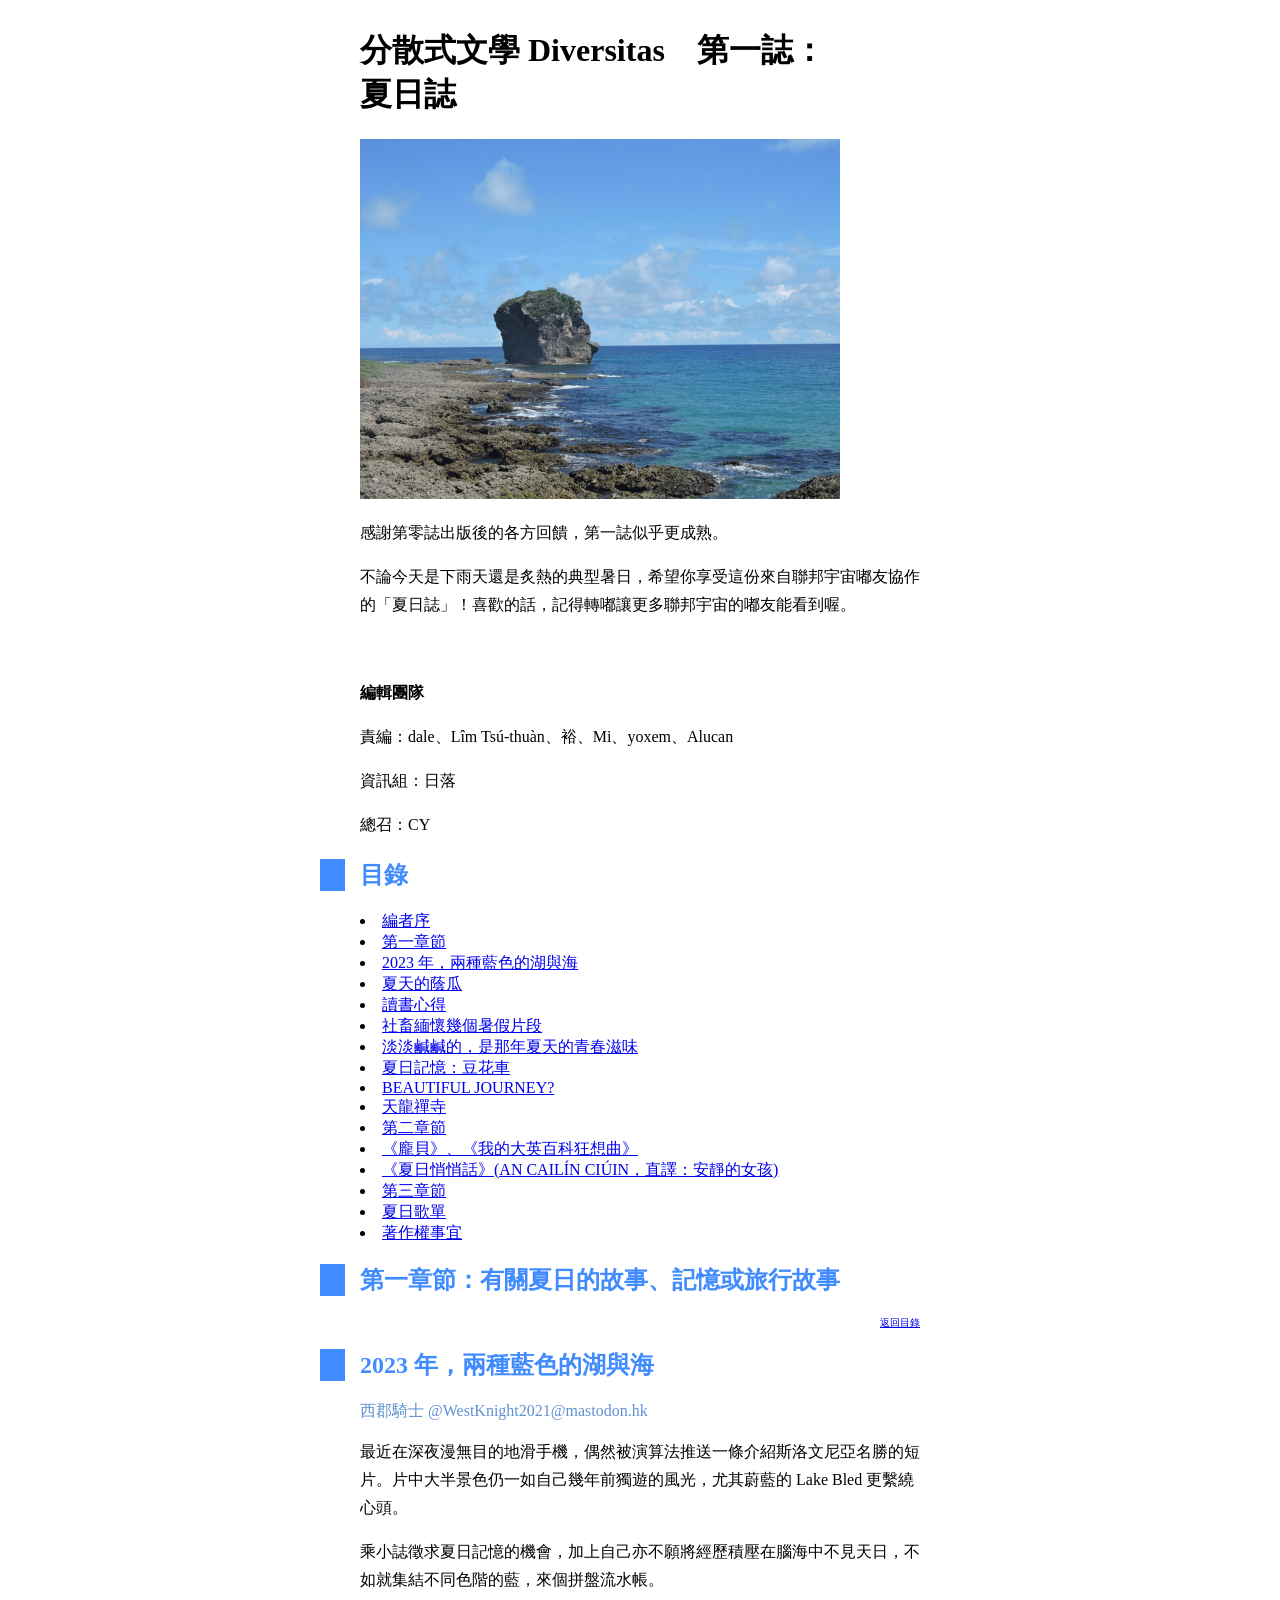
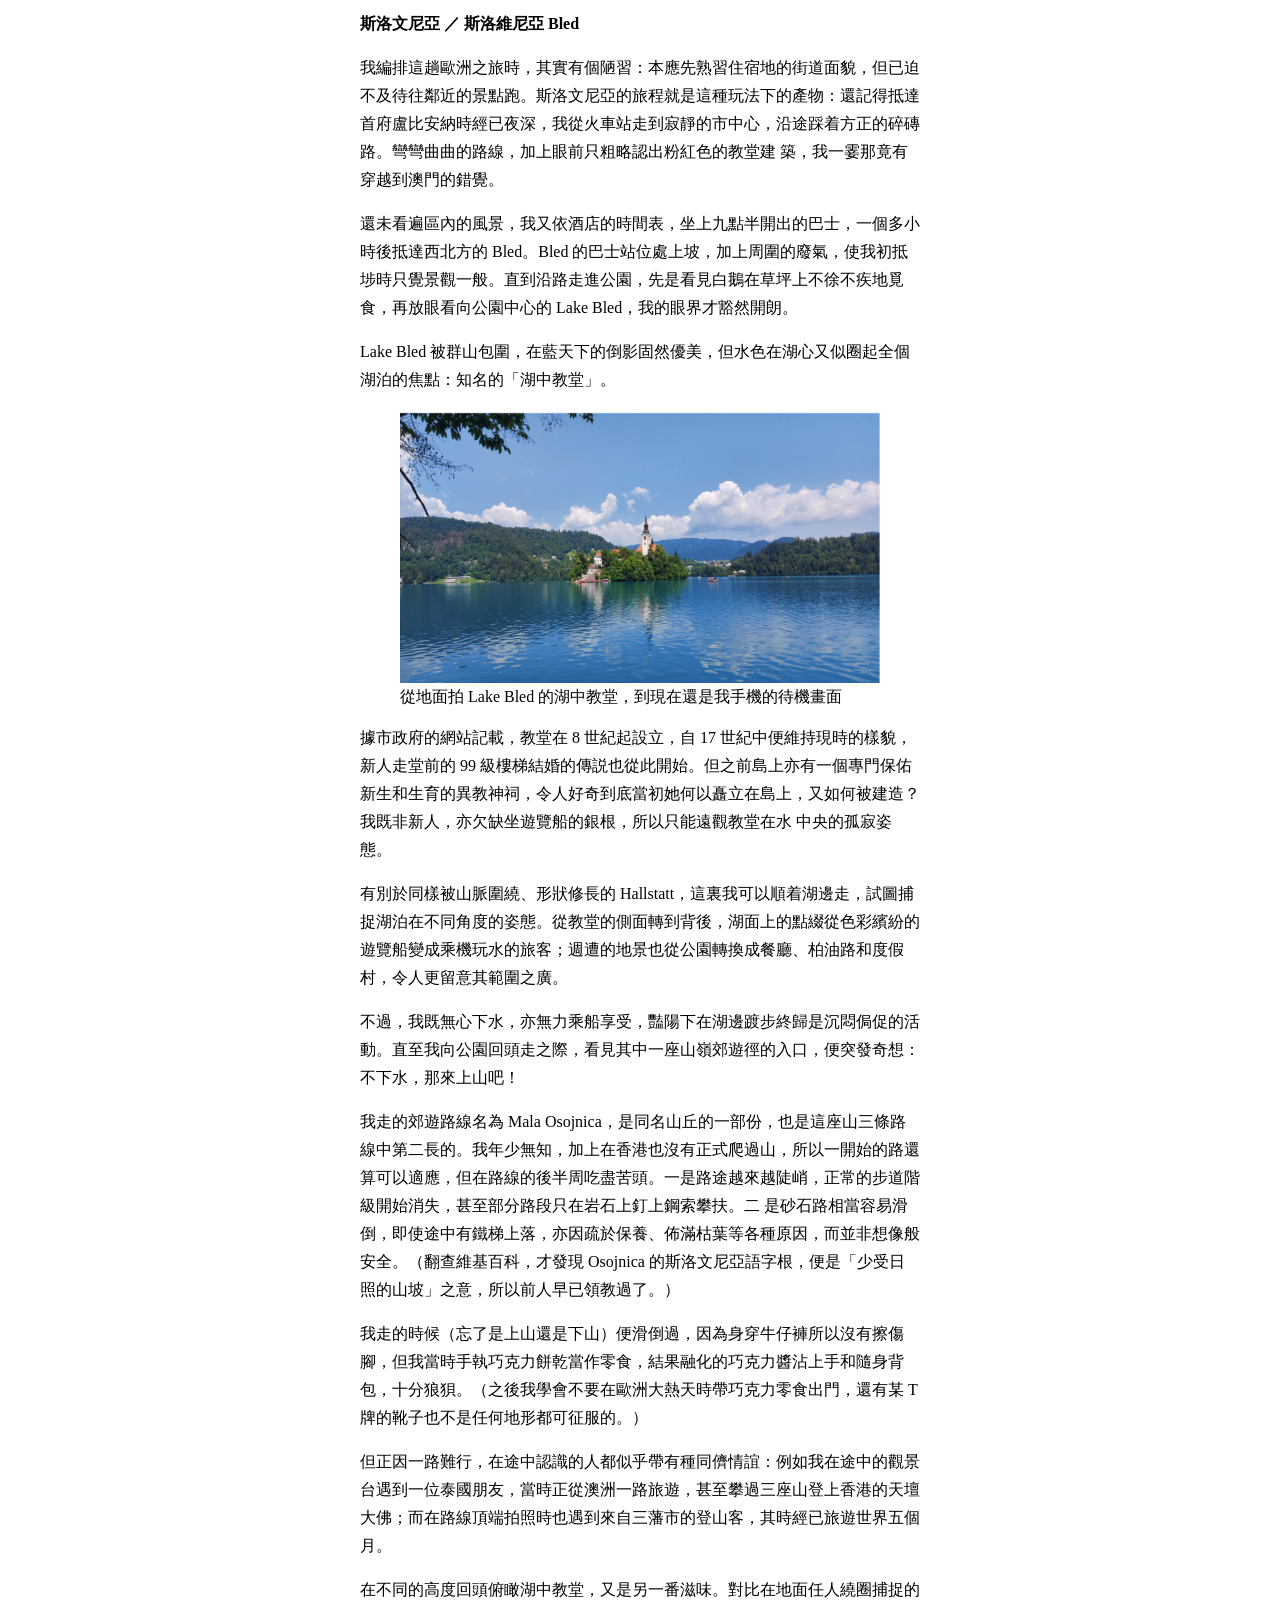
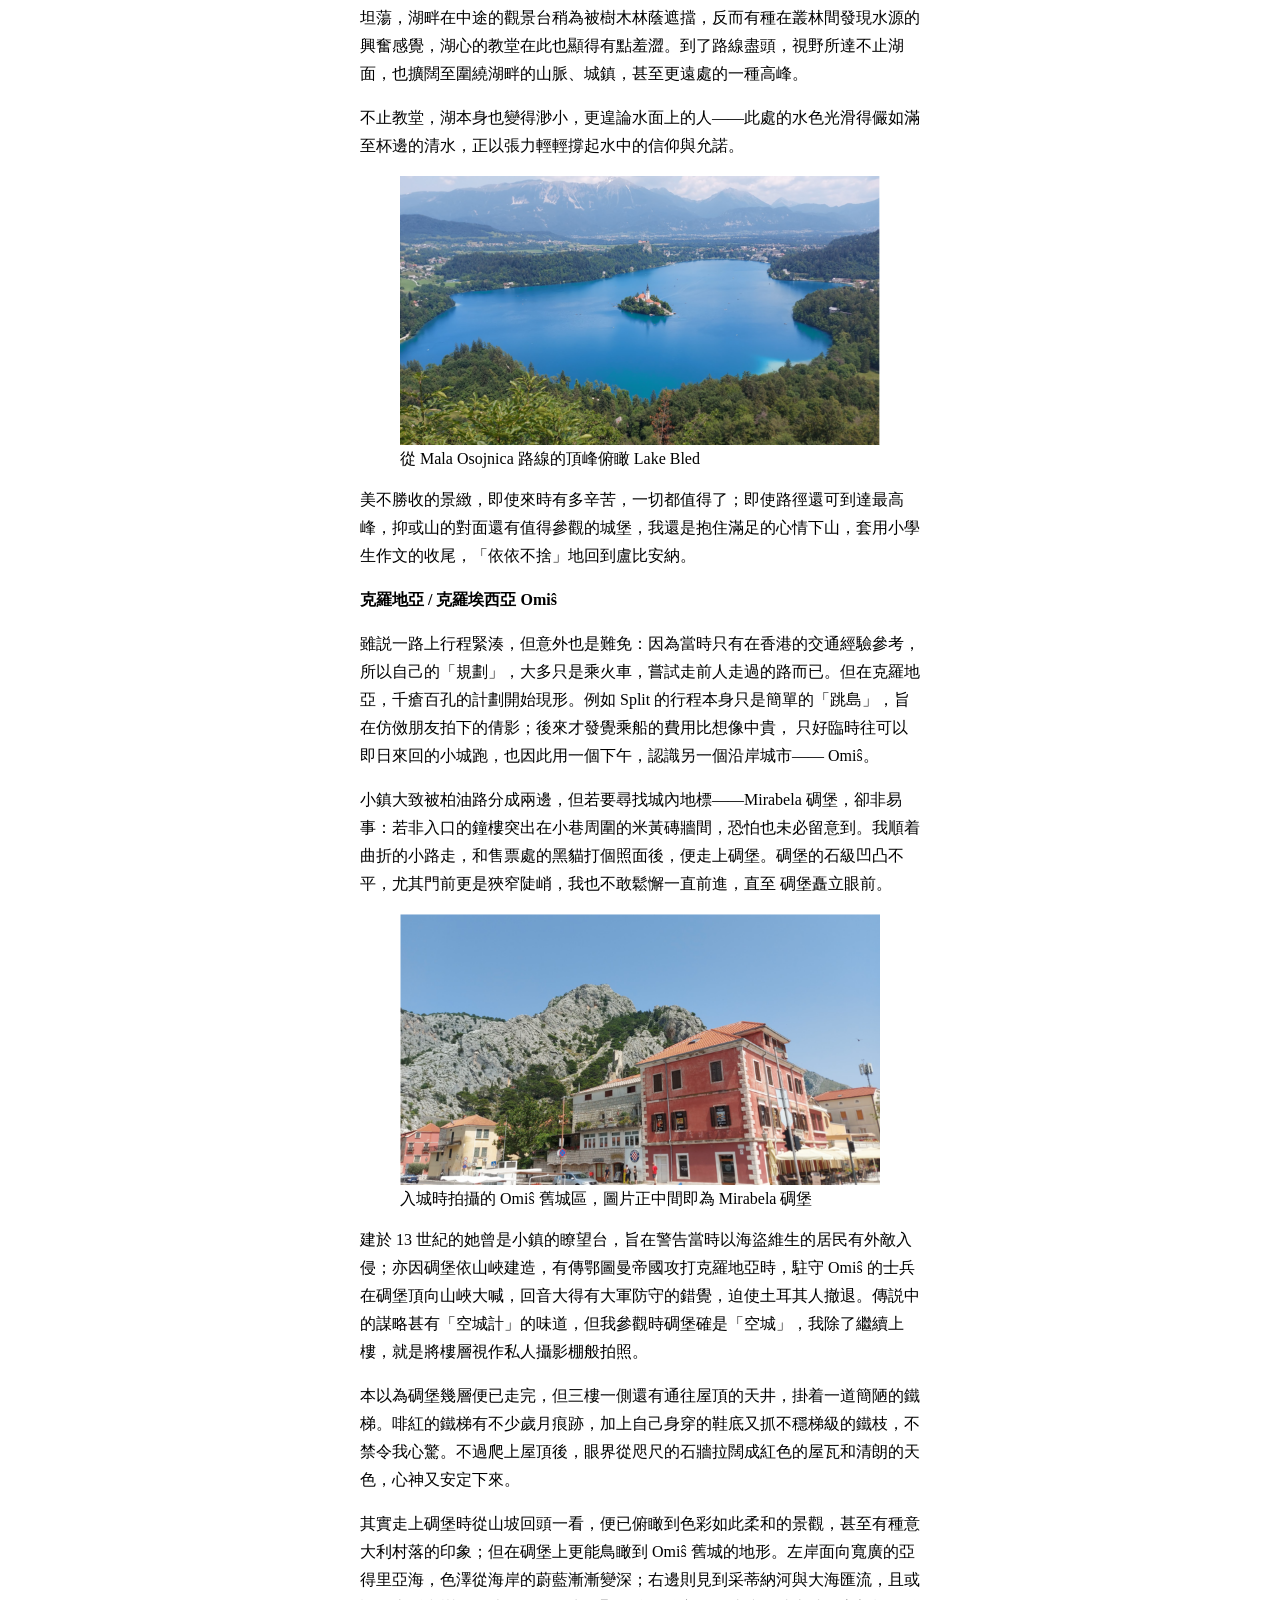
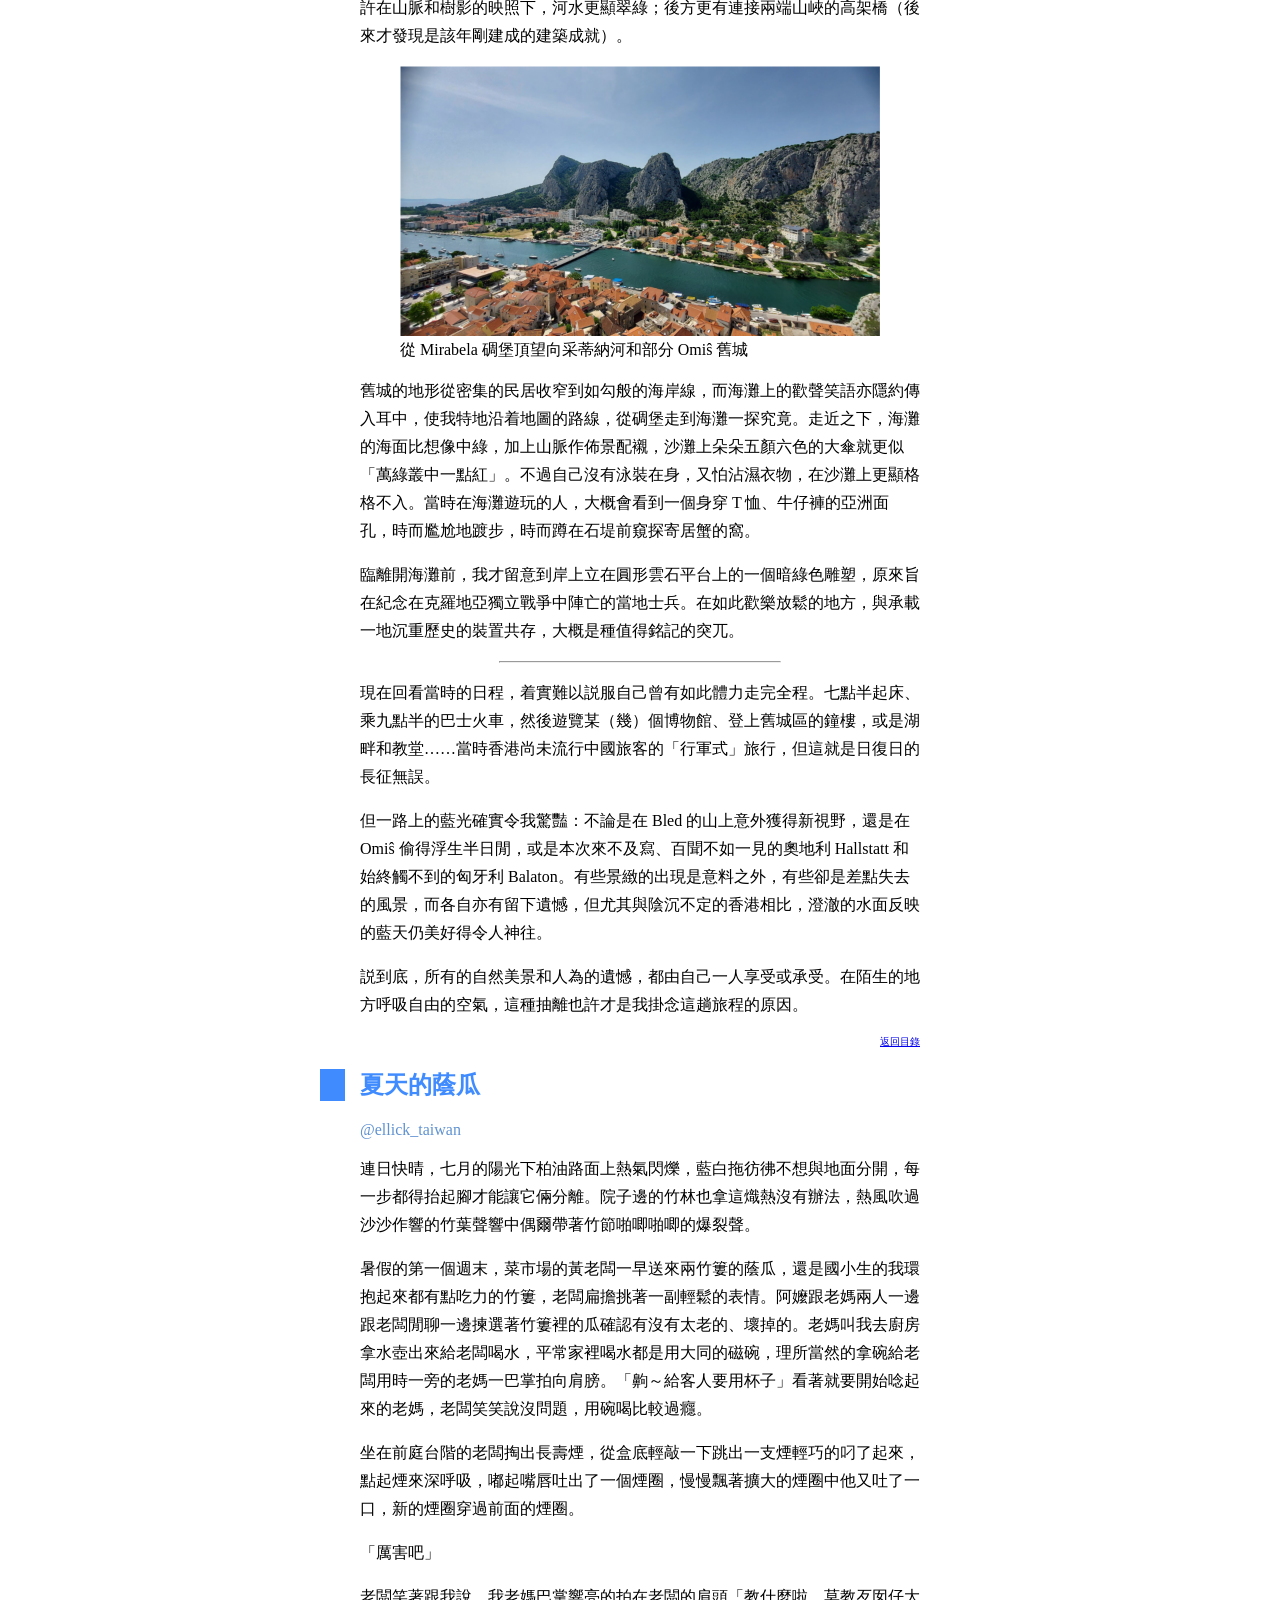
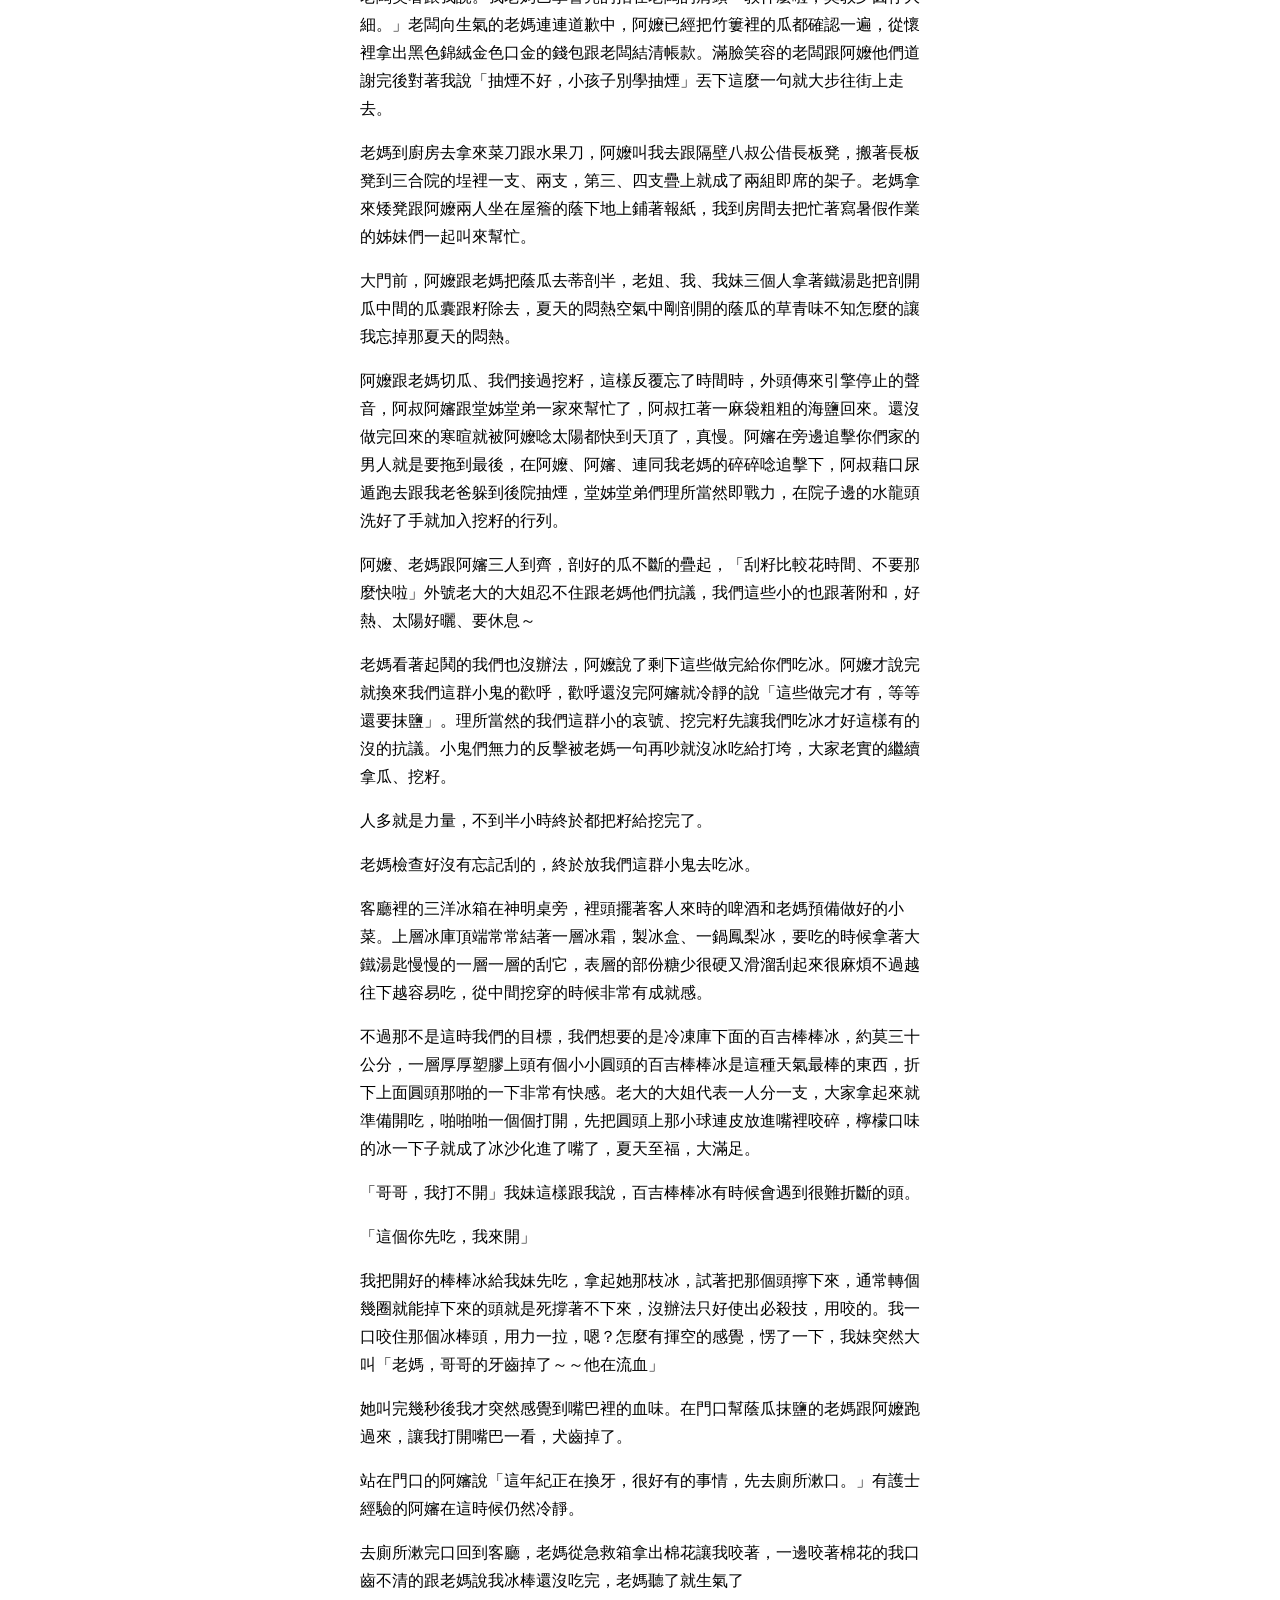
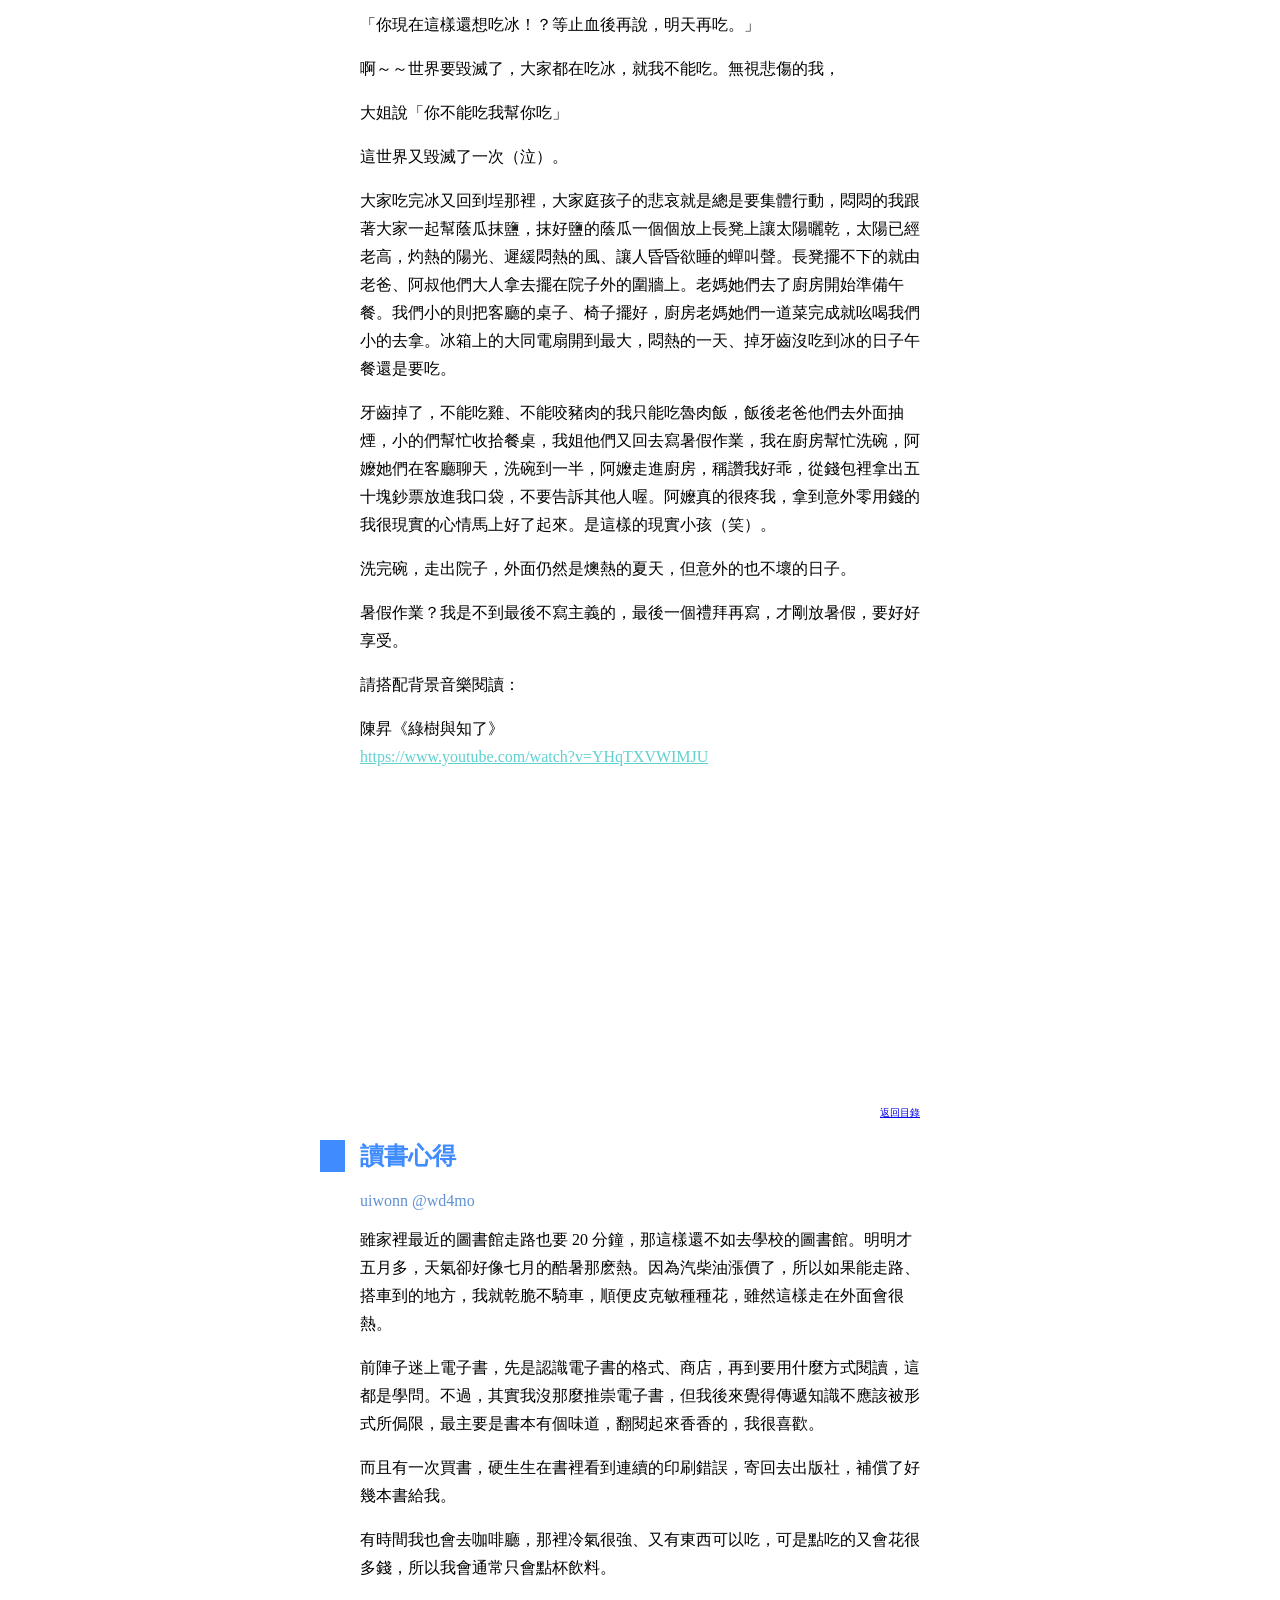
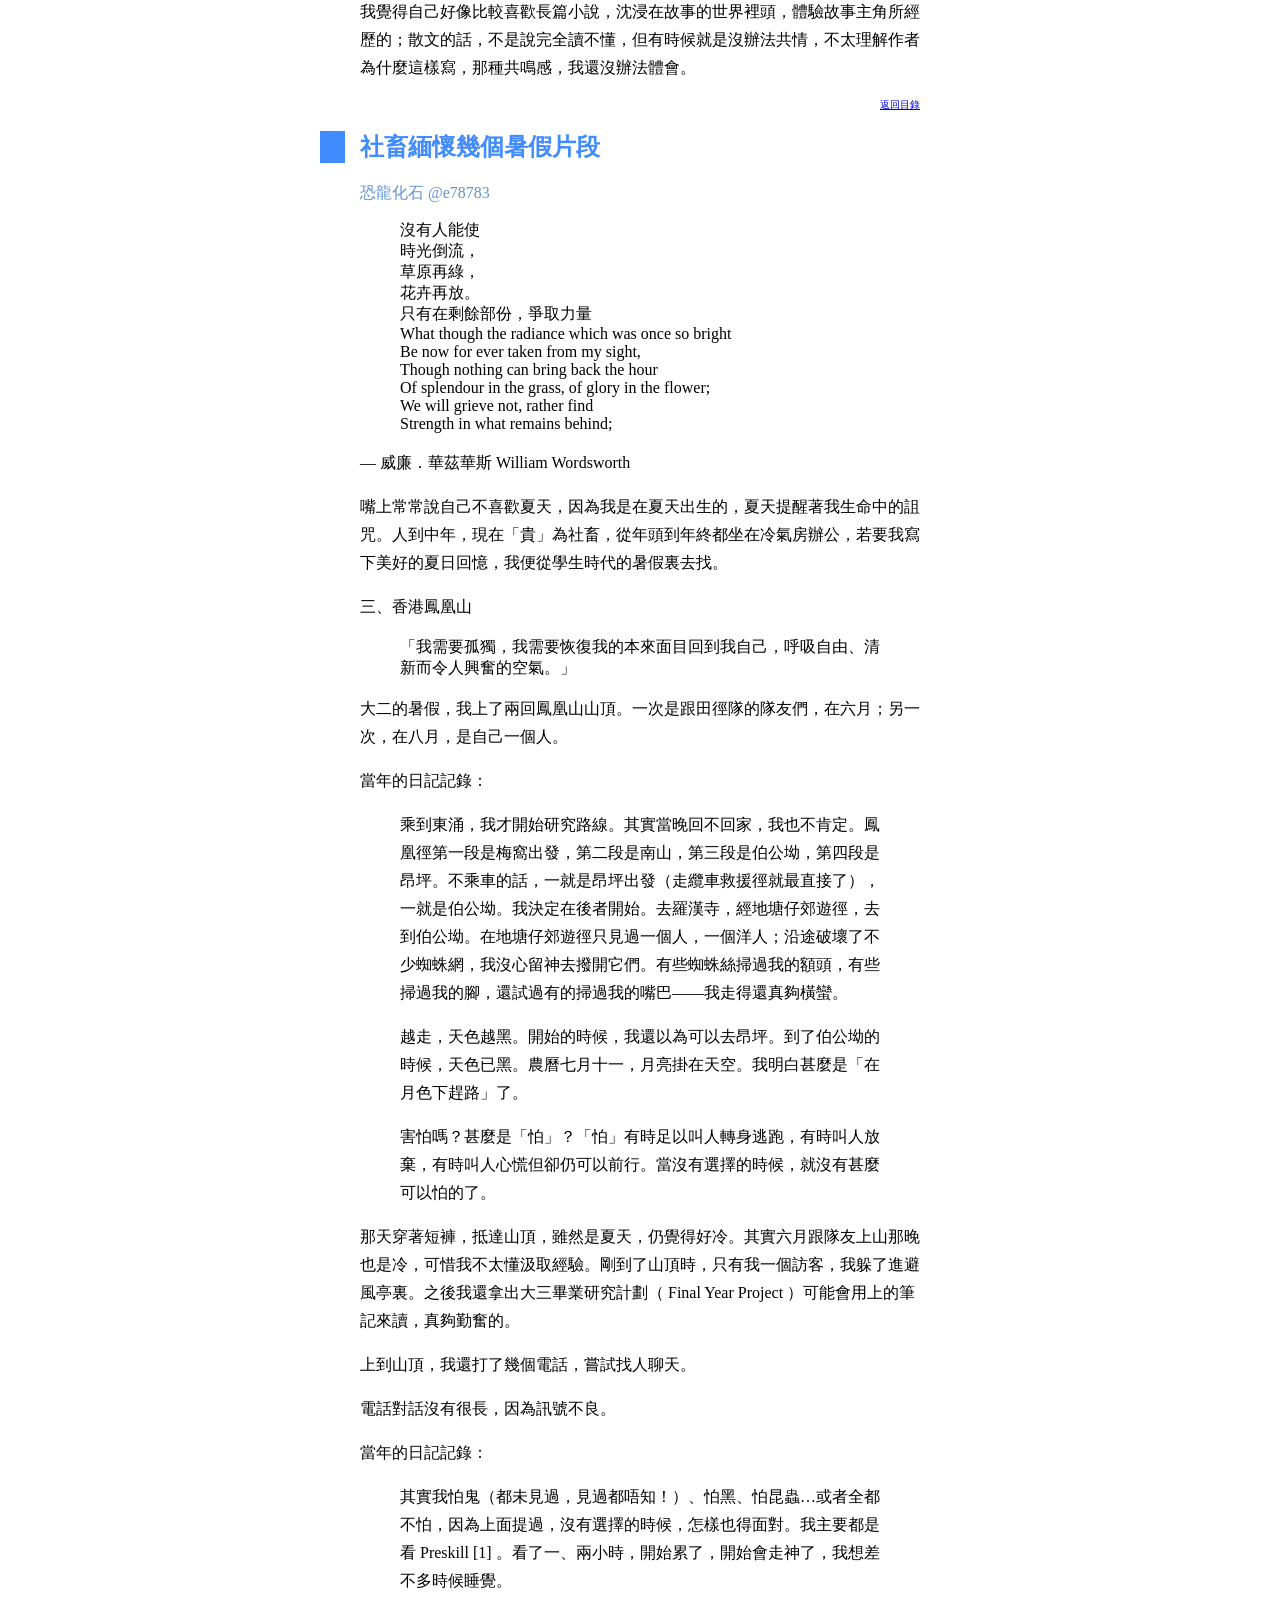
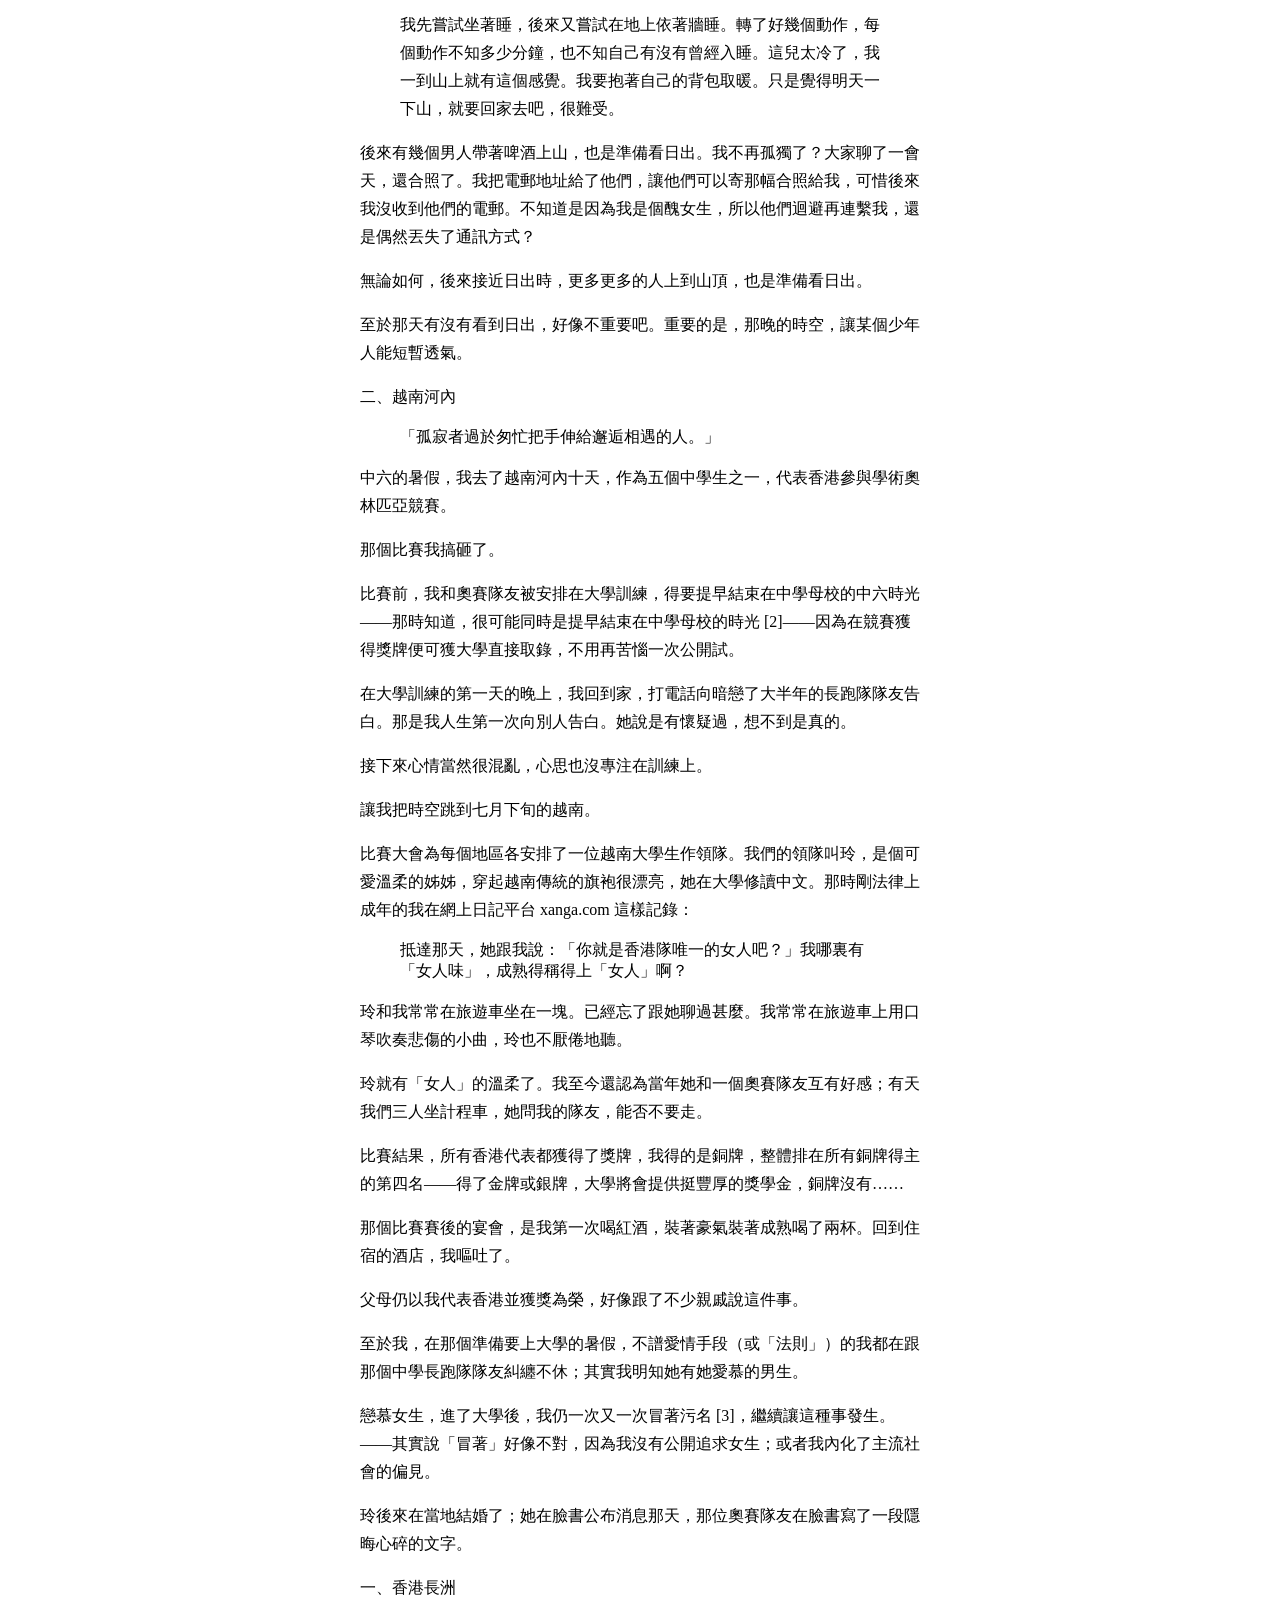
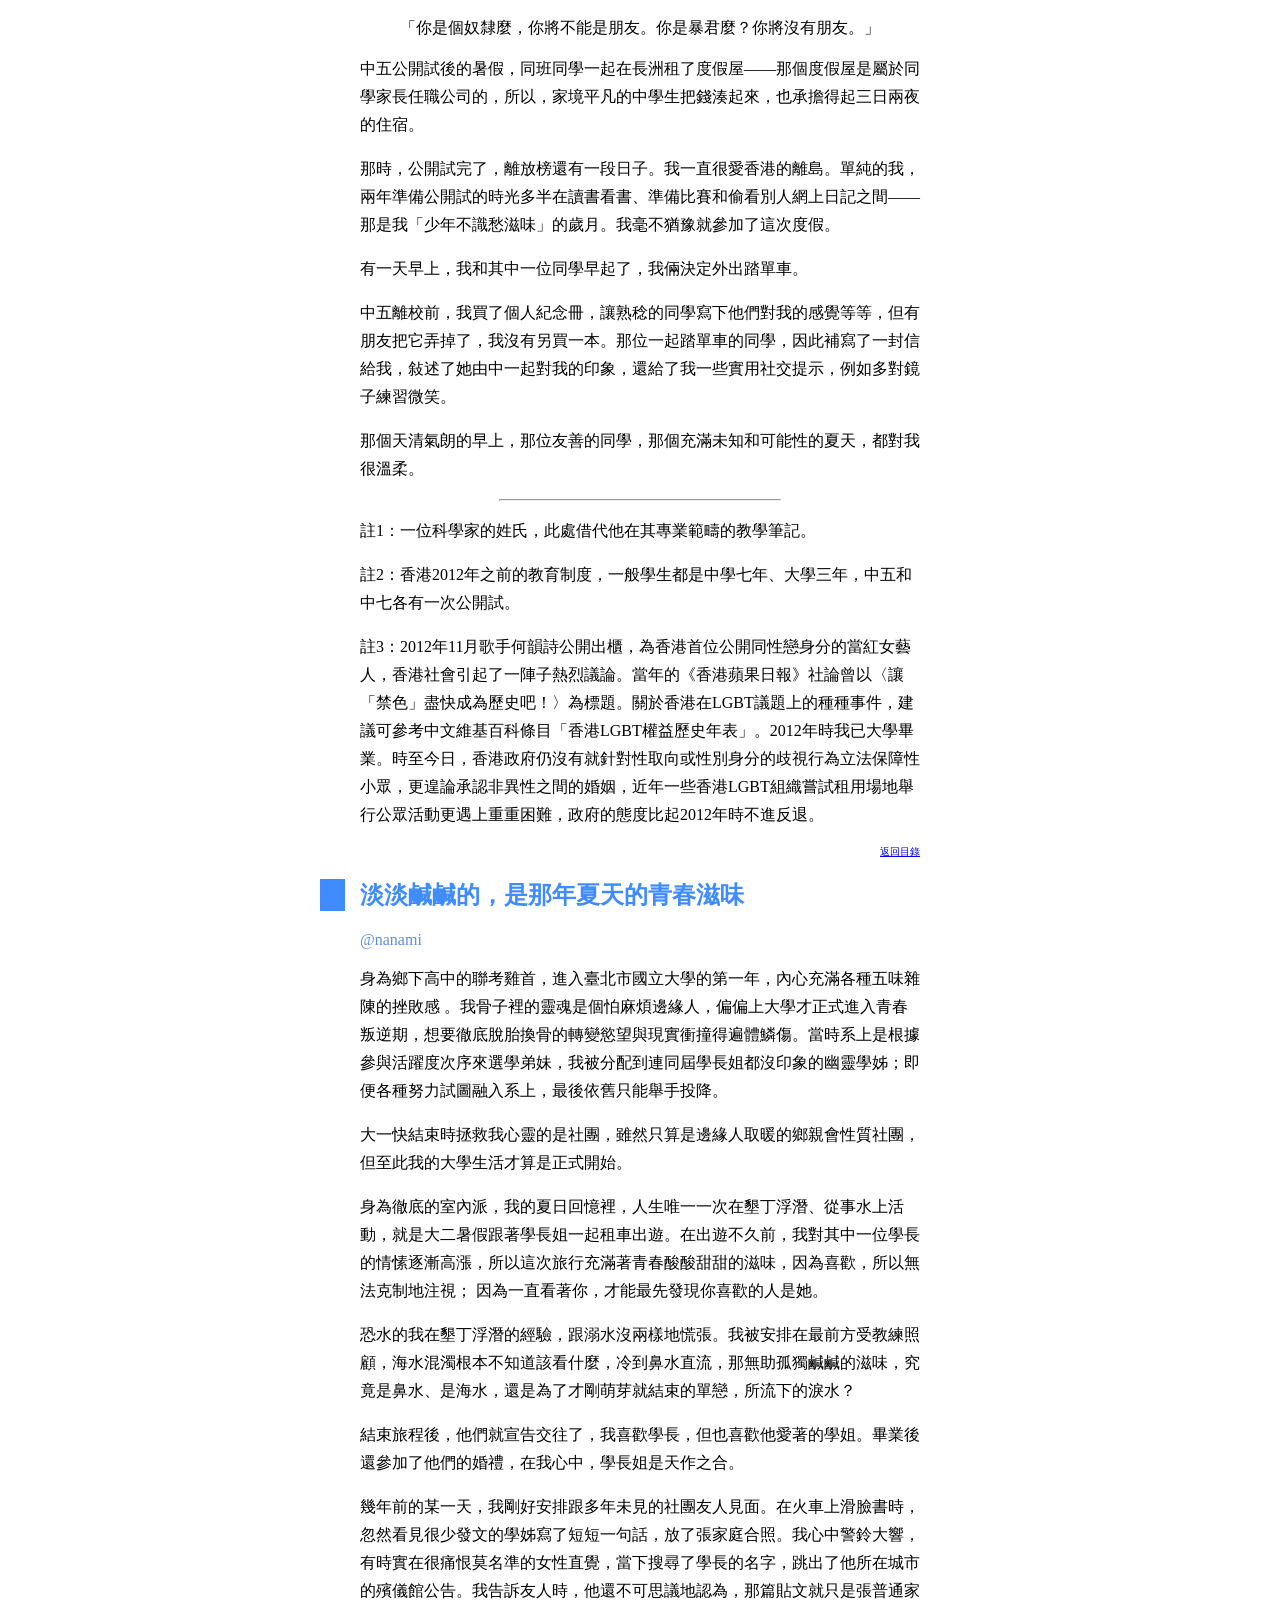
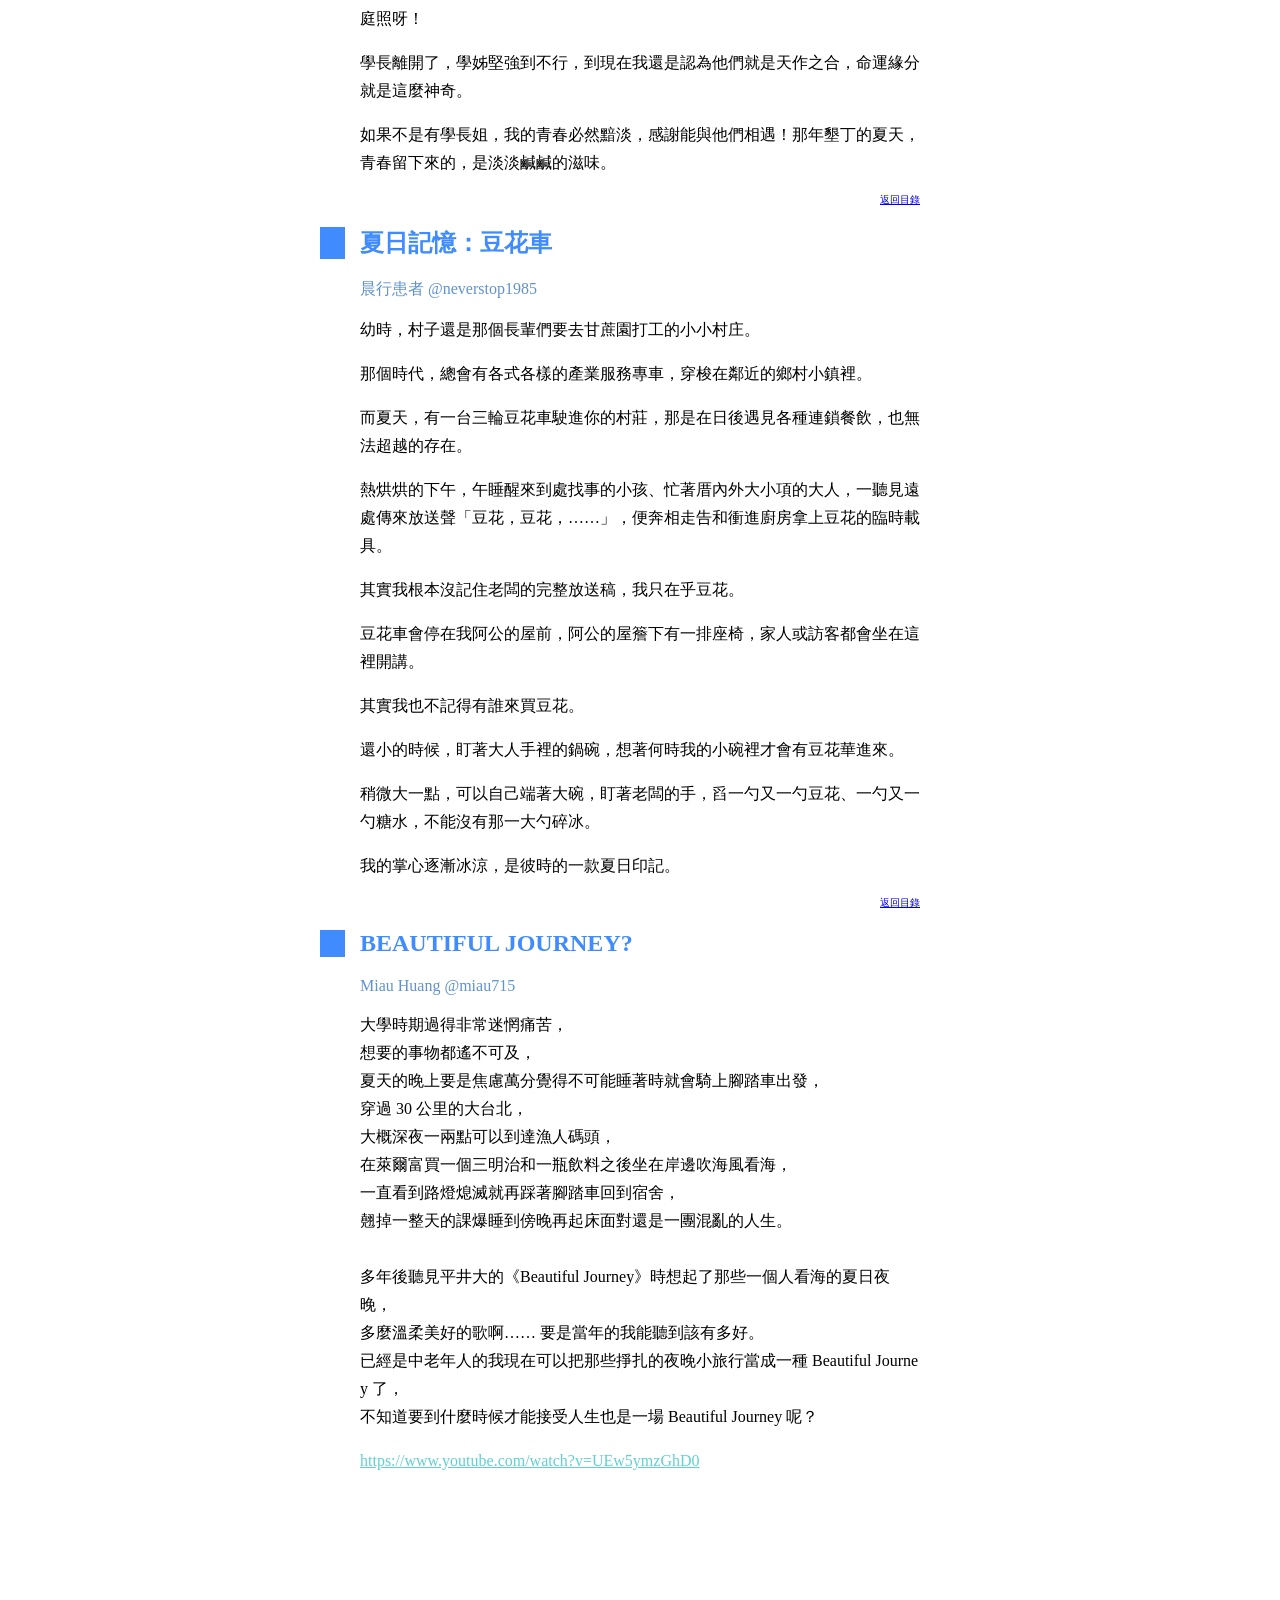
<file: main2.html>
<!DOCTYPE html>
<html lang="zh-TW">
  <head>
    <meta charset="utf-8">
    <meta name="viewport" content="width=device-width, initial-scale=1">
    <title>分散式文學 Diversitas 第一誌：夏日誌</title>
    <meta name="authors" content="FediVerse users">
    <link rel="stylesheet" href="diversitas-001-style.css">

    <meta property="og:url" content="https://diversitas-tech-team.github.io/diversitas-001.html">
    <meta property="og:type" content="website">
    <meta property="og:title" content="分散式文學 Diversitas 第一誌：夏日誌">
    <meta property="og:description" content="分散式文學 Diversitas 第一誌：夏日誌">
    <meta property="og:image" content="https://diversitas-tech-team.github.io/img-001/cover_web.jpg">
  </head>
	<body>
<h1>分散式文學 Diversitas　第一誌：夏日誌</h1>
<img src="./img-001/cover.jpg" alt="海邊有顆大石頭，背景是一片藍天">
<p>感謝第零誌出版後的各方回饋，第一誌似乎更成熟。</p>
<p>
不論今天是下雨天還是炙熱的典型暑日，希望你享受這份來自聯邦宇宙嘟友協作的「夏日誌」！喜歡的話，記得轉嘟讓更多聯邦宇宙的嘟友能看到喔。</p>
<p><br></p>
<p><strong>編輯團隊</strong></p>
<p>責編：dale、Lîm Tsú-thuàn、裕、Mi、yoxem、Alucan</p>
<p>資訊組：日落</p>
<p>總召：CY</p>
<h2><a name="toc" />目錄</h2>
<li><a href="#preamble">編者序</a></li>
<li><a href="#s1">第一章節</a></li>
<li><a href="#westknight">2023 年，兩種藍色的湖與海</a></li>
<li><a href="#ellick">夏天的蔭瓜</a></li>
<li><a href="#uiwonn">讀書心得</a></li>
<li><a href="#e78783">社畜緬懷幾個暑假片段</a></li>
<li><a href="#nanami">淡淡鹹鹹的，是那年夏天的青春滋味</a></li>
<li><a href="#neverstop1985">夏日記憶：豆花車</a></li>
<li><a href="#miau">BEAUTIFUL JOURNEY?</a></li>
<li><a href="#bellamy">天龍禪寺</a></li>
<li><a href="#s2">第二章節</a></li>
<li><a href="#s2_ellick">《龐貝》、《我的大英百科狂想曲》</a></li>
<li><a href="#s2_yoxem">《夏日悄悄話》(AN CAILÍN CIÚIN，直譯：安靜的女孩)</a></li>
<li><a href="#s3">第三章節</a></li>
<li><a href="#s3a">夏日歌單</a></li>
<li><a href="#copyright">著作權事宜</a></li>
</ul>
<h2><a name="s1" />第一章節：有關夏日的故事、記憶或旅行故事</h2>
    <div class="b2t"><a href="#toc">返回目錄</a></div>
<h2><a name="westknight" />2023 年，兩種藍色的湖與海</h2>
<div class="author">西郡騎士 @WestKnight2021@mastodon.hk</div>
<p>最近在深夜漫無目的地滑手機，偶然被演算法推送一條介紹斯洛文尼亞名勝的短片。片中大半景色仍一如自己幾年前獨遊的風光，尤其蔚藍的
Lake Bled 更繫繞心頭。</p>
<p>乘小誌徵求夏日記憶的機會，加上自己亦不願將經歷積壓在腦海中不見天日，不如就集結不同色階的藍，來個拼盤流水帳。</p>
<p><strong>斯洛文尼亞 ／ 斯洛維尼亞 Bled</strong></p>
<p>
我編排這趟歐洲之旅時，其實有個陋習：本應先熟習住宿地的街道面貌，但已迫不及待往鄰近的景點跑。斯洛文尼亞的旅程就是這種玩法下的產物：還記得抵達首府盧比安納時經已夜深，我從火車站走到寂靜的市中心，沿途踩着方正的碎磚路。彎彎曲曲的路線，加上眼前只粗略認出粉紅色的教堂建
築，我一霎那竟有穿越到澳門的錯覺。</p>
<p>還未看遍區內的風景，我又依酒店的時間表，坐上九點半開出的巴士，一個多小時後抵達西北方的 Bled。Bled
的巴士站位處上坡，加上周圍的廢氣，使我初抵埗時只覺景觀一般。直到沿路走進公園，先是看見白鵝在草坪上不徐不疾地覓食，再放眼看向公園中心的
Lake Bled，我的眼界才豁然開朗。</p>
<p>Lake Bled 被群山包圍，在藍天下的倒影固然優美，但水色在湖心又似圈起全個湖泊的焦點：知名的「湖中教堂」。</p>
<figure>
  <img src="./img-001/lake_bled_church.png" alt="圖片上半部是藍天和群山，中間有白色的教堂建築物，下半部是湖面，倒映著圖片上半部的景色">
  <figcaption>從地面拍 Lake Bled 的湖中教堂，到現在還是我手機的待機畫面</figcaption>
</figure>
<p>據市政府的網站記載，教堂在 8 世紀起設立，自 17 世紀中便維持現時的樣貌，新人走堂前的 99
級樓梯結婚的傳説也從此開始。但之前島上亦有一個專門保佑新生和生育的異教神祠，令人好奇到底當初她何以矗立在島上，又如何被建造？我既非新人，亦欠缺坐遊覽船的銀根，所以只能遠觀教堂在水
中央的孤寂姿態。</p>
<p>有別於同樣被山脈圍繞、形狀修長的
Hallstatt，這裏我可以順着湖邊走，試圖捕捉湖泊在不同角度的姿態。從教堂的側面轉到背後，湖面上的點綴從色彩繽紛的遊覽船變成乘機玩水的旅客；週遭的地景也從公園轉換成餐廳、柏油路和度假村，令人更留意其範圍之廣。</p>
<p>
不過，我既無心下水，亦無力乘船享受，豔陽下在湖邊踱步終歸是沉悶侷促的活動。直至我向公園回頭走之際，看見其中一座山嶺郊遊徑的入口，便突發奇想：不下水，那來上山吧！</p>
<p>我走的郊遊路線名為 Mala
Osojnica，是同名山丘的一部份，也是這座山三條路線中第二長的。我年少無知，加上在香港也沒有正式爬過山，所以一開始的路還算可以適應，但在路線的後半周吃盡苦頭。一是路途越來越陡峭，正常的步道階級開始消失，甚至部分路段只在岩石上釘上鋼索攀扶。二
是砂石路相當容易滑倒，即使途中有鐵梯上落，亦因疏於保養、佈滿枯葉等各種原因，而並非想像般安全。（翻查維基百科，才發現 Osojnica
的斯洛文尼亞語字根，便是「少受日照的山坡」之意，所以前人早已領教過了。）</p>
<p>
我走的時候（忘了是上山還是下山）便滑倒過，因為身穿牛仔褲所以沒有擦傷腳，但我當時手執巧克力餅乾當作零食，結果融化的巧克力醬沾上手和隨身背包，十分狼狽。（之後我學會不要在歐洲大熱天時帶巧克力零食出門，還有某
T 牌的靴子也不是任何地形都可征服的。）</p>
<p>
但正因一路難行，在途中認識的人都似乎帶有種同儕情誼：例如我在途中的觀景台遇到一位泰國朋友，當時正從澳洲一路旅遊，甚至攀過三座山登上香港的天壇大佛；而在路線頂端拍照時也遇到來自三藩市的登山客，其時經已旅遊世界五個月。</p>
<p>
在不同的高度回頭俯瞰湖中教堂，又是另一番滋味。對比在地面任人繞圈捕捉的坦蕩，湖畔在中途的觀景台稍為被樹木林蔭遮擋，反而有種在叢林間發現水源的興奮感覺，湖心的教堂在此也顯得有點羞澀。到了路線盡頭，視野所達不止湖面，也擴闊至圍繞湖畔的山脈、城鎮，甚至更遠處的一種高峰。</p>
<p>不止教堂，湖本身也變得渺小，更遑論水面上的人——此處的水色光滑得儼如滿至杯邊的清水，正以張力輕輕撐起水中的信仰與允諾。</p>
<figure>
  <img src="./img-001/lake_bled_view.png" alt="圖片最外圍是綠色的林木，再往向一層是藍色平靜的湖面，中間有一個小島，上面有白色的建築物">
  <figcaption>從 Mala Osojnica 路線的頂峰俯瞰 Lake Bled</figcaption>
</figure>
<p>
美不勝收的景緻，即使來時有多辛苦，一切都值得了；即使路徑還可到達最高峰，抑或山的對面還有值得參觀的城堡，我還是抱住滿足的心情下山，套用小學生作文的收尾，「依依不捨」地回到盧比安納。</p>
<p><strong>克羅地亞 / 克羅埃西亞 Omiŝ</strong></p>
<p>
雖説一路上行程緊湊，但意外也是難免：因為當時只有在香港的交通經驗參考，所以自己的「規劃」，大多只是乘火車，嘗試走前人走過的路而已。但在克羅地亞，千瘡百孔的計劃開始現形。例如
Split 的行程本身只是簡單的「跳島」，旨在仿傚朋友拍下的倩影；後來才發覺乘船的費用比想像中貴，
只好臨時往可以即日來回的小城跑，也因此用一個下午，認識另一個沿岸城市—— Omiŝ。</p>
<p>小鎮大致被柏油路分成兩邊，但若要尋找城內地標——Mirabela
碉堡，卻非易事：若非入口的鐘樓突出在小巷周圍的米黃磚牆間，恐怕也未必留意到。我順着曲折的小路走，和售票處的黑貓打個照面後，便走上碉堡。碉堡的石級凹凸不平，尤其門前更是狹窄陡峭，我也不敢鬆懈一直前進，直至
碉堡矗立眼前。</p>
<figure>
  <img src="./img-001/omis_mirabela_castle.png" alt="圖片前景是一個城區的景象，右方較突出的是一棟三層的紅磗建築，背景為一片灰白色又散布點點綠叢的山，山上可見一些古老的軍事建築">
  <figcaption>入城時拍攝的 Omiŝ 舊城區，圖片正中間即為 Mirabela 碉堡</figcaption>
</figure>
<p>建於 13
世紀的她曾是小鎮的瞭望台，旨在警告當時以海盜維生的居民有外敵入侵；亦因碉堡依山峽建造，有傳鄂圖曼帝國攻打克羅地亞時，駐守 Omiŝ
的士兵在碉堡頂向山峽大喊，回音大得有大軍防守的錯覺，迫使土耳其人撤退。傳説中的謀略甚有「空城計」的味道，但我參觀時碉堡確是「空城」，我除了繼續上樓，就是將樓層視作私人攝影棚般拍照。</p>
<p>
本以為碉堡幾層便已走完，但三樓一側還有通往屋頂的天井，掛着一道簡陋的鐵梯。啡紅的鐵梯有不少歲月痕跡，加上自己身穿的鞋底又抓不穩梯級的鐵枝，不禁令我心驚。不過爬上屋頂後，眼界從咫尺的石牆拉闊成紅色的屋瓦和清朗的天色，心神又安定下來。</p>
<p>其實走上碉堡時從山坡回頭一看，便已俯瞰到色彩如此柔和的景觀，甚至有種意大利村落的印象；但在碉堡上更能鳥瞰到 Omiŝ
舊城的地形。左岸面向寬廣的亞得里亞海，色澤從海岸的蔚藍漸漸變深；右邊則見到采蒂納河與大海匯流，且或許在山脈和樹影的映照下，河水更顯翠綠；後方更有連接兩端山峽的高架橋（後來才發現是該年剛建成的建築成就）。</p>
<figure>
  <img src="./img-001/from_castle_to_omis.png" alt="一條河道把圖片劃分為下部和上部，上部有巍巍山嶺，山腳有橙白色小屋，下部滿佈同樣風格的橙白色的小屋，兩岸有一道銀色的橋接納著">
  <figcaption>從 Mirabela 碉堡頂望向采蒂納河和部分 Omiŝ 舊城</figcaption>
</figure>
<p>
舊城的地形從密集的民居收窄到如勾般的海岸線，而海灘上的歡聲笑語亦隱約傳入耳中，使我特地沿着地圖的路線，從碉堡走到海灘一探究竟。走近之下，海灘的海面比想像中綠，加上山脈作佈景配襯，沙灘上朵朵五顏六色的大傘就更似「萬綠叢中一點紅」。不過自己沒有泳裝在身，又怕沾濕衣物，在沙灘上更顯格格不入。當時在海灘遊玩的人，大概會看到一個身穿
T 恤、牛仔褲的亞洲面孔，時而尷尬地踱步，時而蹲在石堤前窺探寄居蟹的窩。</p>
<p>
臨離開海灘前，我才留意到岸上立在圓形雲石平台上的一個暗綠色雕塑，原來旨在紀念在克羅地亞獨立戰爭中陣亡的當地士兵。在如此歡樂放鬆的地方，與承載一地沉重歷史的裝置共存，大概是種值得銘記的突兀。</p>
<hr width="50%" />
<p>
現在回看當時的日程，着實難以説服自己曾有如此體力走完全程。七點半起床、乘九點半的巴士火車，然後遊覽某（幾）個博物館、登上舊城區的鐘樓，或是湖畔和教堂……當時香港尚未流行中國旅客的「行軍式」旅行，但這就是日復日的長征無誤。</p>
<p>但一路上的藍光確實令我驚豔：不論是在 Bled 的山上意外獲得新視野，還是在 Omiŝ
偷得浮生半日閒，或是本次來不及寫、百聞不如一見的奧地利 Hallstatt 和始終觸不到的匈牙利
Balaton。有些景緻的出現是意料之外，有些卻是差點失去的風景，而各自亦有留下遺憾，但尤其與陰沉不定的香港相比，澄澈的水面反映的藍天仍美好得令人神往。</p>
<p>
説到底，所有的自然美景和人為的遺憾，都由自己一人享受或承受。在陌生的地方呼吸自由的空氣，這種抽離也許才是我掛念這趟旅程的原因。</p>
    <div class="b2t"><a href="#toc">返回目錄</a></div>
<h2><a name="ellick" />夏天的蔭瓜</h2>
<div class="author">@ellick_taiwan</div>
<p>
連日快晴，七月的陽光下柏油路面上熱氣閃爍，藍白拖彷彿不想與地面分開，每一步都得抬起腳才能讓它倆分離。院子邊的竹林也拿這熾熱沒有辦法，熱風吹過沙沙作響的竹葉聲響中偶爾帶著竹節啪唧啪唧的爆裂聲。</p>
<p>
暑假的第一個週末，菜市場的黃老闆一早送來兩竹簍的蔭瓜，還是國小生的我環抱起來都有點吃力的竹簍，老闆扁擔挑著一副輕鬆的表情。阿嬤跟老媽兩人一邊跟老闆閒聊一邊揀選著竹簍裡的瓜確認有沒有太老的、壞掉的。老媽叫我去廚房拿水壺出來給老闆喝水，平常家裡喝水都是用大同的磁碗，理所當然的拿碗給老闆用時一旁的老媽一巴掌拍向肩膀。「齁～給客人要用杯子」看著就要開始唸起來的老媽，老闆笑笑說沒問題，用碗喝比較過癮。</p>
<p>
坐在前庭台階的老闆掏出長壽煙，從盒底輕敲一下跳出一支煙輕巧的叼了起來，點起煙來深呼吸，嘟起嘴唇吐出了一個煙圈，慢慢飄著擴大的煙圈中他又吐了一口，新的煙圈穿過前面的煙圈。</p>
<p>「厲害吧」</p>
<p>
老闆笑著跟我說。我老媽巴掌響亮的拍在老闆的肩頭「教什麼啦，莫教歹囡仔大細。」老闆向生氣的老媽連連道歉中，阿嬤已經把竹簍裡的瓜都確認一遍，從懷裡拿出黑色錦絨金色口金的錢包跟老闆結清帳款。滿臉笑容的老闆跟阿嬤他們道謝完後對著我說「抽煙不好，小孩子別學抽煙」丟下這麼一句就大步往街上走去。</p>
<p>
老媽到廚房去拿來菜刀跟水果刀，阿嬤叫我去跟隔壁八叔公借長板凳，搬著長板凳到三合院的埕裡一支、兩支，第三、四支疊上就成了兩組即席的架子。老媽拿來矮凳跟阿嬤兩人坐在屋簷的蔭下地上鋪著報紙，我到房間去把忙著寫暑假作業的姊妹們一起叫來幫忙。</p>
<p>
大門前，阿嬤跟老媽把蔭瓜去蒂剖半，老姐、我、我妹三個人拿著鐵湯匙把剖開瓜中間的瓜囊跟籽除去，夏天的悶熱空氣中剛剖開的蔭瓜的草青味不知怎麼的讓我忘掉那夏天的悶熱。</p>
<p>
阿嬤跟老媽切瓜、我們接過挖籽，這樣反覆忘了時間時，外頭傳來引擎停止的聲音，阿叔阿嬸跟堂姊堂弟一家來幫忙了，阿叔扛著一麻袋粗粗的海鹽回來。還沒做完回來的寒暄就被阿嬤唸太陽都快到天頂了，真慢。阿嬸在旁邊追擊你們家的男人就是要拖到最後，在阿嬤、阿嬸、連同我老媽的碎碎唸追擊下，阿叔藉口尿遁跑去跟我老爸躲到後院抽煙，堂姊堂弟們理所當然即戰力，在院子邊的水龍頭洗好了手就加入挖籽的行列。</p>
<p>
阿嬤、老媽跟阿嬸三人到齊，剖好的瓜不斷的疊起，「刮籽比較花時間、不要那麼快啦」外號老大的大姐忍不住跟老媽他們抗議，我們這些小的也跟著附和，好熱、太陽好曬、要休息～</p>
<p>
老媽看著起鬨的我們也沒辦法，阿嬤說了剩下這些做完給你們吃冰。阿嬤才說完就換來我們這群小鬼的歡呼，歡呼還沒完阿嬸就冷靜的說「這些做完才有，等等還要抹鹽」。理所當然的我們這群小的哀號、挖完籽先讓我們吃冰才好這樣有的沒的抗議。小鬼們無力的反擊被老媽一句再吵就沒冰吃給打垮，大家老實的繼續拿瓜、挖籽。</p>
<p>人多就是力量，不到半小時終於都把籽給挖完了。</p>
<p>老媽檢查好沒有忘記刮的，終於放我們這群小鬼去吃冰。</p>
<p>
客廳裡的三洋冰箱在神明桌旁，裡頭擺著客人來時的啤酒和老媽預備做好的小菜。上層冰庫頂端常常結著一層冰霜，製冰盒、一鍋鳳梨冰，要吃的時候拿著大鐵湯匙慢慢的一層一層的刮它，表層的部份糖少很硬又滑溜刮起來很麻煩不過越往下越容易吃，從中間挖穿的時候非常有成就感。</p>
<p>
不過那不是這時我們的目標，我們想要的是冷凍庫下面的百吉棒棒冰，約莫三十公分，一層厚厚塑膠上頭有個小小圓頭的百吉棒棒冰是這種天氣最棒的東西，折下上面圓頭那啪的一下非常有快感。老大的大姐代表一人分一支，大家拿起來就準備開吃，啪啪啪一個個打開，先把圓頭上那小球連皮放進嘴裡咬碎，檸檬口味的冰一下子就成了冰沙化進了嘴了，夏天至福，大滿足。</p>
<p>「哥哥，我打不開」我妹這樣跟我說，百吉棒棒冰有時候會遇到很難折斷的頭。</p>
<p>「這個你先吃，我來開」</p>
<p>
我把開好的棒棒冰給我妹先吃，拿起她那枝冰，試著把那個頭擰下來，通常轉個幾圈就能掉下來的頭就是死撐著不下來，沒辦法只好使出必殺技，用咬的。我一口咬住那個冰棒頭，用力一拉，嗯？怎麼有揮空的感覺，愣了一下，我妹突然大叫「老媽，哥哥的牙齒掉了～～他在流血」</p>
<p>她叫完幾秒後我才突然感覺到嘴巴裡的血味。在門口幫蔭瓜抹鹽的老媽跟阿嬤跑過來，讓我打開嘴巴一看，犬齒掉了。</p>
<p>站在門口的阿嬸說「這年紀正在換牙，很好有的事情，先去廁所漱口。」有護士經驗的阿嬸在這時候仍然冷靜。</p>
<p>去廁所漱完口回到客廳，老媽從急救箱拿出棉花讓我咬著，一邊咬著棉花的我口齒不清的跟老媽說我冰棒還沒吃完，老媽聽了就生氣了</p>
<p>「你現在這樣還想吃冰！？等止血後再說，明天再吃。」</p>
<p>啊～～世界要毀滅了，大家都在吃冰，就我不能吃。無視悲傷的我，</p>
<p>大姐說「你不能吃我幫你吃」</p>
<p>這世界又毀滅了一次（泣）。</p>
<p>
大家吃完冰又回到埕那裡，大家庭孩子的悲哀就是總是要集體行動，悶悶的我跟著大家一起幫蔭瓜抹鹽，抹好鹽的蔭瓜一個個放上長凳上讓太陽曬乾，太陽已經老高，灼熱的陽光、遲緩悶熱的風、讓人昏昏欲睡的蟬叫聲。長凳擺不下的就由老爸、阿叔他們大人拿去擺在院子外的圍牆上。老媽她們去了廚房開始準備午餐。我們小的則把客廳的桌子、椅子擺好，廚房老媽她們一道菜完成就吆喝我們小的去拿。冰箱上的大同電扇開到最大，悶熱的一天、掉牙齒沒吃到冰的日子午餐還是要吃。</p>
<p>
牙齒掉了，不能吃雞、不能咬豬肉的我只能吃魯肉飯，飯後老爸他們去外面抽煙，小的們幫忙收拾餐桌，我姐他們又回去寫暑假作業，我在廚房幫忙洗碗，阿嬤她們在客廳聊天，洗碗到一半，阿嬤走進廚房，稱讚我好乖，從錢包裡拿出五十塊鈔票放進我口袋，不要告訴其他人喔。阿嬤真的很疼我，拿到意外零用錢的我很現實的心情馬上好了起來。是這樣的現實小孩（笑）。</p>
<p>洗完碗，走出院子，外面仍然是燠熱的夏天，但意外的也不壞的日子。</p>
<p>暑假作業？我是不到最後不寫主義的，最後一個禮拜再寫，才剛放暑假，要好好享受。</p>
<p>請搭配背景音樂閱讀：</p>
<p>陳昇《綠樹與知了》<br>
<a class="yt" href=
"https://www.youtube.com/watch?v=YHqTXVWIMJU">https://www.youtube.com/watch?v=YHqTXVWIMJU</a></p>

<iframe width="560" height="315" src="https://www.youtube.com/embed/YHqTXVWIMJU?si=9WtQ-0Oyg23l9ae_" title="YouTube video player" frameborder="0" allow="accelerometer; autoplay; clipboard-write; encrypted-media; gyroscope; picture-in-picture; web-share" referrerpolicy="strict-origin-when-cross-origin" allowfullscreen></iframe>

    <div class="b2t"><a href="#toc">返回目錄</a></div>
<h2><a name="uiwonn" />讀書心得</h2>
<div class="author">uiwonn @wd4mo</div>
<p>雖家裡最近的圖書館走路也要 20
分鐘，那這樣還不如去學校的圖書館。明明才五月多，天氣卻好像七月的酷暑那麽熱。因為汽柴油漲價了，所以如果能走路、搭車到的地方，我就乾脆不騎車，順便皮克敏種種花，雖然這樣走在外面會很熱。</p>
<p>
前陣子迷上電子書，先是認識電子書的格式、商店，再到要用什麼方式閱讀，這都是學問。不過，其實我沒那麼推崇電子書，但我後來覺得傳遞知識不應該被形式所侷限，最主要是書本有個味道，翻閱起來香香的，我很喜歡。</p>
<p>而且有一次買書，硬生生在書裡看到連續的印刷錯誤，寄回去出版社，補償了好幾本書給我。</p>
<p>有時間我也會去咖啡廳，那裡冷氣很強、又有東西可以吃，可是點吃的又會花很多錢，所以我會通常只會點杯飲料。</p>
<p>
我覺得自己好像比較喜歡長篇小說，沈浸在故事的世界裡頭，體驗故事主角所經歷的；散文的話，不是說完全讀不懂，但有時候就是沒辦法共情，不太理解作者為什麼這樣寫，那種共鳴感，我還沒辦法體會。</p>
    <div class="b2t"><a href="#toc">返回目錄</a></div>
<h2><a name="e78783" />社畜緬懷幾個暑假片段</h2>
<div class="author">恐龍化石 @e78783</div>
<blockquote>沒有人能使<br>
時光倒流，<br>
草原再綠，<br>
花卉再放。<br>
只有在剩餘部份，爭取力量<br>
What though the radiance which was once so bright<br>
Be now for ever taken from my sight,<br>
Though nothing can bring back the hour<br>
Of splendour in the grass, of glory in the flower;<br>
We will grieve not, rather find<br>
Strength in what remains behind;</blockquote>
<p>— 威廉．華茲華斯 William Wordsworth</p>
<p>
嘴上常常說自己不喜歡夏天，因為我是在夏天出生的，夏天提醒著我生命中的詛咒。人到中年，現在「貴」為社畜，從年頭到年終都坐在冷氣房辦公，若要我寫下美好的夏日回憶，我便從學生時代的暑假裏去找。</p>
<p>三、香港鳳凰山</p>
<blockquote>「我需要孤獨，我需要恢復我的本來面目回到我自己，呼吸自由、清新而令人興奮的空氣。」</blockquote>
<p>大二的暑假，我上了兩回鳳凰山山頂。一次是跟田徑隊的隊友們，在六月；另一次，在八月，是自己一個人。</p>
<p>當年的日記記錄：</p>
<blockquote>
<p>
乘到東涌，我才開始研究路線。其實當晚回不回家，我也不肯定。鳳凰徑第一段是梅窩出發，第二段是南山，第三段是伯公坳，第四段是昂坪。不乘車的話，一就是昂坪出發（走纜車救援徑就最直接了），一就是伯公坳。我決定在後者開始。去羅漢寺，經地塘仔郊遊徑，去到伯公坳。在地塘仔郊遊徑只見過一個人，一個洋人；沿途破壞了不少蜘蛛網，我沒心留神去撥開它們。有些蜘蛛絲掃過我的額頭，有些掃過我的腳，還試過有的掃過我的嘴巴——我走得還真夠橫蠻。</p>
<p>
越走，天色越黑。開始的時候，我還以為可以去昂坪。到了伯公坳的時候，天色已黑。農曆七月十一，月亮掛在天空。我明白甚麼是「在月色下趕路」了。</p>
<p>
害怕嗎？甚麼是「怕」？「怕」有時足以叫人轉身逃跑，有時叫人放棄，有時叫人心慌但卻仍可以前行。當沒有選擇的時候，就沒有甚麼可以怕的了。</p>
</blockquote>
<p>
那天穿著短褲，抵達山頂，雖然是夏天，仍覺得好冷。其實六月跟隊友上山那晚也是冷，可惜我不太懂汲取經驗。剛到了山頂時，只有我一個訪客，我躲了進避風亭裏。之後我還拿出大三畢業研究計劃（
Final Year Project ）可能會用上的筆記來讀，真夠勤奮的。</p>
<p>上到山頂，我還打了幾個電話，嘗試找人聊天。</p>
<p>電話對話沒有很長，因為訊號不良。</p>
<p>當年的日記記錄：</p>
<blockquote>
<p>其實我怕鬼（都未見過，見過都唔知！）、怕黑、怕昆蟲…或者全都不怕，因為上面提過，沒有選擇的時候，怎樣也得面對。我主要都是看
Preskill [1] 。看了一、兩小時，開始累了，開始會走神了，我想差不多時候睡覺。</p>
<p>
我先嘗試坐著睡，後來又嘗試在地上依著牆睡。轉了好幾個動作，每個動作不知多少分鐘，也不知自己有沒有曾經入睡。這兒太冷了，我一到山上就有這個感覺。我要抱著自己的背包取暖。只是覺得明天一下山，就要回家去吧，很難受。</p>
</blockquote>
<p>
後來有幾個男人帶著啤酒上山，也是準備看日出。我不再孤獨了？大家聊了一會天，還合照了。我把電郵地址給了他們，讓他們可以寄那幅合照給我，可惜後來我沒收到他們的電郵。不知道是因為我是個醜女生，所以他們迴避再連繫我，還是偶然丟失了通訊方式？</p>
<p>無論如何，後來接近日出時，更多更多的人上到山頂，也是準備看日出。</p>
<p>至於那天有沒有看到日出，好像不重要吧。重要的是，那晚的時空，讓某個少年人能短暫透氣。</p>
<p>二、越南河內</p>
<blockquote>「孤寂者過於匆忙把手伸給邂逅相遇的人。」</blockquote>
<p>中六的暑假，我去了越南河內十天，作為五個中學生之一，代表香港參與學術奧林匹亞競賽。</p>
<p>那個比賽我搞砸了。</p>
<p>比賽前，我和奧賽隊友被安排在大學訓練，得要提早結束在中學母校的中六時光——那時知道，很可能同時是提早結束在中學母校的時光
[2]——因為在競賽獲得獎牌便可獲大學直接取錄，不用再苦惱一次公開試。</p>
<p>
在大學訓練的第一天的晚上，我回到家，打電話向暗戀了大半年的長跑隊隊友告白。那是我人生第一次向別人告白。她說是有懷疑過，想不到是真的。</p>
<p>接下來心情當然很混亂，心思也沒專注在訓練上。</p>
<p>讓我把時空跳到七月下旬的越南。</p>
<p>
比賽大會為每個地區各安排了一位越南大學生作領隊。我們的領隊叫玲，是個可愛溫柔的姊姊，穿起越南傳統的旗袍很漂亮，她在大學修讀中文。那時剛法律上成年的我在網上日記平台
xanga.com 這樣記錄：</p>
<blockquote>
抵達那天，她跟我說：「你就是香港隊唯一的女人吧？」我哪裏有「女人味」，成熟得稱得上「女人」啊？</blockquote>
<p>玲和我常常在旅遊車坐在一塊。已經忘了跟她聊過甚麼。我常常在旅遊車上用口琴吹奏悲傷的小曲，玲也不厭倦地聽。</p>
<p>玲就有「女人」的溫柔了。我至今還認為當年她和一個奧賽隊友互有好感；有天我們三人坐計程車，她問我的隊友，能否不要走。</p>
<p>
比賽結果，所有香港代表都獲得了獎牌，我得的是銅牌，整體排在所有銅牌得主的第四名——得了金牌或銀牌，大學將會提供挺豐厚的獎學金，銅牌沒有……</p>
<p>那個比賽賽後的宴會，是我第一次喝紅酒，裝著豪氣裝著成熟喝了兩杯。回到住宿的酒店，我嘔吐了。</p>
<p>父母仍以我代表香港並獲獎為榮，好像跟了不少親戚說這件事。</p>
<p>
至於我，在那個準備要上大學的暑假，不譜愛情手段（或「法則」）的我都在跟那個中學長跑隊隊友糾纏不休；其實我明知她有她愛慕的男生。</p>
<p>戀慕女生，進了大學後，我仍一次又一次冒著污名
[3]，繼續讓這種事發生。——其實說「冒著」好像不對，因為我沒有公開追求女生；或者我內化了主流社會的偏見。</p>
<p>玲後來在當地結婚了；她在臉書公布消息那天，那位奧賽隊友在臉書寫了一段隱晦心碎的文字。</p>
<p>一、香港長洲</p>
<blockquote>「你是個奴隸麼，你將不能是朋友。你是暴君麼？你將沒有朋友。」</blockquote>
<p>
中五公開試後的暑假，同班同學一起在長洲租了度假屋——那個度假屋是屬於同學家長任職公司的，所以，家境平凡的中學生把錢湊起來，也承擔得起三日兩夜的住宿。</p>
<p>
那時，公開試完了，離放榜還有一段日子。我一直很愛香港的離島。單純的我，兩年準備公開試的時光多半在讀書看書、準備比賽和偷看別人網上日記之間——那是我「少年不識愁滋味」的歲月。我毫不猶豫就參加了這次度假。</p>
<p>有一天早上，我和其中一位同學早起了，我倆決定外出踏單車。</p>
<p>
中五離校前，我買了個人紀念冊，讓熟稔的同學寫下他們對我的感覺等等，但有朋友把它弄掉了，我沒有另買一本。那位一起踏單車的同學，因此補寫了一封信給我，敍述了她由中一起對我的印象，還給了我一些實用社交提示，例如多對鏡子練習微笑。</p>
<p>那個天清氣朗的早上，那位友善的同學，那個充滿未知和可能性的夏天，都對我很溫柔。</p>
<hr width="50%" />
<p>註1：一位科學家的姓氏，此處借代他在其專業範疇的教學筆記。</p>
<p>註2：香港2012年之前的教育制度，一般學生都是中學七年、大學三年，中五和中七各有一次公開試。</p>
<p>
註3：2012年11月歌手何韻詩公開出櫃，為香港首位公開同性戀身分的當紅女藝人，香港社會引起了一陣子熱烈議論。當年的《香港蘋果日報》社論曾以〈讓「禁色」盡快成為歷史吧！〉為標題。關於香港在LGBT議題上的種種事件，建議可參考中文維基百科條目「香港LGBT權益歷史年表」。2012年時我已大學畢業。時至今日，香港政府仍沒有就針對性取向或性別身分的歧視行為立法保障性小眾，更遑論承認非異性之間的婚姻，近年一些香港LGBT組織嘗試租用場地舉行公眾活動更遇上重重困難，政府的態度比起2012年時不進反退。</p>
    <div class="b2t"><a href="#toc">返回目錄</a></div>
<h2><a name="nanami" />淡淡鹹鹹的，是那年夏天的青春滋味</h2>
<div class="author">@nanami</div>
<p>身為鄉下高中的聯考雞首，進入臺北市國立大學的第一年，內心充滿各種五味雜陳的挫敗感
。我骨子裡的靈魂是個怕麻煩邊緣人，偏偏上大學才正式進入青春叛逆期，想要徹底脫胎換骨的轉變慾望與現實衝撞得遍體鱗傷。當時系上是根據參與活躍度次序來選學弟妹，我被分配到連同屆學長姐都沒印象的幽靈學姊；即便各種努力試圖融入系上，最後依舊只能舉手投降。</p>
<p>大一快結束時拯救我心靈的是社團，雖然只算是邊緣人取暖的鄉親會性質社團，但至此我的大學生活才算是正式開始。</p>
<p>
身為徹底的室內派，我的夏日回憶裡，人生唯一一次在墾丁浮潛、從事水上活動，就是大二暑假跟著學長姐一起租車出遊。在出遊不久前，我對其中一位學長的情愫逐漸高漲，所以這次旅行充滿著青春酸酸甜甜的滋味，因為喜歡，所以無法克制地注視；
因為一直看著你，才能最先發現你喜歡的人是她。</p>
<p>
恐水的我在墾丁浮潛的經驗，跟溺水沒兩樣地慌張。我被安排在最前方受教練照顧，海水混濁根本不知道該看什麼，冷到鼻水直流，那無助孤獨鹹鹹的滋味，究竟是鼻水、是海水，還是為了才剛萌芽就結束的單戀，所流下的淚水？</p>
<p>結束旅程後，他們就宣告交往了，我喜歡學長，但也喜歡他愛著的學姐。畢業後還參加了他們的婚禮，在我心中，學長姐是天作之合。</p>
<p>
幾年前的某一天，我剛好安排跟多年未見的社團友人見面。在火車上滑臉書時，忽然看見很少發文的學姊寫了短短一句話，放了張家庭合照。我心中警鈴大響，有時實在很痛恨莫名準的女性直覺，當下搜尋了學長的名字，跳出了他所在城市的殯儀館公告。我告訴友人時，他還不可思議地認為，那篇貼文就只是張普通家庭照呀！</p>
<p>學長離開了，學姊堅強到不行，到現在我還是認為他們就是天作之合，命運緣分就是這麼神奇。</p>
<p>如果不是有學長姐，我的青春必然黯淡，感謝能與他們相遇！那年墾丁的夏天，青春留下來的，是淡淡鹹鹹的滋味。</p>
    <div class="b2t"><a href="#toc">返回目錄</a></div>
<h2><a name="neverstop1985" />夏日記憶：豆花車</h2>
<div class="author">晨行患者 @neverstop1985</div>
<p>幼時，村子還是那個長輩們要去甘蔗園打工的小小村庄。</p>
<p>那個時代，總會有各式各樣的產業服務專車，穿梭在鄰近的鄉村小鎮裡。</p>
<p>而夏天，有一台三輪豆花車駛進你的村莊，那是在日後遇見各種連鎖餐飲，也無法超越的存在。</p>
<p>
熱烘烘的下午，午睡醒來到處找事的小孩、忙著厝內外大小項的大人，一聽見遠處傳來放送聲「豆花，豆花，……」，便奔相走告和衝進廚房拿上豆花的臨時載具。</p>
<p>其實我根本沒記住老闆的完整放送稿，我只在乎豆花。</p>
<p>豆花車會停在我阿公的屋前，阿公的屋簷下有一排座椅，家人或訪客都會坐在這裡開講。</p>
<p>其實我也不記得有誰來買豆花。</p>
<p>還小的時候，盯著大人手裡的鍋碗，想著何時我的小碗裡才會有豆花華進來。</p>
<p>稍微大一點，可以自己端著大碗，盯著老闆的手，舀一勺又一勺豆花、一勺又一勺糖水，不能沒有那一大勺碎冰。</p>
<p>我的掌心逐漸冰涼，是彼時的一款夏日印記。</p>
    <div class="b2t"><a href="#toc">返回目錄</a></div>
<h2><a name="miau" />BEAUTIFUL JOURNEY?</h2>
<div class="author">Miau Huang @miau715</div>
<p>大學時期過得非常迷惘痛苦，<br>
想要的事物都遙不可及，<br>
夏天的晚上要是焦慮萬分覺得不可能睡著時就會騎上腳踏車出發，<br>
穿過 30 公里的大台北，<br>
大概深夜一兩點可以到達漁人碼頭，<br>
在萊爾富買一個三明治和一瓶飲料之後坐在岸邊吹海風看海，<br>
一直看到路燈熄滅就再踩著腳踏車回到宿舍，<br>
翹掉一整天的課爆睡到傍晚再起床面對還是一團混亂的人生。<br>
<br>
多年後聽見平井大的《Beautiful Journey》時想起了那些一個人看海的夏日夜晚，<br>
多麼溫柔美好的歌啊…… 要是當年的我能聽到該有多好。<br>
已經是中老年人的我現在可以把那些掙扎的夜晚小旅行當成一種 Beautiful Journey 了，<br>
不知道要到什麼時候才能接受人生也是一場 Beautiful Journey 呢？</p>
<p><a class="yt" href=
"https://www.youtube.com/watch?v=UEw5ymzGhD0">https://www.youtube.com/watch?v=UEw5ymzGhD0</a></p>

<iframe width="560" height="315" src="https://www.youtube.com/embed/UEw5ymzGhD0?si=_dl4wOo5wkloVhaX" title="YouTube video player" frameborder="0" allow="accelerometer; autoplay; clipboard-write; encrypted-media; gyroscope; picture-in-picture; web-share" referrerpolicy="strict-origin-when-cross-origin" allowfullscreen></iframe>

    <div class="b2t"><a href="#toc">返回目錄</a></div>
<h2><a name="bellamy" />天龍禪寺</h2>
<div class="author">Bellamy @bellamy</div>
<p>陪了我三年，卻始終沒踏進去參觀過的一座寺廟，一種似有若無佛法無邊般空即是幻的存在。</p>
<p>
高中三年，與天龍禪寺隔著學校一座好高的圍牆，也許有暮鼓晨鐘，但我真的不記得了，連透過窗戶好好看它一眼都沒有，更別提去闖一闖了。覺得那些是屬於大師父的事，與我這沒慧根的小子無關。</p>
<p>
有些人逃課，會從那牆翻出去，聽說有時候教官就守在牆外，這時牆外寺裡的佛祖是不保佑的，方丈大概也搖頭。圍牆真的很高，我沒那個膽，不是那塊料。有一天，看到一個同學或學長，他是扛著自行車翻過去的，我們班都聚到窗戶旁為他吶喊鼓掌，絕對的英雄啊！</p>
<p>
突然有一天，梵音透過喇叭大聲傳頌，把窗戶關起來也無濟於事。於是我們向老師反應，學校跟寺方交涉，無效，因為寺方說下一場輪到他們的這麼大型的法會將是100年後。我們也不再反應什麼，反正上課嘛也不是很認真。法會再大再長也有結束的一天，一定是有那麼一天，梵音不再大聲放送，但到底唱了幾天，我真的也不記得了。</p>
<p>
日子來到了高三課程結束，但尚未聯考前，學校開放教室，大部分同學仍自動回到自己的座位唸書。仍期待《少年週刊》，出刊日總會有人揪出資，每個人掏幾塊零錢，湊夠了就會有人跑出去買。買回後，出資最多的同學先看。我到現在還是很讚嘆這個效率：沒人規定要出多少錢、沒指定誰去買、不用爭誰先看，不必吵鬧，事情很快完成，大家都開心。天氣很熱，教室內電扇轟嗡轟嗡轉著，蟬聲催著時鐘，人心大概也浮躁。有同學在坐了一天後的黃昏，跑到中庭（學校是口字型建築，三面U是教室，另一面是行政大樓），用中氣十足的聲音唱「滄海一聲笑」，歌聲豪放迴盪，可惜了被聯考耽誤的巨星。</p>
<p>
有一天不知怎的，班長跟另一位同學跑到教室外，在好高的圍牆與教室間的那塊與窗戶般高的台地草坪上釘孤枝（台地草坪與教室間還有條水溝，所以台地不是連著教室的）。看到他們打起來，我非常矯健地翻出窗戶，躍過水溝，跳上台地草坪，一把分開在地上扭打的兩人，一氣呵成。事後連我都為自己的速度感到吃驚，是隔著牆的天龍禪寺內的大佛渡法力給我嗎？阿彌陀佛，善哉！心靜自然涼啊，同學們！</p>
<p>有一天，要尋去，那時，我會站在寺前的台階，目光越過圍牆，好好看看當年上課的教室。我想，我是受到庇佑的。</p>
<p>郭修彧聲音真好，順著她的歌回憶，剛好。</p>
    <div class="b2t"><a href="#toc">返回目錄</a></div>
<hr />
<hr />
<p>日落 @zeroplex@social.zeroplex.tw 投稿（下方）</p>

<img src="./img-001/zeroplex.webp" alt="黯黑天空上有段段星軌（星體移動的痕跡），為一張長時間曝光製作的天文圖像" />
<img src="./img-001/zeroplexA1.jpg" alt="天朗氣清，山嶺之一" />
<img src="./img-001/zeroplexA2.jpg" alt="天朗氣清，山嶺之二，圖右方有一個穿紅衣女子和一個穿黑衣男子看著男子手上的相機，似乎在檢查他們剛拍下的照片" />
<img src="./img-001/zeroplexA3.jpg" alt="天朗氣清，山嶺之三" />

<p>gholk @gholk 投稿（下方）</p>

<img src="./img-001/gholkD.png" alt="卷積雲" />
<img src="./img-001/gholkC.png" alt="黃昏的雲、架空電纜、橋" />
<img src="./img-001/gholkE.png" alt="黃昏的都市，天空是橙紅色的" />

<p>meïmeï @meimei 投稿（下方）</p>

<img src="./img-001/meimeiH.png" alt="拼貼畫，背景是藍色，中間有一棵粗壯的樹" />

    <div class="b2t"><a href="#toc">返回目錄</a></div>
<hr />
<hr />
<h2>第二章節：夏日氣息的書籍、音樂或影視推薦</h2>
    <div class="b2t"><a href="#toc">返回目錄</a></div>
<h2><a name="s2_ellick" />《龐貝》、《我的大英百科狂想曲》</h2>
<div>@ellick_taiwan</div>
<p><strong>《龐貝》<br>
羅伯特．哈里斯 Robert Harris 著<br>
麥思偉 翻譯<br>
2008年 大雁出版基地出版</strong></p>
<p>Robert Harris 的著作，一部即便讀者知道結局，或說，就是因為讀者都知道結局所以才無法逃出作者掌控的一部作品。</p>
<p>西元79年八月的最後一個禮拜，故事的時間是從這禮拜二，當時當地稱馬爾斯之日（Dies Martis）開始。</p>
<p>平凡無奇的龐貝的一天，當地貴族委託工作的一名工程師的日常工作導入劇情。</p>
<p>作者用極其精密的考證，透過一個水道工程師的視線將龐貝的日常生活攤開在讀者面前。</p>
<p>夏天的坎帕尼亞（Campania）不是地中海氣候的乾燥炎熱，在第勒尼安海（Mare
Tyrrhenum）潮濕海風的吹拂中，工程師的每一滴汗水都成了一片片薄薄的鹽圈，工程師在酷熱天氣中努力的檢查水道系統問題、龐貝貴族為城市服務無法順利提供而感到焦慮、城裡小販為今天的收入忙碌，熱戀中的男女為如何討好愛人而苦惱。</p>
<p>
栩栩如生的龐貝生活常景中，作者無情的倒數，作者知道、讀者知道，我們看出那蛛絲馬跡了，這危機拜託你們（故事中人物們）察覺啊。為什麼沒有察覺這是危險？在沉浸於作者精細筆觸所還原的龐貝視線中，每一個讀者，每一個知道結局的讀者都會為作者筆下努力生活的人物們給予祈禱。</p>
<p>
當我開始了這書的閱讀就明白，我不讀完不行，我想知道他們有沒有順利的逃跑，有沒有好好的活下來、有沒有和愛人友好結局。即便知道龐貝的命運，仍會忍不住讀下去為故事裡的人們祈禱、期待天神（作者）給他們一線生機。這就是「龐貝」。</p>
<p>
濃厚熱量、生命力、與酷暑般濃厚又嚴酷的絕望中讓你冷汗直流的夏日氣息推薦作品。適合對工程技術、民俗習慣、古羅馬政治、古代生活有興趣讀者們的好作品。</p>
<p>不過如果對這個嚴酷玩意兒感到不適應，推薦另一個方向給只想耍廢時消遣一下的讀者。</p>
<p><strong>《我的大英百科狂想曲》<br>
阿諾德．史蒂芬．賈各布斯 A. J. Jacobs 著<br>
2004年 遠流出版</strong></p>
<p>夏日推薦理由：</p>
<p>
台灣的夏天只有兩種狀況：熱到不想出門，或下雨下到無法出門。在這種百般無聊、只能關在冷氣房裡靈魂出竅的日子裡，沒有什麼比這本書更適合當消遣了。</p>
<p>畢竟，世界上大概找不到比這位「發誓要把整套大英百科全書讀完」的作者更無聊的人了。</p>
<p>既然大家都出不了門，不如就躺在床上，看這個瘋子如何從 A 讀到 Z，順便用一堆沒用的冷知識幫大腦吹冷氣吧！</p>
<p>當然，可能會有人覺得光讀書太無聊。</p>
<p>我會推薦這樣的人觀賞電影 《美味關係》以及《茱莉亞的私房廚藝書》。</p>
<p>
夏天午後的廚房，一邊讀著食譜、聽著電影裡的對話，讓自己化身為電影主角在溫暖斜陽中煮出一份連自己都不認得自己是誰的晚餐是最棒的。</p>
<p>祝每一個人都與合適心靈的作品相遇。祝閱讀愉快。</p>
    <div class="b2t"><a href="#toc">返回目錄</a></div>
<h2><a name="s2_yoxem" />《夏日悄悄話》（AN CAILÍN CIÚIN，直譯：安靜的女孩）</h2>
<div class="author">約從 @yoxem</div>
<p>
我從幾年以前，因為對語言復興這點感到興趣，所以曾經斷斷續續學習愛爾蘭語。然而，對於這部鮮見的愛爾蘭語為主的愛爾蘭電影，一直以來沒有機會看，直到前陣子。</p>
<p>回歸正題，這部電影是小說改編的家庭題材電影。主角
Cáit（凱特）是一位原生父母冷待她，父親還很好賭，在學校學習表現也不夠好（不太會讀愛爾蘭文），也是被同學惡作劇後，連被道歉都沒有的邊緣存在，可能因為這樣，養成了她安靜（愛爾蘭語：ciúin），甚至有點孤僻的性格。後來因為母親待產的關係，她在暑假期間，被送到開牧場的親戚金賽拉夫婦（Seán
和 Eibhlín）一家安置。</p>
<p>太太 Eibhlín
對凱特無微不至的照顧，甚至說一句「這家裡沒有秘密」來促使凱特卸下心防，先生Seán表面上也很冷漠，但後來也歡迎凱特打掃牛舍，以及參與餵養小牛，雖然凱特還是寡言，但是也漸漸感受到兩方的愛。但是為什麼凱特生父沒把衣服帶到金賽拉家更換的時候，還有小男生的衣服可以替換呢？又弟弟出生後終究她要回到原生家庭，她的心情又有怎麼樣的變化？欲知詳情，請參電影。</p>
<p>
這部電影感覺幾乎沒有濫情的片段，頂多就是表示親情（如果連寄養家庭的感情也算的話）的擁抱，整體敘述就是從生活中，展現寄養家庭的愛，以及主角逐漸融化心中的冰山的關係。想從平淡的日常見到家庭關係的，可以觀賞這部電影。</p>
<p>
另外語言的使用也很有趣，比如說原生家庭的父親只說英語（愛爾蘭多數人的母語），但是母親以及金賽拉夫婦都會說愛爾蘭語。片中的愛爾蘭語應該也不單純是劇情設定的南部（Munster）方言，如果精熟愛爾蘭語的應該可以從中感到樂趣。</p>
    <div class="b2t"><a href="#toc">返回目錄</a></div>
<h2><a name="s3" />第三章節</h2>
<p>……酷暑的豔陽、逼近窒息的暑氣，若能由夏日美好回憶平均分散，好似不再惡毒。……</p>
    <div class="b2t"><a href="#toc">返回目錄</a></div>
<h2><a name="s3a" />夏日歌單</h2>
<p><a href="https://diversitas.bearblog.dev/g0v-social-summer-vibes-playlist/">Bear Blog上的夏日歌單</a>（有 Apple Music Playlist 和 YouTube Playlist 連結）</p>
<p>Bellamy投稿<br>
<strong>陳昇的《Summer》</strong>唱的是我夢裡果決，但醒來後接受現實，不敢去做的。就像喜歡凶殺懸疑類的電影，讓心臟加速一下，乾爽！</p>
<p><a class="yt" href=
"https://www.youtube.com/watch?v=A0Dc_yBZT80">https://www.youtube.com/watch?v=A0Dc_yBZT80</a></p>

<iframe width="560" height="315" src="https://www.youtube.com/embed/A0Dc_yBZT80?si=HhJrsw8N_Lqhxd3a" title="YouTube video player" frameborder="0" allow="accelerometer; autoplay; clipboard-write; encrypted-media; gyroscope; picture-in-picture; web-share" referrerpolicy="strict-origin-when-cross-origin" allowfullscreen></iframe>

<p>恐龍化石投稿：<strong>陳綺貞 《小步舞曲》</strong><br>
搭配原畫《藍色大門》服用。扣除前奏尾奏，這首歌只有約兩分半鐘，夏日也許不應為別人的謎題或自身的秘密鬱卒太久──「也許」吧！</p>
<p><a class="yt" href=
"https://www.youtube.com/watch?v=pchn4UQjzAo">https://www.youtube.com/watch?v=pchn4UQjzAo</a></p>

<iframe width="560" height="315" src="https://www.youtube.com/embed/pchn4UQjzAo?si=oMzMhgcahd2x4hBo" title="YouTube video player" frameborder="0" allow="accelerometer; autoplay; clipboard-write; encrypted-media; gyroscope; picture-in-picture; web-share" referrerpolicy="strict-origin-when-cross-origin" allowfullscreen></iframe>

<p>Miau Huang投稿：<strong>平井大 《Beautiful Journey》</strong><br>
　　（詳見 Miau Huang <a href="#miau">第一章節的投稿</a>。）</p>
<p><a class="yt" href=
"https://www.youtube.com/watch?v=UEw5ymzGhD0">https://www.youtube.com/watch?v=UEw5ymzGhD0</a></p>

<iframe width="560" height="315" src="https://www.youtube.com/embed/UEw5ymzGhD0?si=_dl4wOo5wkloVhaX" title="YouTube video player" frameborder="0" allow="accelerometer; autoplay; clipboard-write; encrypted-media; gyroscope; picture-in-picture; web-share" referrerpolicy="strict-origin-when-cross-origin" allowfullscreen></iframe>

<p>特稿：喜愛音樂的編委Alucan精選多首夏日作品</p>
<p><strong>back number 《高嶺の花子さん》</strong><br>
這首歌說到夏天的元素，無非是歌詞中的男主角，在夏季中迷戀上一位女孩的故事。<br>
希望藉由夏天的魔法能夠跟這位女性拉近距離，但看來還是沒有達到心願。</p>
<p>Back Number也在今年8/22，8/23在小巨蛋舉辦第一次的台灣live。<br>
如果聽完有興趣的話可以刷一下看看有沒有釋票，通常會在八月初的時候會有動靜。</p>
<p><a class="yt" href=
"https://www.youtube.com/watch?v=SII-S-zCg-c">https://www.youtube.com/watch?v=SII-S-zCg-c</a></p>

<iframe width="560" height="315" src="https://www.youtube.com/embed/SII-S-zCg-c?si=SAgb1u52uIG9eDi-" title="YouTube video player" frameborder="0" allow="accelerometer; autoplay; clipboard-write; encrypted-media; gyroscope; picture-in-picture; web-share" referrerpolicy="strict-origin-when-cross-origin" allowfullscreen></iframe>

<p><strong>サザンオールスターズ（Southern All Stars） 《真夏の果実》</strong><br>
利用各種夏天的元素，敘說一段未果但又難以忘懷的戀情。<br>
めまいがしそうな真夏の果実は 今でも心に咲いている<br>
我想很多人或多或少都有這些記憶吧。</p>
<p><a class="yt" href=
"https://www.youtube.com/watch?v=8mYSLRDeQfg">https://www.youtube.com/watch?v=8mYSLRDeQfg</a></p>

<iframe width="560" height="315" src="https://www.youtube.com/embed/8mYSLRDeQfg?si=6wt4EcSPWRaFaOTa" title="YouTube video player" frameborder="0" allow="accelerometer; autoplay; clipboard-write; encrypted-media; gyroscope; picture-in-picture; web-share" referrerpolicy="strict-origin-when-cross-origin" allowfullscreen></iframe>

<p><strong>桐谷健太 《海の声》</strong><br>
三味線配上海邊，總是會讓人想到夏天沖繩的海邊，雖然沒有提到太多夏天的詞彙，<br>
但總是會讓我覺得有種夏日感，夏日的海邊男子在思念的他的愛人，希望思念聲音能傳到他耳邊。</p>
<p>另外這首歌BEGIN也有翻唱過，我也很喜歡這版本。</p>
<p><a class="yt" href=
"https://www.youtube.com/watch?v=-zQWavER7to">https://www.youtube.com/watch?v=-zQWavER7to</a></p>

<iframe width="560" height="315" src="https://www.youtube.com/embed/-zQWavER7to?si=4V0xN4sbvtly8u73" title="YouTube video player" frameborder="0" allow="accelerometer; autoplay; clipboard-write; encrypted-media; gyroscope; picture-in-picture; web-share" referrerpolicy="strict-origin-when-cross-origin" allowfullscreen></iframe>

<p><strong>BEGIN 《島人ぬ宝》</strong><br>
這首是BEGIN寫給沖繩的情歌，希望它永遠美麗，能夠回到最美麗的姿態。<br>
聽到這首歌總是會想起BEGIN三位團員，穿著嘉利吉襯衫演出，然後喊著いやささ，就感覺來到了夏日的祭典。</p>
<p><a class="yt" href=
"https://www.youtube.com/watch?v=E2LLhc7JJsY">https://www.youtube.com/watch?v=E2LLhc7JJsY</a></p>

<iframe width="560" height="315" src="https://www.youtube.com/embed/E2LLhc7JJsY?si=PwuI6ZSyKq2x_NUP" title="YouTube video player" frameborder="0" allow="accelerometer; autoplay; clipboard-write; encrypted-media; gyroscope; picture-in-picture; web-share" referrerpolicy="strict-origin-when-cross-origin" allowfullscreen></iframe>

<p><strong>秦 基博 《Halation》</strong><br>
早期熱鬥甲子園的主題曲，也是我很喜歡的一首，描寫這些球兒努力地追逐的夢想的經過：<br></p>
<p>打ち上げた花火のような祈り</p>
<p>放物線が 僕らの夏も連れてゆく</p>
<p><a class="yt" href=
"https://www.youtube.com/watch?v=7o4DhD1TKkY">https://www.youtube.com/watch?v=7o4DhD1TKkY</a></p>

<iframe width="560" height="315" src="https://www.youtube.com/embed/7o4DhD1TKkY?si=nFwDNwO2G8NeRbv3" title="YouTube video player" frameborder="0" allow="accelerometer; autoplay; clipboard-write; encrypted-media; gyroscope; picture-in-picture; web-share" referrerpolicy="strict-origin-when-cross-origin" allowfullscreen></iframe>

<p><strong>滅火器 《夏天結束以前》</strong><br>
同樣棒球歌，棒球歌真的很適合夏天，夏天真的是非常適合追逐夢想的季節：</p>
<p>飛出去的時候</p>
<p>不要回頭</p>
<p>帶著我們的夢一起走</p>
<p>我什麼都沒有</p>
<p>這是最後的請求</p>
<p>夏天不要走</p>
<p><a class="yt" href=
"https://www.youtube.com/watch?v=r6JRgbZzWKI">https://www.youtube.com/watch?v=r6JRgbZzWKI</a></p>

<iframe width="560" height="315" src="https://www.youtube.com/embed/r6JRgbZzWKI?si=smkkcgD4gfLKqbtQ" title="YouTube video player" frameborder="0" allow="accelerometer; autoplay; clipboard-write; encrypted-media; gyroscope; picture-in-picture; web-share" referrerpolicy="strict-origin-when-cross-origin" allowfullscreen></iframe>

<p><strong>紙鳶 feat 羊米人 《六月的雨縫》</strong><br>
六月一號推出的新歌，展現出夏天的另外一個面貌，每逢五月底六月初，<br>
總是會面臨到梅雨季節，而有些愛情有如雨季的空檔，雖然短暫但卻令人印象深刻且懷念。</p>
<p><a class="yt" href=
"https://www.youtube.com/watch?v=4tzhjUO977U">https://www.youtube.com/watch?v=4tzhjUO977U</a></p>

<iframe width="560" height="315" src="https://www.youtube.com/embed/4tzhjUO977U" title="YouTube video player" frameborder="0" allow="accelerometer; autoplay; clipboard-write; encrypted-media; gyroscope; picture-in-picture; web-share" referrerpolicy="strict-origin-when-cross-origin" allowfullscreen></iframe>

<p><strong>fall out boy 《Eternal Summer》</strong><br>
歌詞跟歌名就很直述的說 Eternal Summer，有種炙熱感，炙熱到有一種窒息的感覺。<br>
另外也有些躁動，不安於現狀，想要改變現在的自我，打臉看不起它的人，就如永恆的夏日一般。</p>
<p><a class="yt" href=
"https://www.youtube.com/watch?v=pGy9InbB41M">https://www.youtube.com/watch?v=pGy9InbB41M</a></p>

<iframe width="560" height="315" src="https://www.youtube.com/embed/pGy9InbB41M?si=0aXcLn3lcCZEk3Fj" title="YouTube video player" frameborder="0" allow="accelerometer; autoplay; clipboard-write; encrypted-media; gyroscope; picture-in-picture; web-share" referrerpolicy="strict-origin-when-cross-origin" allowfullscreen></iframe>

<p><strong>Incubus 《Drive》</strong><br>
雖然沒有提到任何夏天的詞彙，但配上木吉他以及旋律，有種夏日黃昏公路上開車徐行的感覺<br>
那種不知從何而來，也不知道要去那裡的，淡淡的鬱感。<br>
But lately, I’m beginning to find that When I drive myself, my
light is found</p>
<p><a class="yt" href=
"https://www.youtube.com/watch?v=fgT9zGkiLig">https://www.youtube.com/watch?v=fgT9zGkiLig</a></p>

<iframe width="560" height="315" src="https://www.youtube.com/embed/fgT9zGkiLig?si=esVwPBZmiWN3J66d" title="YouTube video player" frameborder="0" allow="accelerometer; autoplay; clipboard-write; encrypted-media; gyroscope; picture-in-picture; web-share" referrerpolicy="strict-origin-when-cross-origin" allowfullscreen></iframe>

    <div class="b2t"><a href="#toc">返回目錄</a></div>
<h2><a name="copyright" />著作權事宜</h2>
<p>封面圖片作者： yoxem</p>
<p>章節抬頭圖片作者： Mi</p>
<p>章節大頁背景圖片作者： 日落</p>
<p>封底圖片作者： meïmeï</p>
<p>本刊由 Typst 軟件排版，模板由 uwnibook-color （<a href=
"https://github.com/uwni/uwnibook-color">https://github.com/uwni/uwnibook-color</a>
， Mozilla Public License 2.0）改製而成。</p>
<p>文章插圖均為原作者提供。</p>
<p>HTML 版的 CSS 的格式為 Miau Huang 於上一誌發刊後提供，特此鳴謝。</p>
<p>中文字體：Noto Sans CJK TC，Noto Serif CJK TC，源流明體，教育部標準楷書。</p>
<p>如無特別標示，帳號來自 g0v.social 小站。</p>
<p>內容 AI 輔助揭示： Level 0 — 無揭示 — 文章由作者獨立撰寫，由編委獨立審稿。</p>
<p>追蹤我們： <a href=
"https://g0v.social/@diversitas">https://g0v.social/@diversitas</a></p>
    <div class="b2t"><a href="#toc">返回目錄</a></div>
<hr />
<hr />
<p>　</p>
<img src="./img-001/meimeiG.png" alt="一隻坐在水果拼盤上的黃色「汪汪薯」在閉目大口吸吮果汁；窗外紫黑色的天空上，有一輪蛾眉月，也有幾顆流星劃過" />
    <div class="b2t"><a href="#toc">返回目錄</a></div>
</body>
</html>
</file>
<file: diversitas-000-style.css>
body {
  max-width: 70ch;
  margin-inline: auto;
  padding-inline: 1.5rem;
  container-type: inline-size;
}

h1, h2, h3 {
  word-break: keep-all; 
  overflow-wrap: break-word;
  text-align: left;
}

h2 {
  color:#bd1c3e;
  position: relative;
}

h2::before {
  content: "";
  position: absolute;
  display: block;
  background: #bd1c3e;
  inset: 0 calc(100% + 15px) 0 -40px;
}

div.author {
  color:#d16179;
}

div.b2t {
  text-align: right;
  font-size: x-small;
}

p {
  line-height: 1.75;
  overflow-wrap: anywhere; 
  line-break: strict;
  text-justify: inter-character;
}

a {
    word-break: break-all;
}

@media (max-width: 900px) {
  h2::before {
    inset-inline-start: calc(((100vw - 100cqw)/2) * -1);
  }  
}

@media (max-width: 768px) {
  h2::before {
    inset-inline-end: calc(100% + 10px);
  }
}

@media (max-width: 480px) {
  p {
    line-height: 1.5;      
  }
  img {
    max-width: 100%;
  }
  ol {
    padding-inline-start: 22px;        
  }
}

@media (min-width: 481px) {
  img {
    width: 480px;
  }
}
</file>
<file: diversitas-001-style.css>
body {
  max-width: 70ch;
  margin-inline: auto;
  padding-inline: 1.5rem;
  container-type: inline-size;
}

h1, h2, h3 {
  word-break: keep-all; 
  overflow-wrap: break-word;
  text-align: left;
}

h2 {
  color: rgb(64, 140, 255);
  position: relative;
}

h2::before {
  content: "";
  position: absolute;
  display: block;
  background: rgb(64, 140, 255);
  inset: 0 calc(100% + 15px) 0 -40px;
}

div.author {
  color:#6092d1;
}

div.b2t {
  text-align: right;
  font-size: x-small;
}

p {
  line-height: 1.75;
  overflow-wrap: anywhere; 
  line-break: strict;
  text-justify: inter-character;
}

a {
  word-break: break-all;
}

a.yt {
  color:#60d1cf;
}

ul#toc {
  list-style-type: none;
}

ul#toc li {
  padding-bottom: 15px;
}

@media (max-width: 900px) {
  h2::before {
    inset-inline-start: calc(((100vw - 100cqw)/2) * -1);
  }  
}

@media (max-width: 768px) {
  h2::before {
    inset-inline-end: calc(100% + 10px);
  }
}

@media (max-width: 480px) {
  p {
    line-height: 1.5;      
  }
  img {
    max-width: 100%;
  }
  ol {
    padding-inline-start: 22px;        
  }
}

@media (min-width: 481px) {
  img {
    width: 480px;
  }
}

hr.sep {
  margin-top: 65px;
}
</file>
